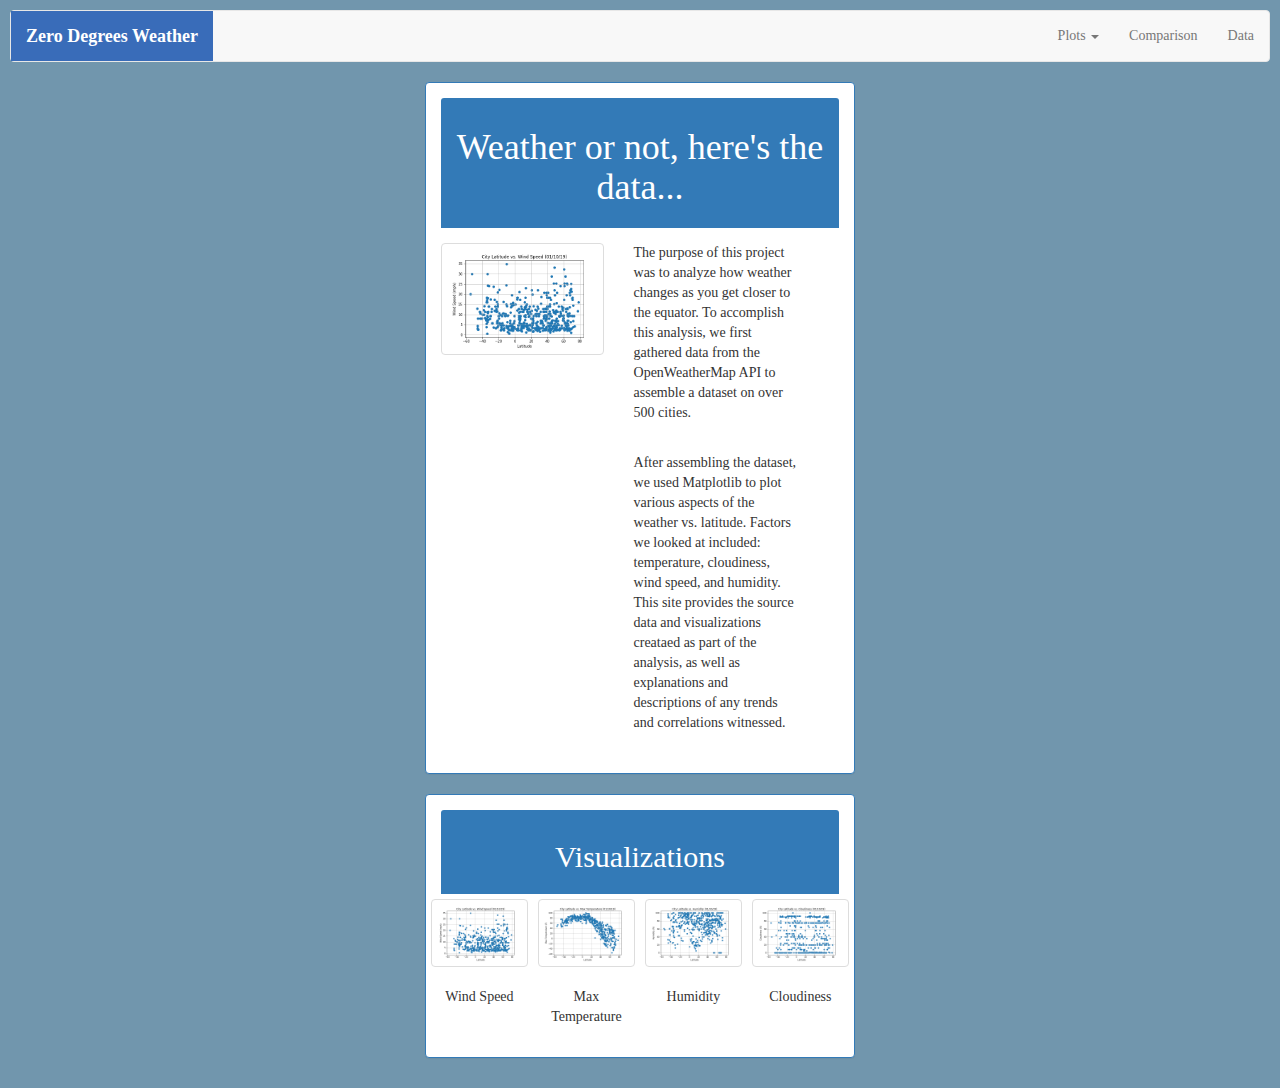
<file: index.html>
<!DOCTYPE html>
<html lang="en">
<head>
<meta charset="UTF-8">
<meta name="viewport" content="width=device-width, initial-scale=1.0">
<meta http-equiv="X-UA-Compatible" content="ie=edge">
<link rel="stylesheet" href="https://cdnjs.cloudflare.com/ajax/libs/twitter-bootstrap/3.3.7/css/bootstrap.min.css">
<link rel="stylesheet" href="https://cdnjs.cloudflare.com/ajax/libs/font-awesome/4.7.0/css/font-awesome.min.css">
<link rel="stylesheet" href="style2.css">
<title>Home</title>
<style>
@media only screen {
  body {
    background-color: #50929e;
  }
}
</style>
</head>

<body id=body font-size: 30px;>

    <nav class="navbar navbar-default">
        <div class="container-fluid">
          <!-- Brand and toggle get grouped for better mobile display -->
          <div class="navbar-header">
            <button type="button" class="navbar-toggle collapsed" data-toggle="collapse" data-target="#bs-example-navbar-collapse-1" aria-expanded="false">
              <span class="sr-only">Toggle navigation</span>
              <span class="icon-bar"></span>
              <span class="icon-bar"></span>
              <span class="icon-bar"></span>
            </button>
            <a class="navbar-brand" id=landingpage href="https://sigmanudude.github.io/jschlankey-weatherhtml/index.html">Zero Degrees Weather</a>
          </div>
            <ul class="nav navbar-nav navbar-right">
              
              <li class="dropdown">
                <a href="#" class="dropdown-toggle" data-toggle="dropdown" role="button" aria-haspopup="true" aria-expanded="false">Plots <span class="caret"></span></a>
                <ul class="dropdown-menu">
                    <li><a href="https://sigmanudude.github.io/jschlankey-weatherhtml/latvstemp.html">Max Temperature</a></li>
                    <li><a href="https://sigmanudude.github.io/jschlankey-weatherhtml/latvshumidity.html">Humidity</a></li>
                    <li><a href="https://sigmanudude.github.io/jschlankey-weatherhtml/latvscloudiness.html">Cloudiness</a></li>
                    <li><a href="https://sigmanudude.github.io/jschlankey-weatherhtml/latvswindspeed.html">Wind Speed</a></li>
                  <li role="separator" class="divider"></li>
                  <li><a href="https://sigmanudude.github.io/jschlankey-weatherhtml/index.html">Home</a></li>
                </ul>
              </li>
              <li><a href="https://sigmanudude.github.io/jschlankey-weatherhtml/comparisons.html">Comparison</a></li>
              <li><a href="https://sigmanudude.github.io/jschlankey-weatherhtml/data.html">Data</a></li>
            </ul>
          </div><!-- /.navbar-collapse -->
        </div><!-- /.container-fluid -->
      </nav>
    <!-- Row 2 -->

  <div class="row">
    <div class="column"></div>
        <div class="panel panel-primary column">
            <div class="panel-heading">
                    <h1 class="h1" align="center">Weather or not, here's the data...</h1>
                </div>
          <div class="row">
          <div class="column4">
              <a href="https://sigmanudude.github.io/jschlankey-weatherhtml/latvswindspeed.html" class="thumbnail">
                <img src="https://sigmanudude.github.io/jschlankey-weatherhtml/images/LatitudevsWindspeed.png" alt="Wind Speed">
              </a>
          </div>
            <div class="column4">
                  <p>The purpose of this project was to analyze how weather changes as you get closer to the equator. To accomplish this analysis,
                   we first gathered data from the OpenWeatherMap API to assemble a dataset on over 500 cities.</p>
                   <br>
                <p>After assembling the dataset, we used Matplotlib to plot various aspects of the weather vs. latitude. Factors we looked at
                   included: temperature, cloudiness, wind speed, and humidity. This site provides the source data and visualizations creataed
                    as part of the analysis, as well as explanations and descriptions of any trends and correlations witnessed.</p>
              </div>
          </div>
        </div>
      </div>
    </div>
    <div class="row">
        <div class="column"></div>
    <div class="panel panel-primary column">
        <div class="panel-heading">
            <h2 align="center">Visualizations</h2>
              </div>
    <div class="row">
        <div class="column3">
          <a href="https://sigmanudude.github.io/jschlankey-weatherhtml/latvswindspeed.html" class="thumbnail">
            <img src="https://sigmanudude.github.io/jschlankey-weatherhtml/images/LatitudevsWindspeed.png" alt="Wind Speed">
          </a>
          <p align="center">Wind Speed</p>
      </div>
    <div class="column3">
              <a href="https://sigmanudude.github.io/jschlankey-weatherhtml/latvstemp.html" class="thumbnail">
                <img src="https://sigmanudude.github.io/jschlankey-weatherhtml/images/LatitudevsTemperature.png" alt="Max Temperature">
              </a>
            <p align="center">Max Temperature</p>
          </div>
    
     <div class="column3">
                  <a href="https://sigmanudude.github.io/jschlankey-weatherhtml/latvshumidity.html" class="thumbnail">
                    <img src="https://sigmanudude.github.io/jschlankey-weatherhtml/images/LatitudevsHumidity.png" alt="Humidity">
                  </a>
                <p align="center">Humidity</p>
              </div>
    <div class="column3">
                      <a href="https://sigmanudude.github.io/jschlankey-weatherhtml/latvscloudiness.html" class="thumbnail">
                        <img src="https://sigmanudude.github.io/jschlankey-weatherhtml/images/LatitudevsCloudiness.png" alt="Cloudiness">
                        </a>
                    <p align="center">Cloudiness</p>
                  </div>
    </div>
<script src="https://cdnjs.cloudflare.com/ajax/libs/jquery/3.3.1/jquery.min.js"></script>
<script src="https://cdnjs.cloudflare.com/ajax/libs/twitter-bootstrap/3.3.7/js/bootstrap.min.js"></script>
</body>
</html>
</file>
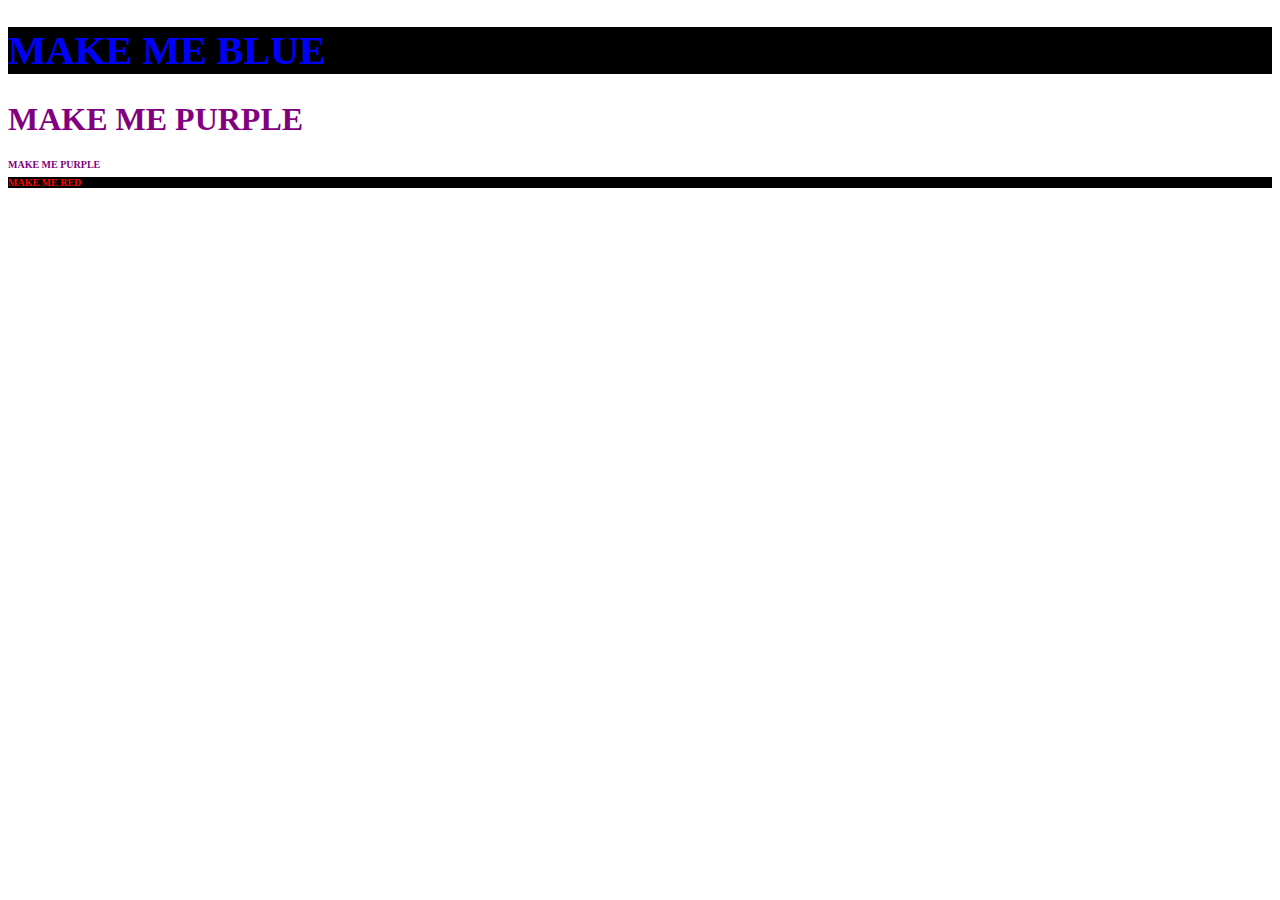
<file: cssstuff/index.html>
<!DOCTYPE html>
<html lang="en-us">
<head>
  <meta charset="UTF-8">
	<title>Targeted CSS</title>
	<link rel="stylesheet" type="text/css" href="style.css">
</head>
<body>

<h1 id="big-font" class="back-black">MAKE ME BLUE</h1>

<h1 id="bold-font" class="purple">MAKE ME PURPLE</h1>
<h1 class="purple small-font">MAKE ME PURPLE</h1>

<h1 id="red" class="back-black small-font">MAKE ME RED</h1>

</body>
</html>
</file>
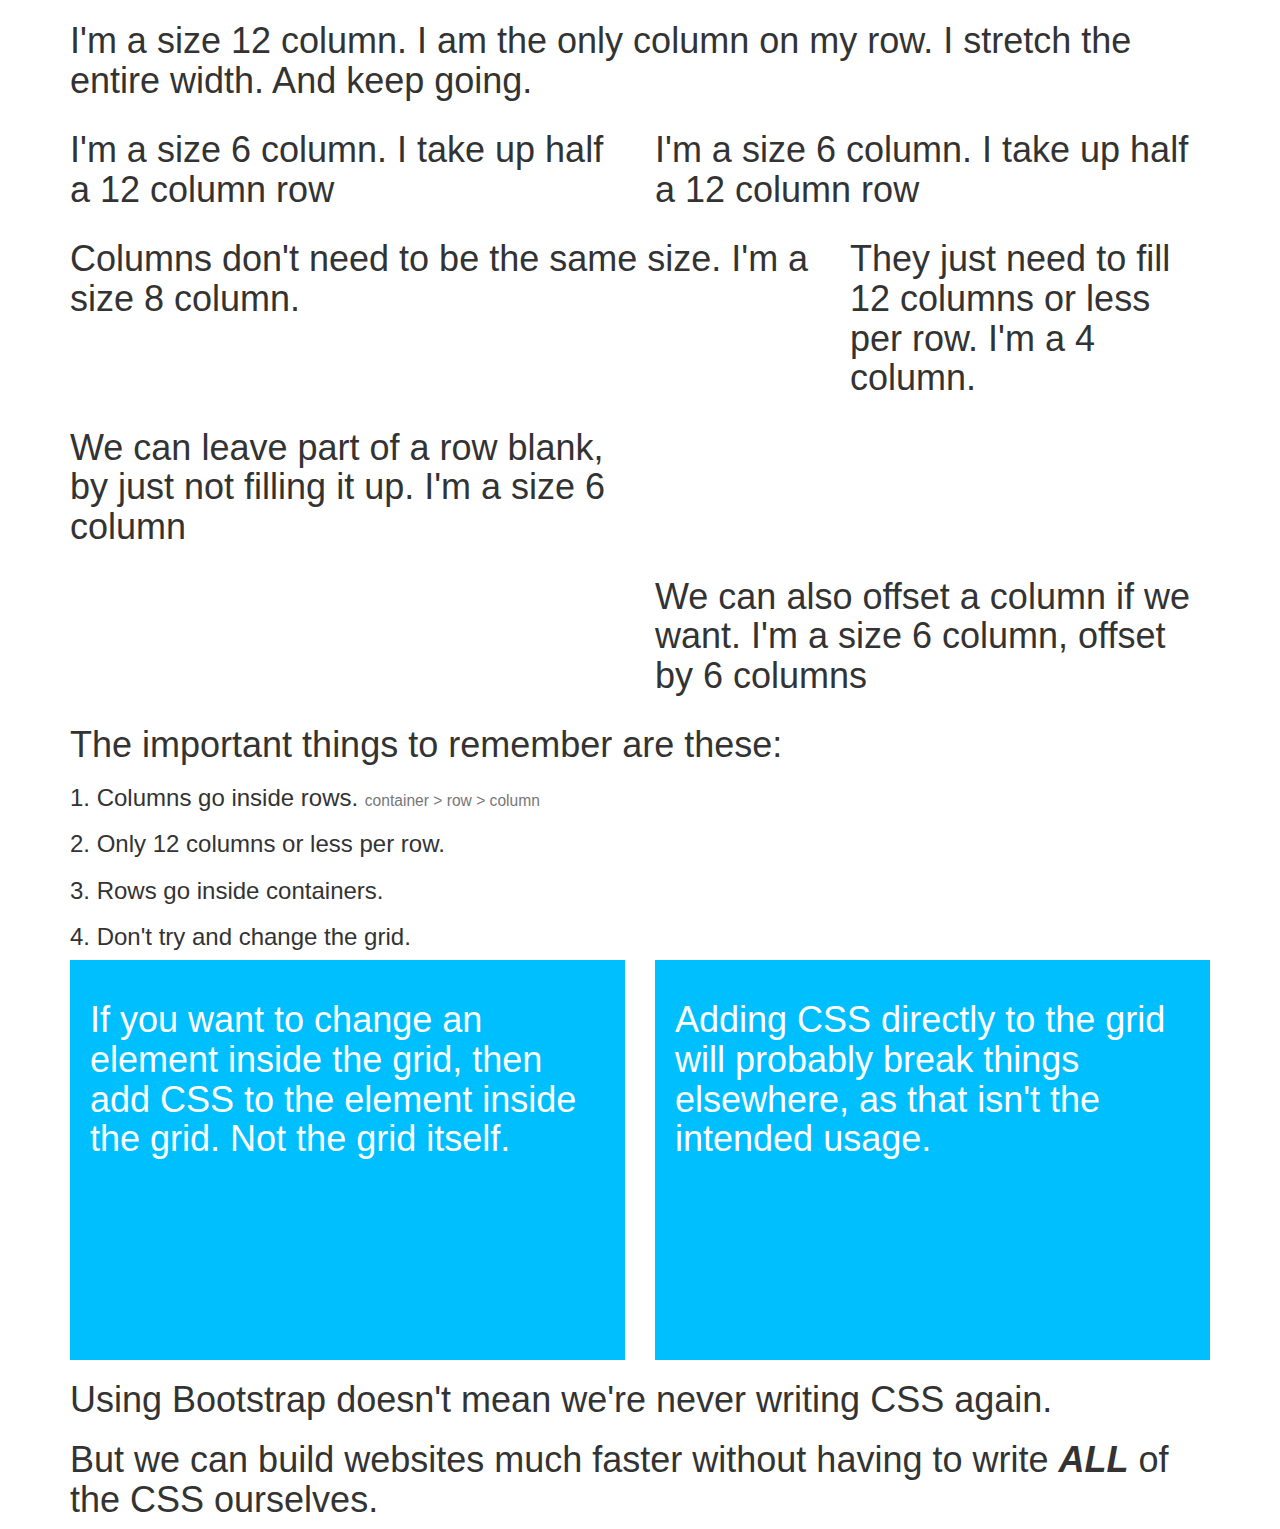
<file: examples/index.html>
<!DOCTYPE html>
<html lang="en-us">

<head>

  <meta charset="UTF-8">
  <title>Bootstrap Demo</title>

  <!-- Bring in our bootstrap stylesheet -->
  <link rel="stylesheet" href="https://maxcdn.bootstrapcdn.com/bootstrap/3.3.7/css/bootstrap.min.css" integrity="sha384-BVYiiSIFeK1dGmJRAkycuHAHRg32OmUcww7on3RYdg4Va+PmSTsz/K68vbdEjh4u" crossorigin="anonymous">
  <link rel="stylesheet" href="style.css">
</head>

<body>

  <!-- Our rows function in containers (grid created). -->
  <div class="container">

    <!-- Our columns function in rows. -->
    <div class="row">

      <!-- Columns have 12 areas of width to work with. -->

      <!-- One third of screen (4/12) -->
      <div class="col-md-4">
        <!-- This is column 1 of 3 -->
      </div>

      <!-- One third of screen (4/12) -->
      <div class="col-md-4">
        <!-- This is column 2 of 3 -->
      </div>

      <!-- One third of screen (4/12) -->
      <div class="col-md-4">

        <!-- This is column 3 of 3 -->
      </div>

      <!-- Columns float left, so all adjacent rows will appear next to each other (as long as not all space gets taken up) -->
    </div>

  </div>


  <!-- Creates the Overall Grid -->
  <div class="container">

    <!-- First Row -->
    <div class="row">

      <!-- First (and only column) -->
      <div class="col-md-12">
        <h1>I'm a size 12 column. I am the only column on my row. I stretch the entire width. And keep going.</h1>
      </div>
    </div>

    <!-- Second Row -->
    <div class="row">

      <!-- First of two columns -->
      <div class="col-md-6">
        <h1>I'm a size 6 column. I take up half a 12 column row</h1>
      </div>

      <!-- Second of two columns -->
      <div class="col-md-6">
        <h1>I'm a size 6 column. I take up half a 12 column row</h1>
      </div>
    </div>

    <!--Third Row-->
    <div class="row">
      <!--First of Two Columns-->
      <div class="col-md-8">
        <h1>Columns don't need to be the same size. I'm a size 8 column.</h1>
      </div>
      <!--Second of Two Columns-->
      <div class="col-md-4">
        <h1>They just need to fill 12 columns or less per row. I'm a 4 column.</h1>
      </div>
    </div>

    <!--Fourth Row-->
    <div class="row">
      <!--First and Only Column in this Row-->
      <div class="col-md-6">
        <h1>We can leave part of a row blank, by just not filling it up. I'm a size 6 column</h1>
      </div>
    </div>

    <!--Fifth Row-->
    <div class="row">
      <!--First and Only Column in this Row-->
      <!--Notice how we offset this column by 6-->
      <div class="col-md-offset-6 col-md-6">
        <h1>We can also offset a column if we want. I'm a size 6 column, offset by 6 columns</h1>
      </div>
    </div>

    <!--Sixth Row-->
    <div class="row">
      <!--First and Only Column in this Row-->
      <div class="col-md-12">
        <h1>The important things to remember are these:</h1>
        <h3>1. Columns go inside rows. <small>container &gt; row &gt; column</small></h3>
        <h3>2. Only 12 columns or less per row.</h3>
        <h3>3. Rows go inside containers.</h3>
        <h3>4. Don't try and change the grid.</h3>
      </div>
    </div>

    <!--Seventh Row-->
    <div class="row">
      <!--First Column in this Row-->
      <div class="col-md-6">
        <div class="box">
          <h1>If you want to change an element inside the grid, then add CSS to the element inside the grid. Not the grid itself.</h1>
        </div>
      </div>

      <!--Second Column in this Row-->
      <div class="col-md-6">
        <div class="box">
          <h1>Adding CSS directly to the grid will probably break things elsewhere, as that isn't the intended usage.</h1>
        </div>
      </div>
    </div>

    <!--Eighth Row-->
    <div class="row">
      <!--First and Only Column in this Row-->
      <div class="col-md-12">
        <h1>Using Bootstrap doesn't mean we're never writing CSS again.</h1>
        <h1>But we can build websites much faster without having to write <strong><i>ALL</i></strong> of the CSS ourselves.</h1>
      </div>
    </div>

  </div>

</body>

</html>
</file>
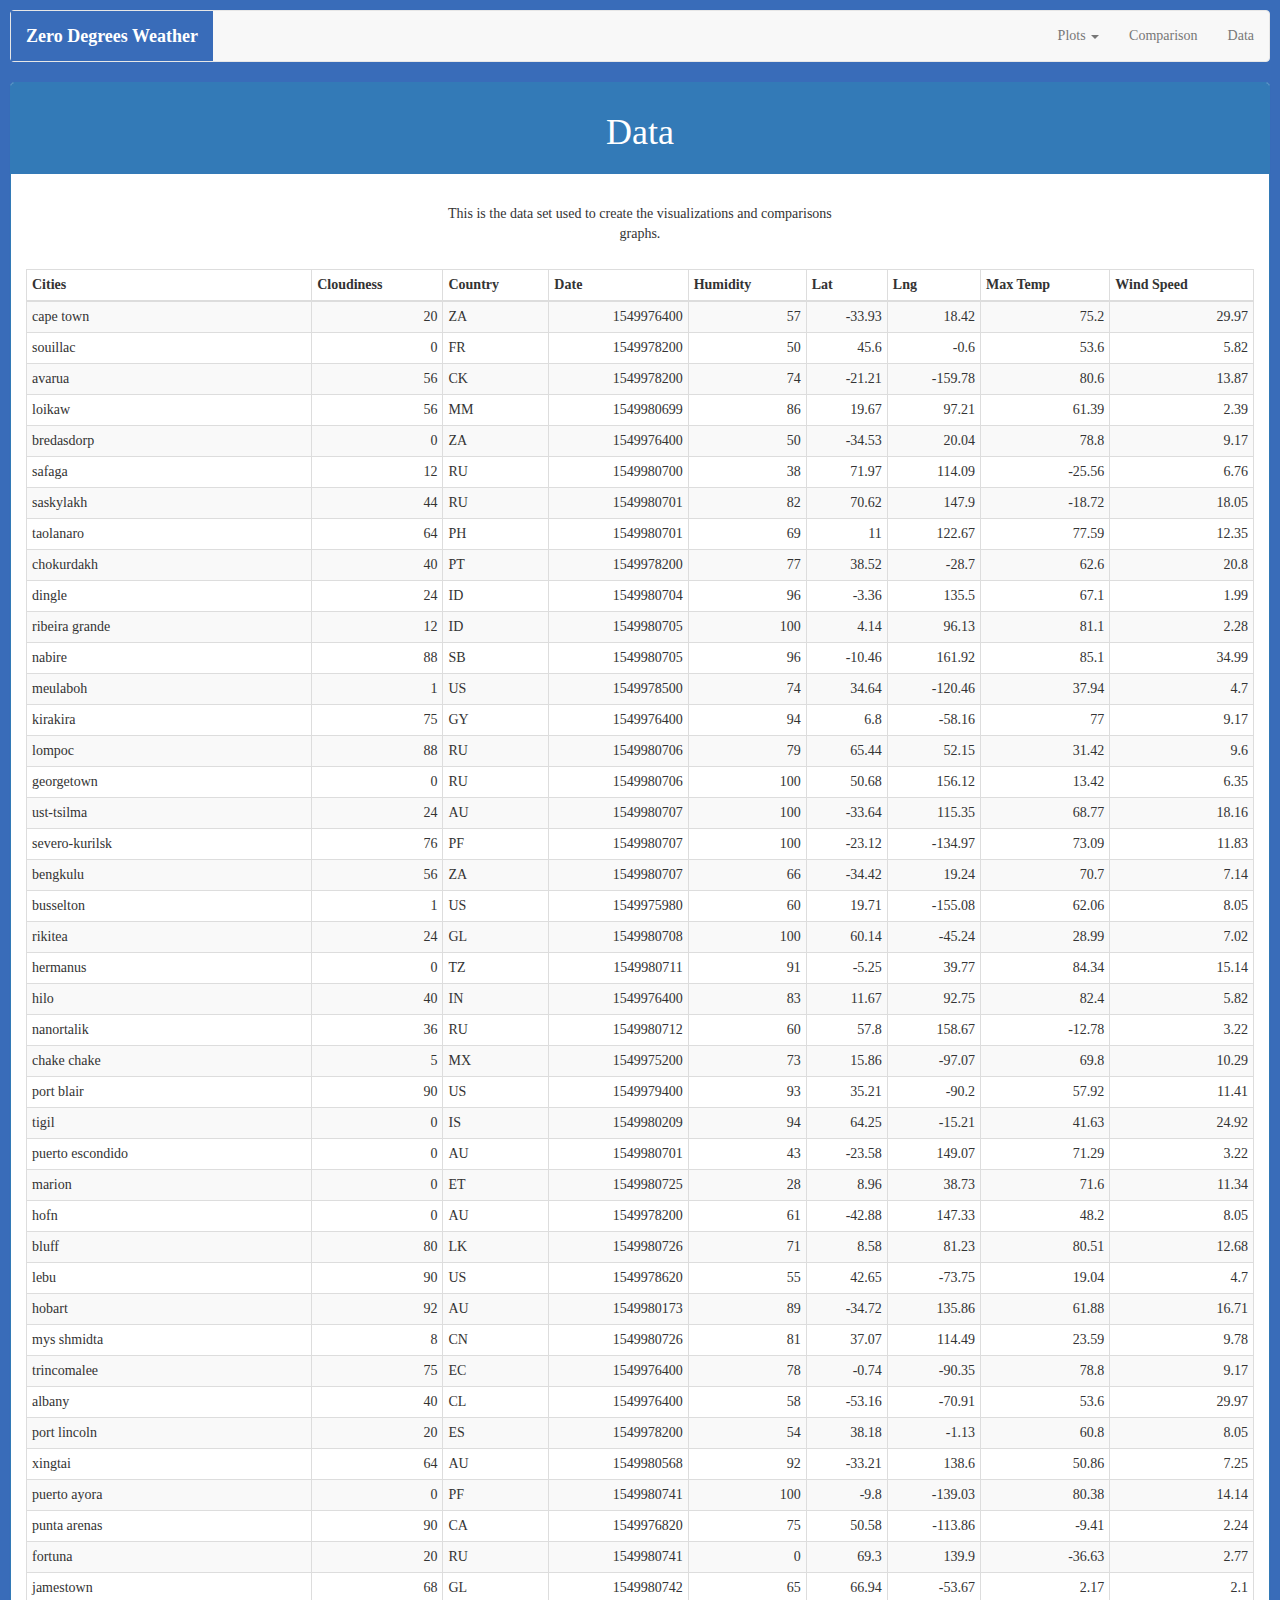
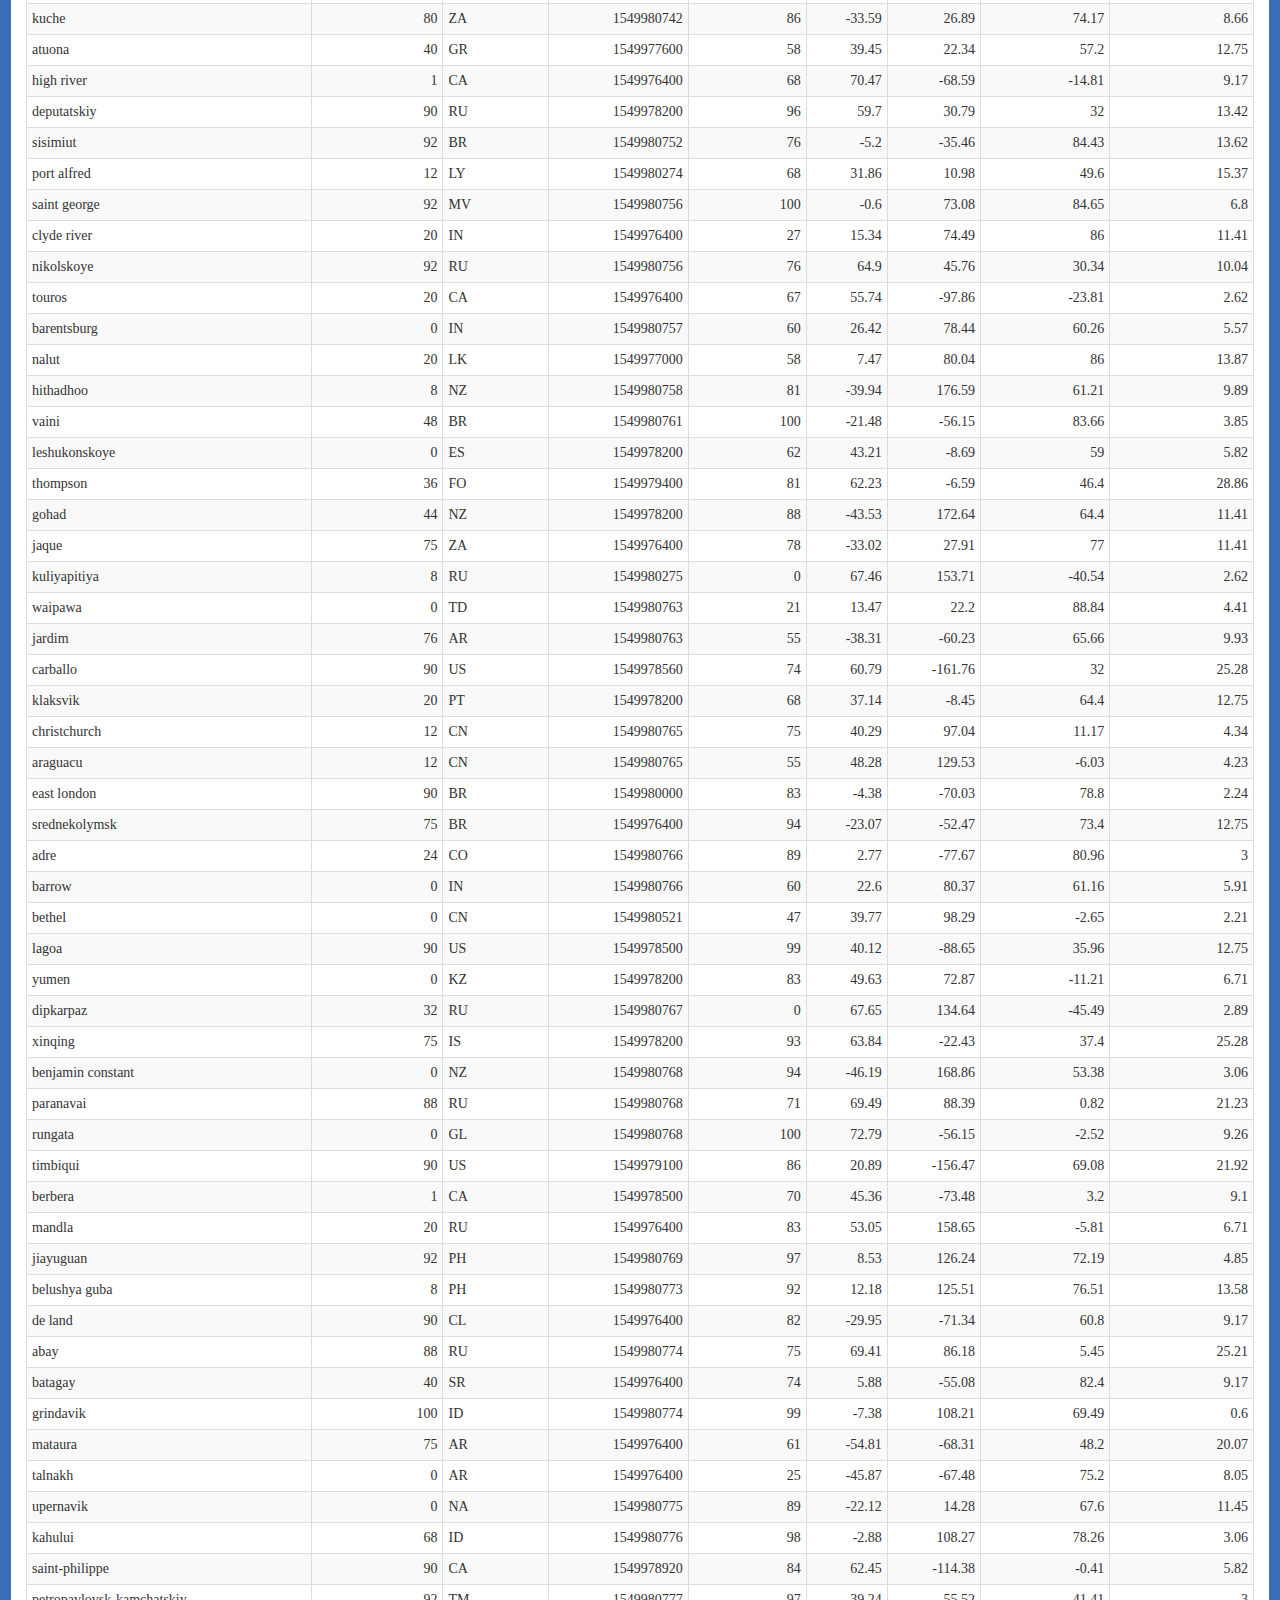
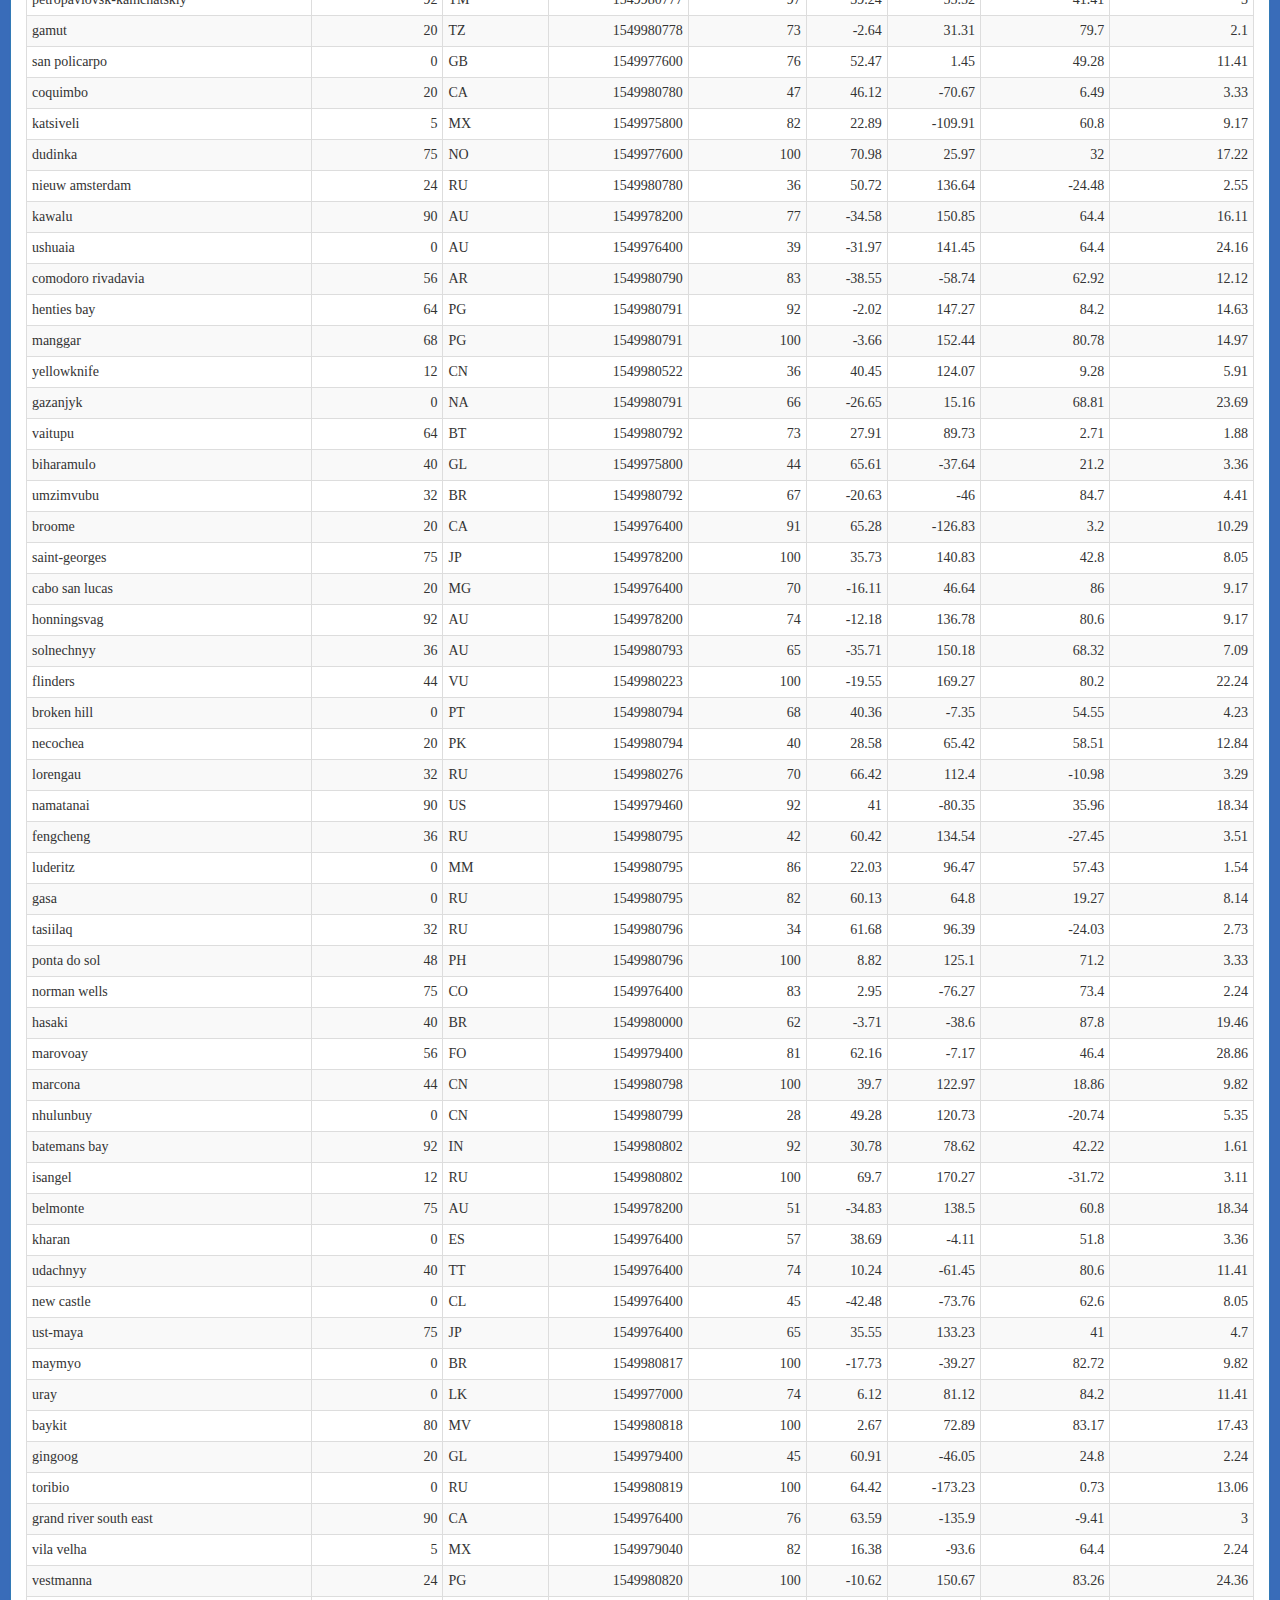
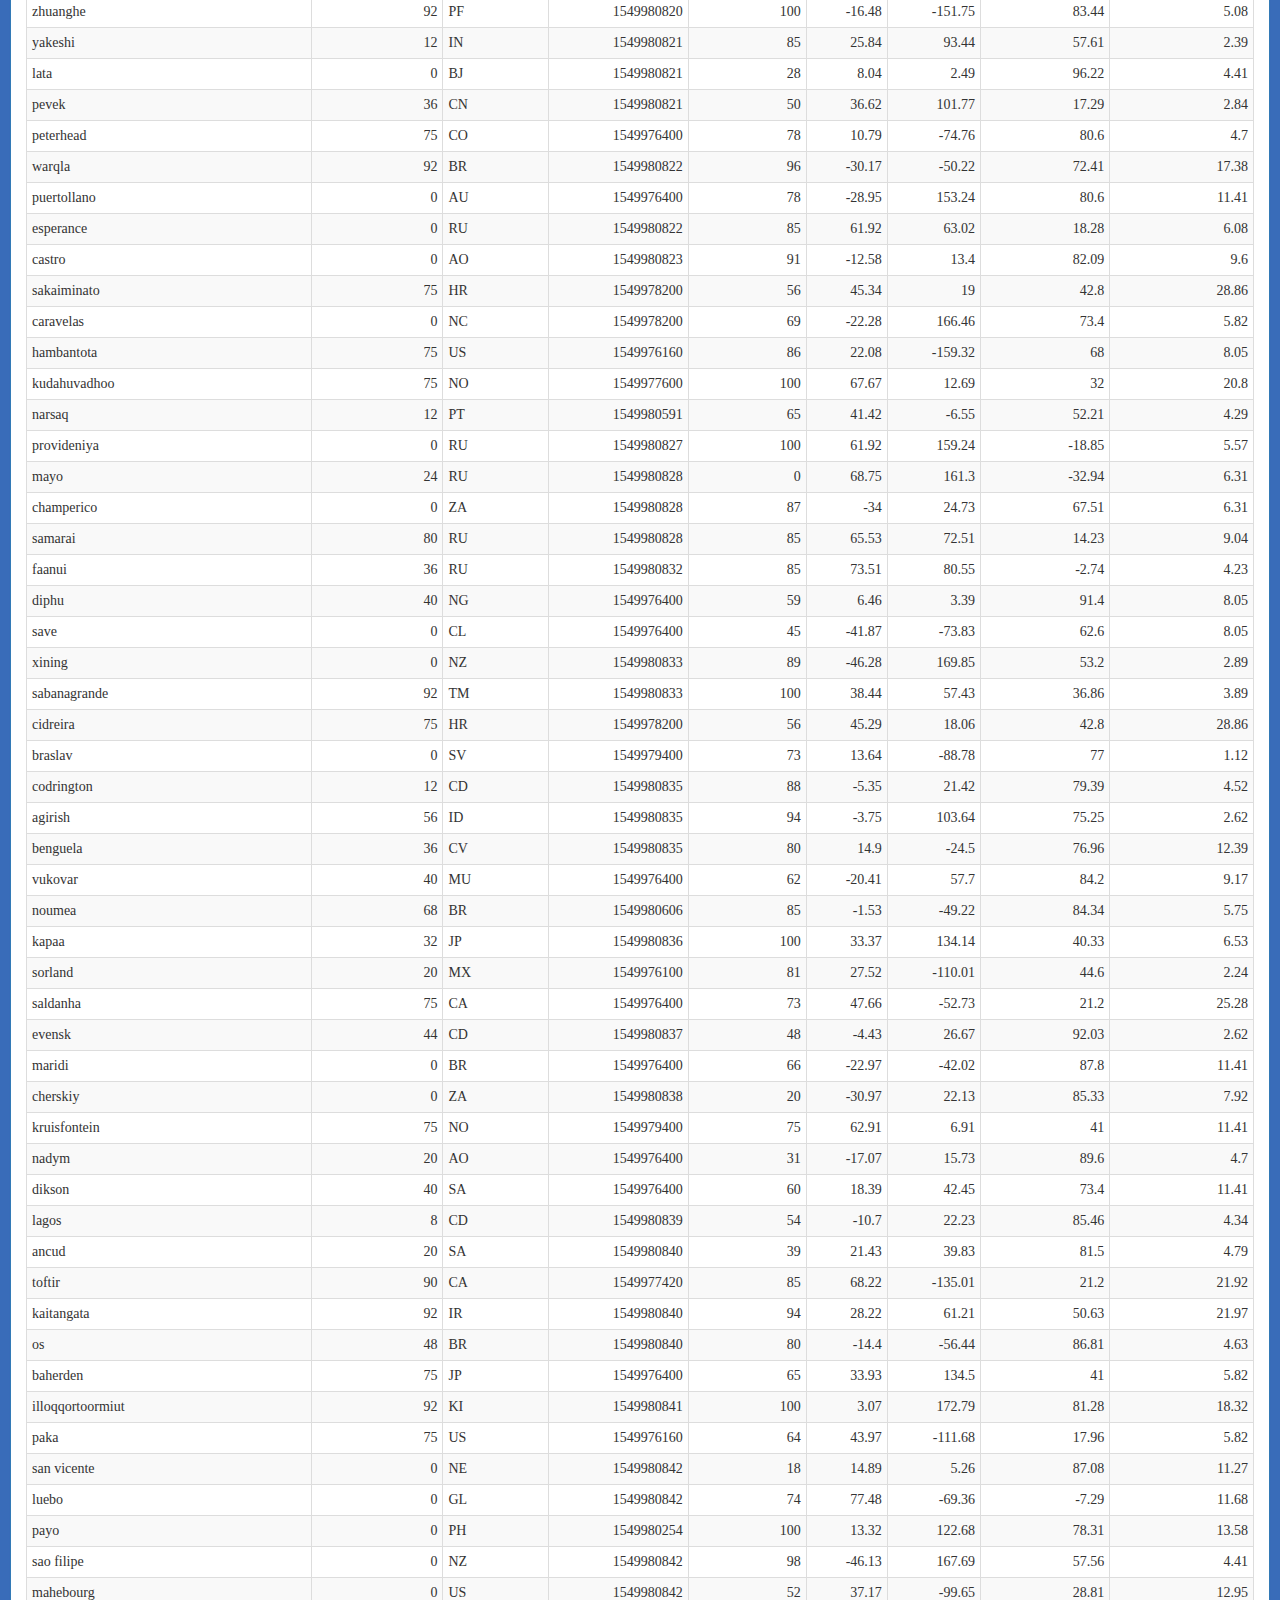
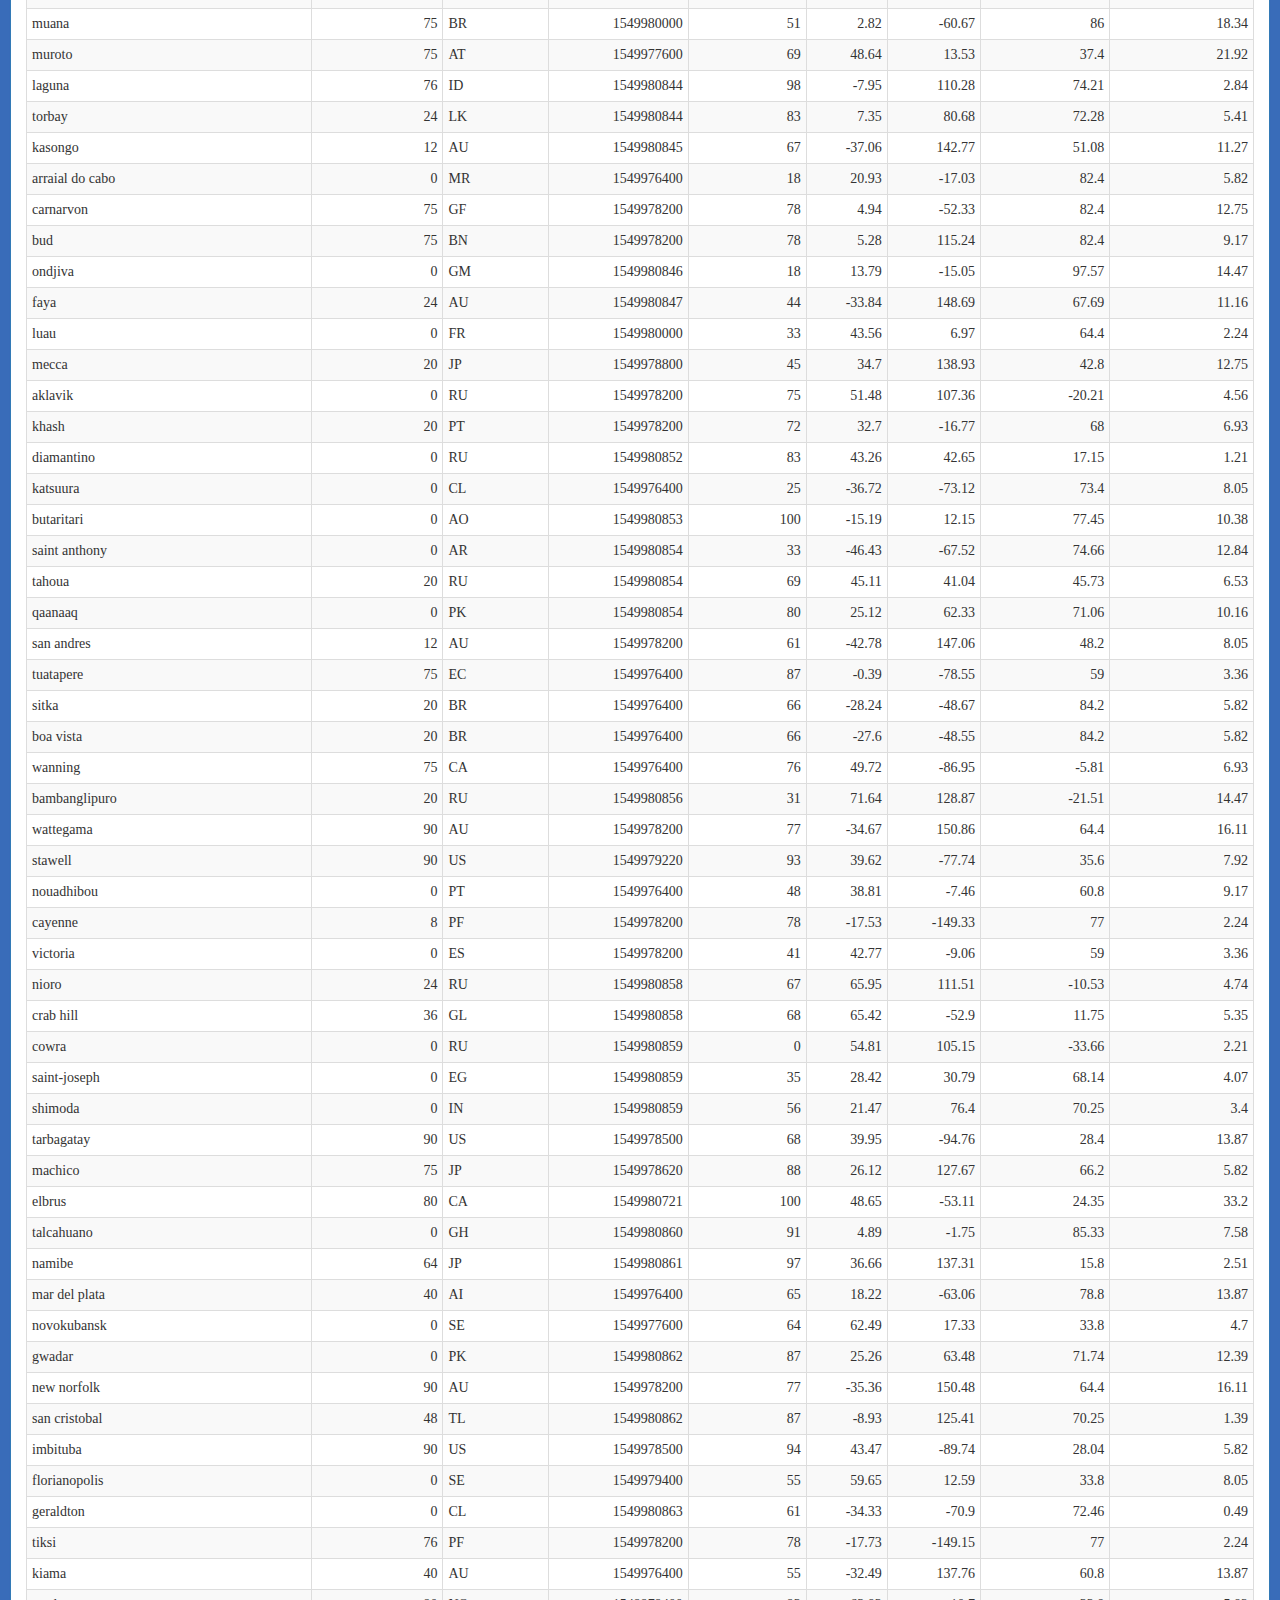
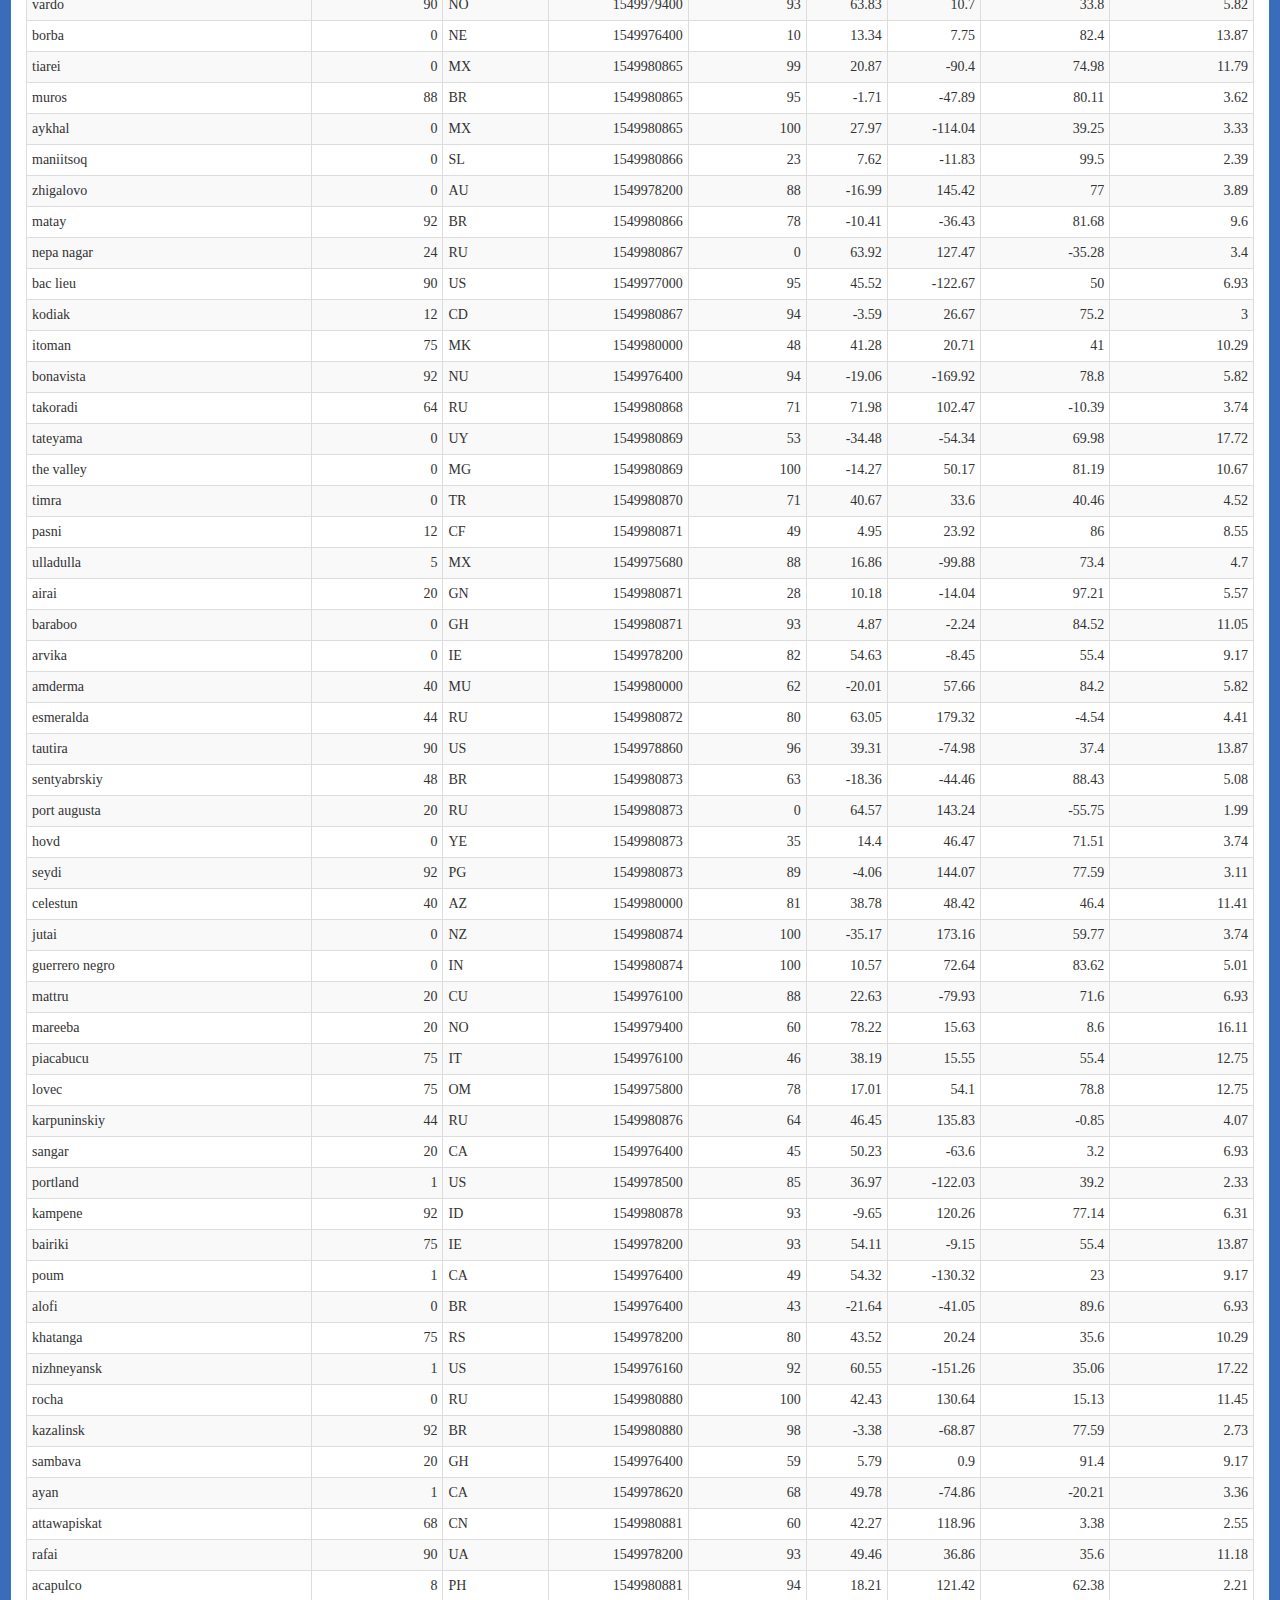
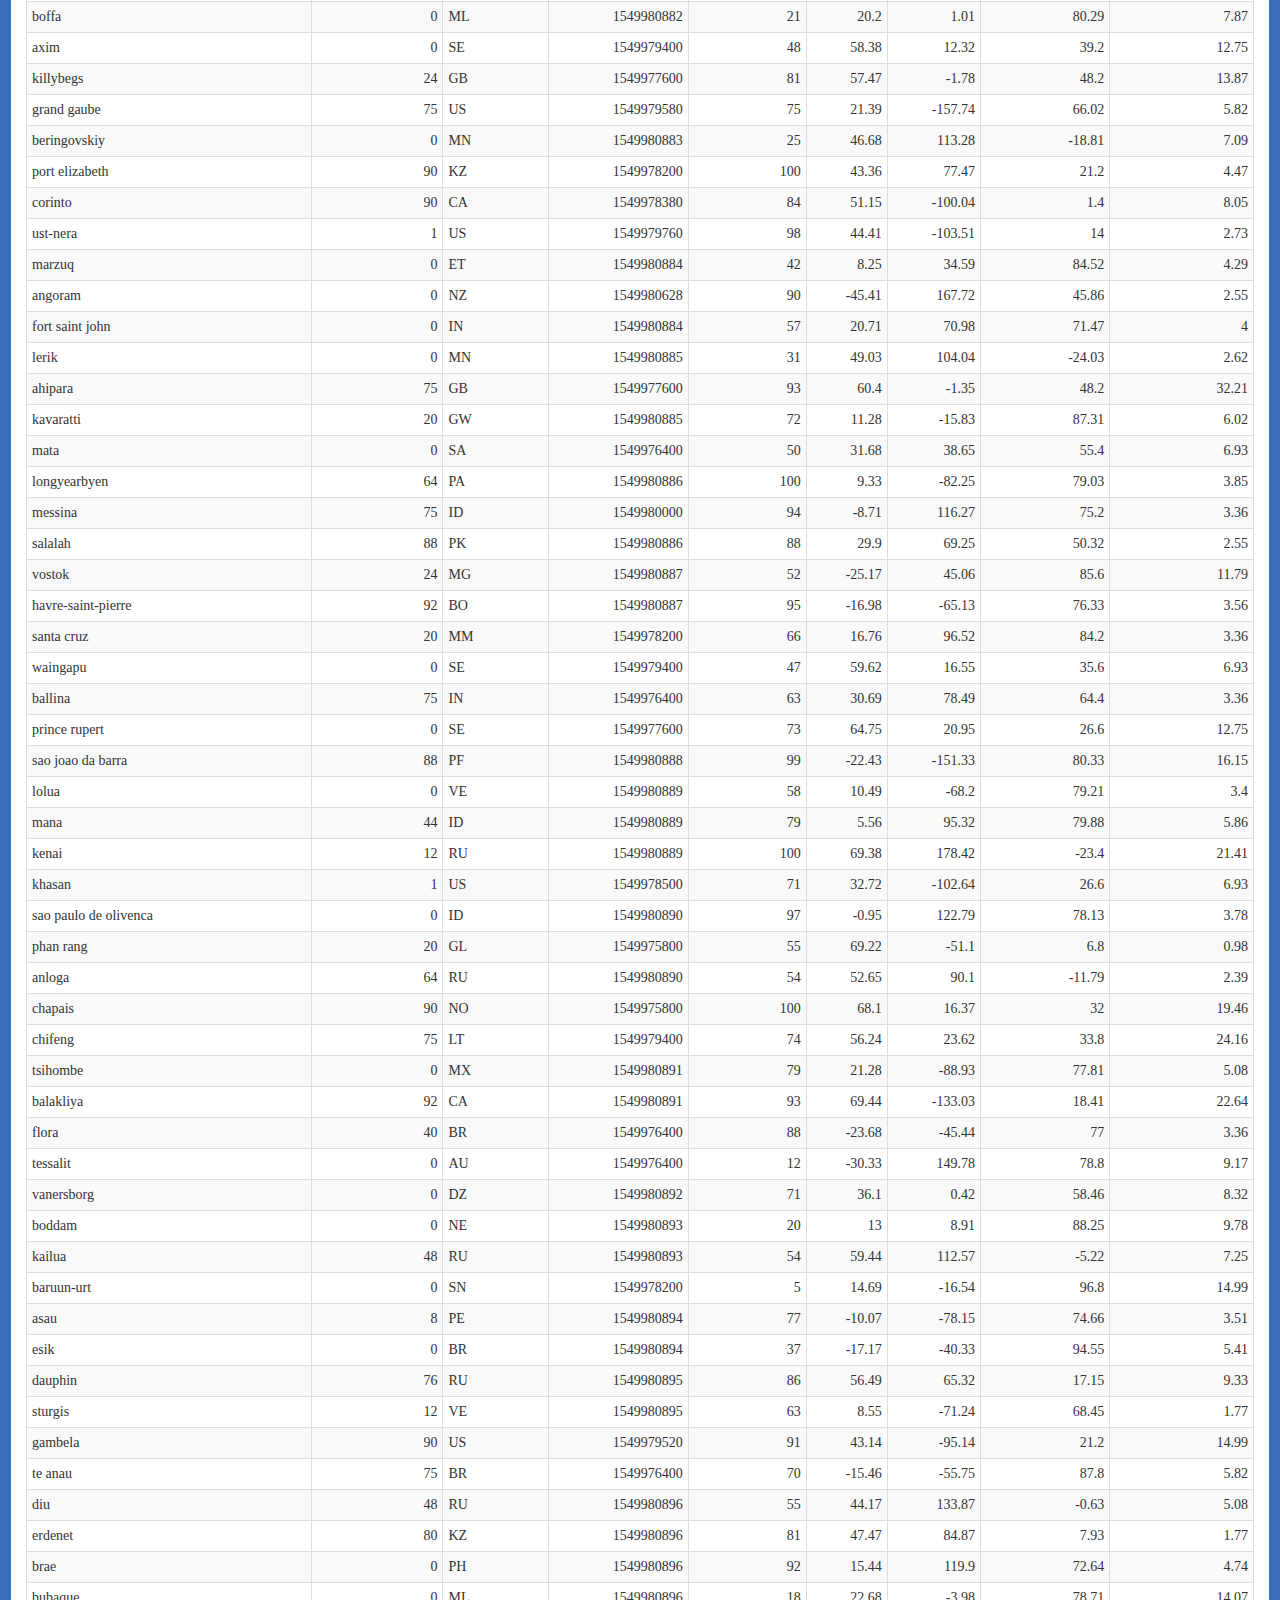
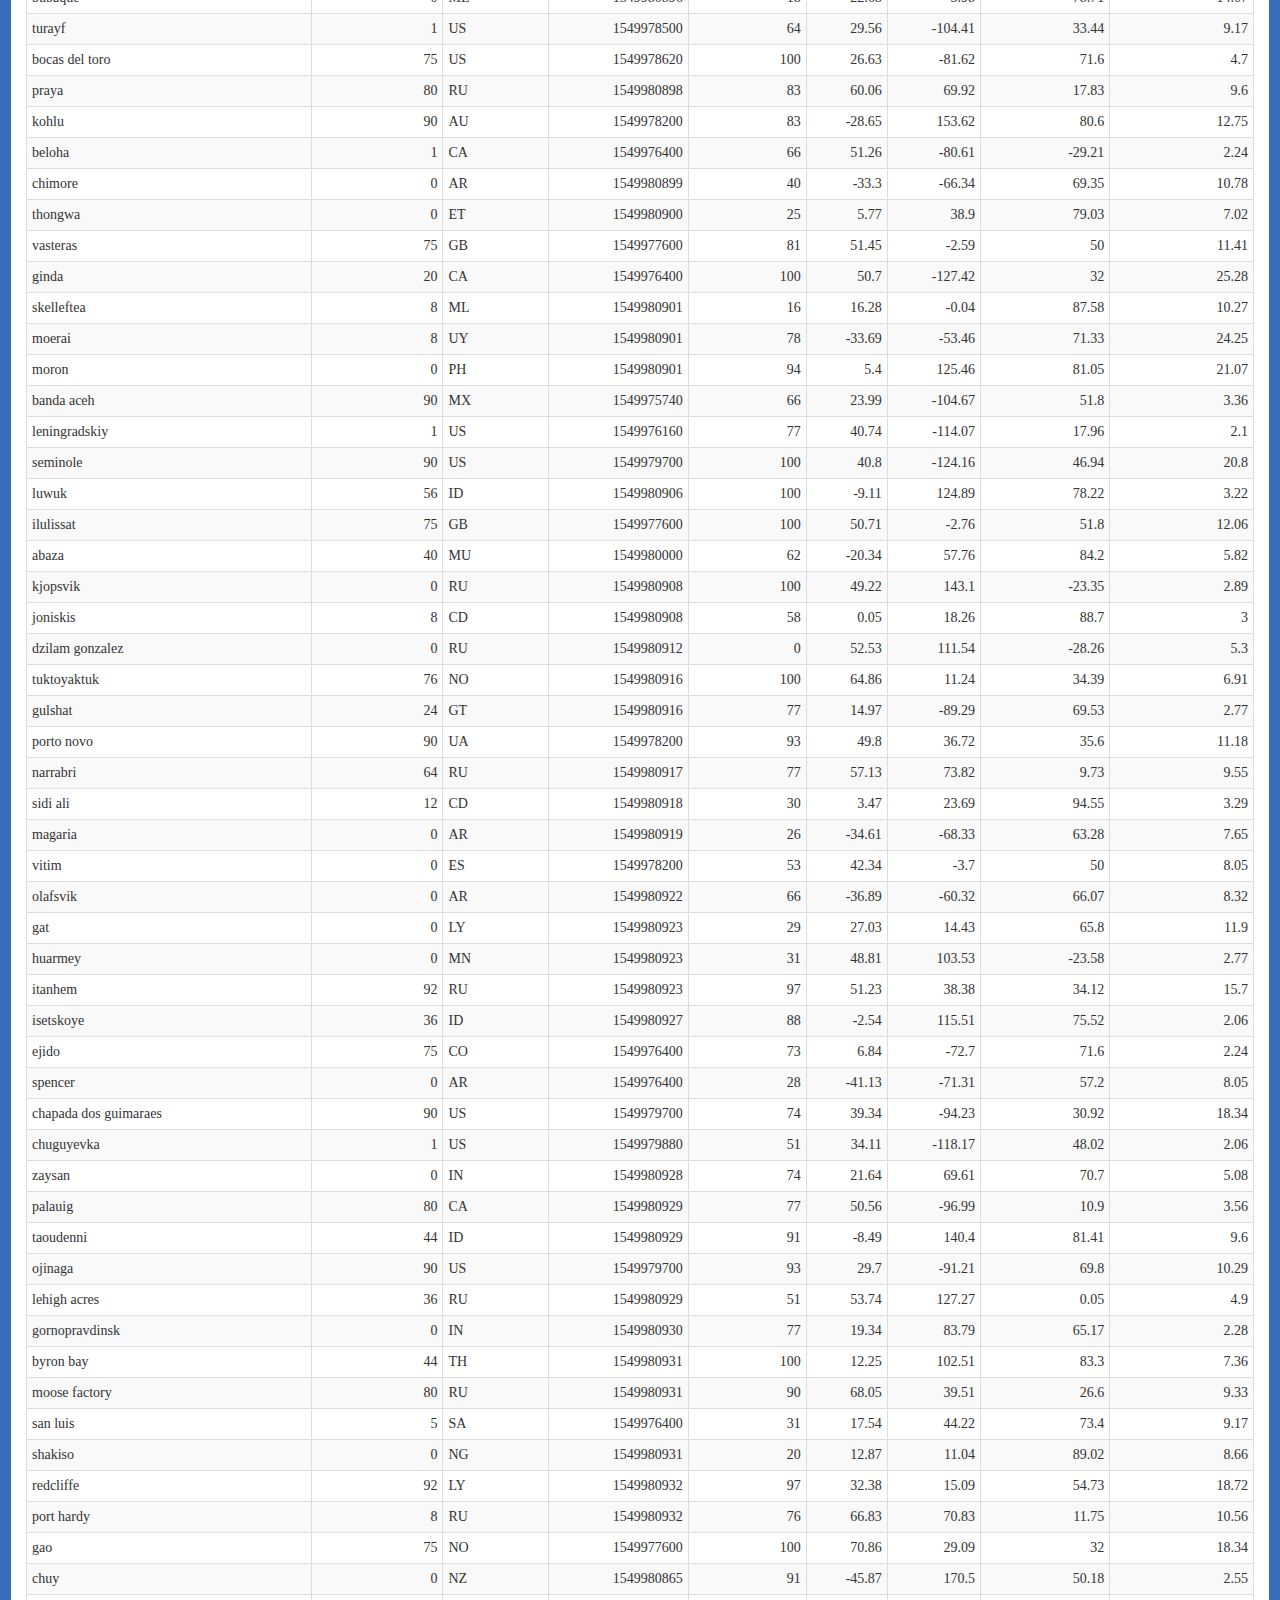
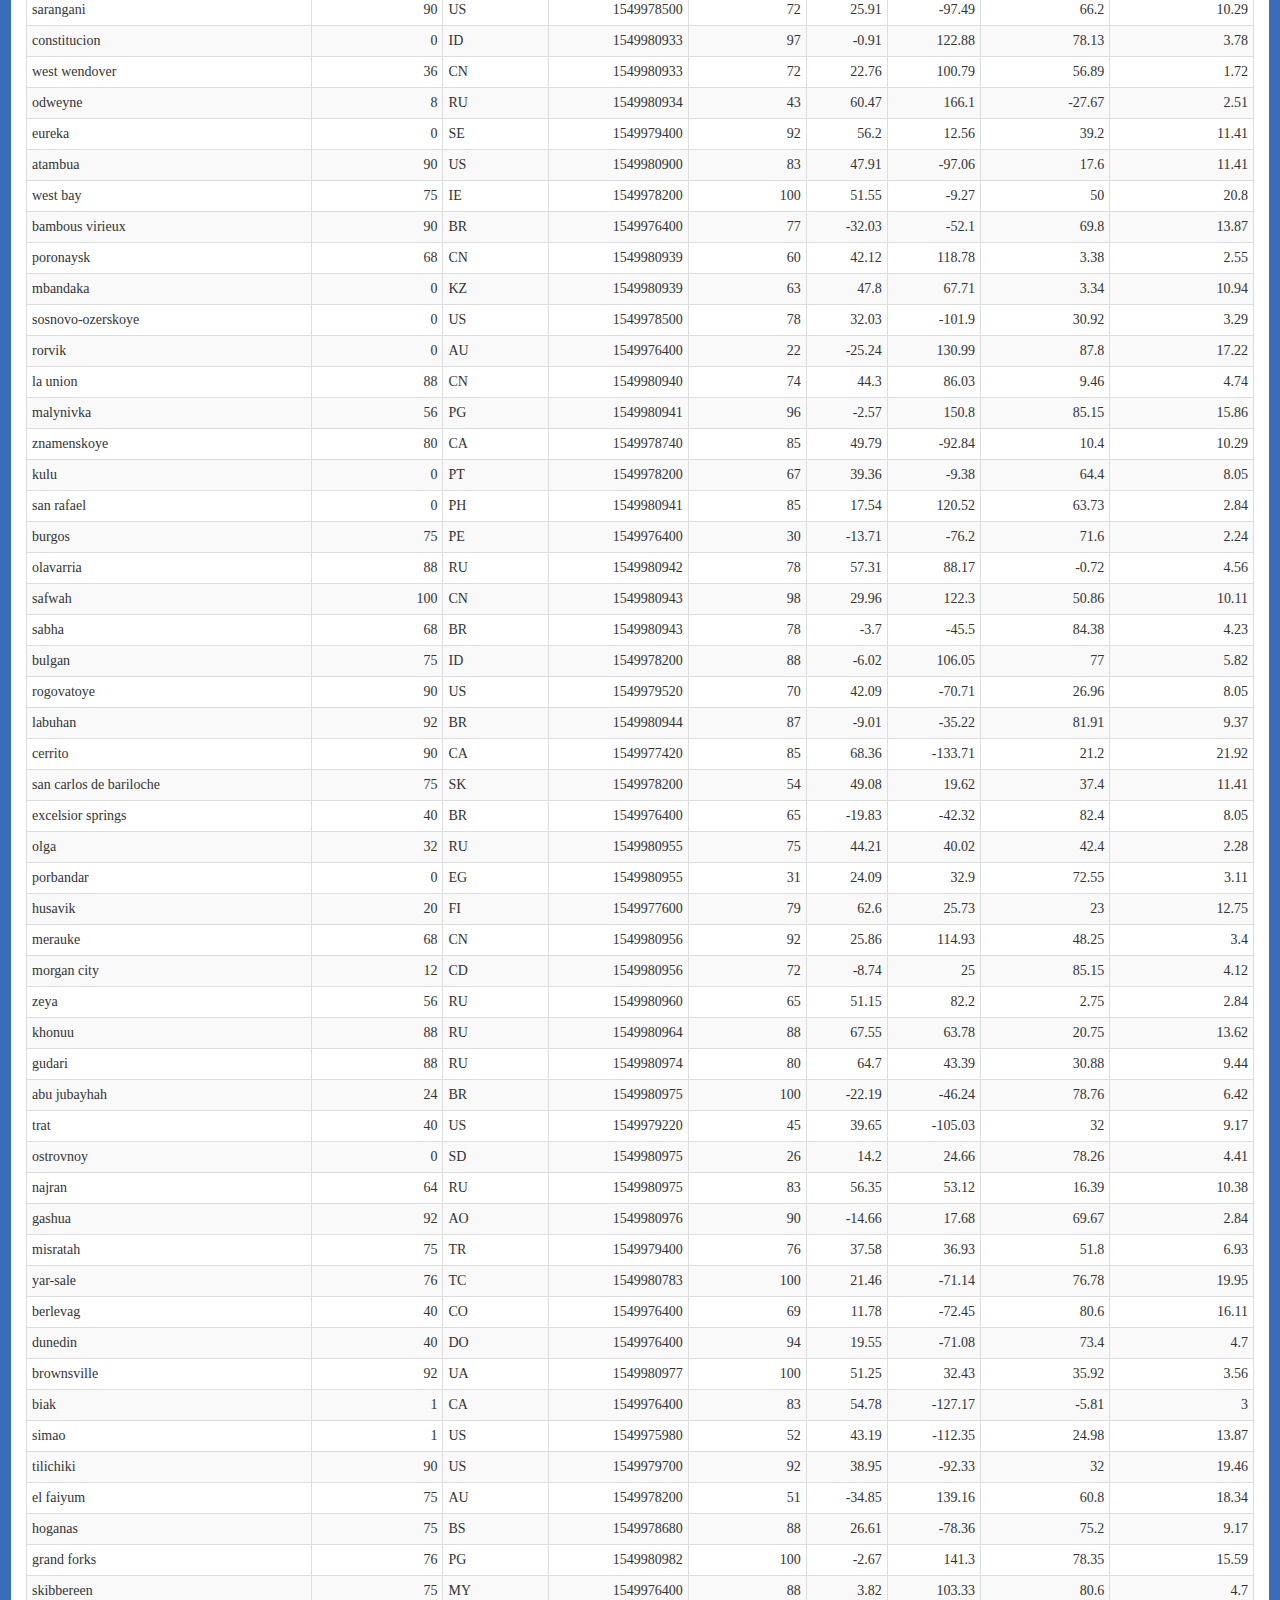
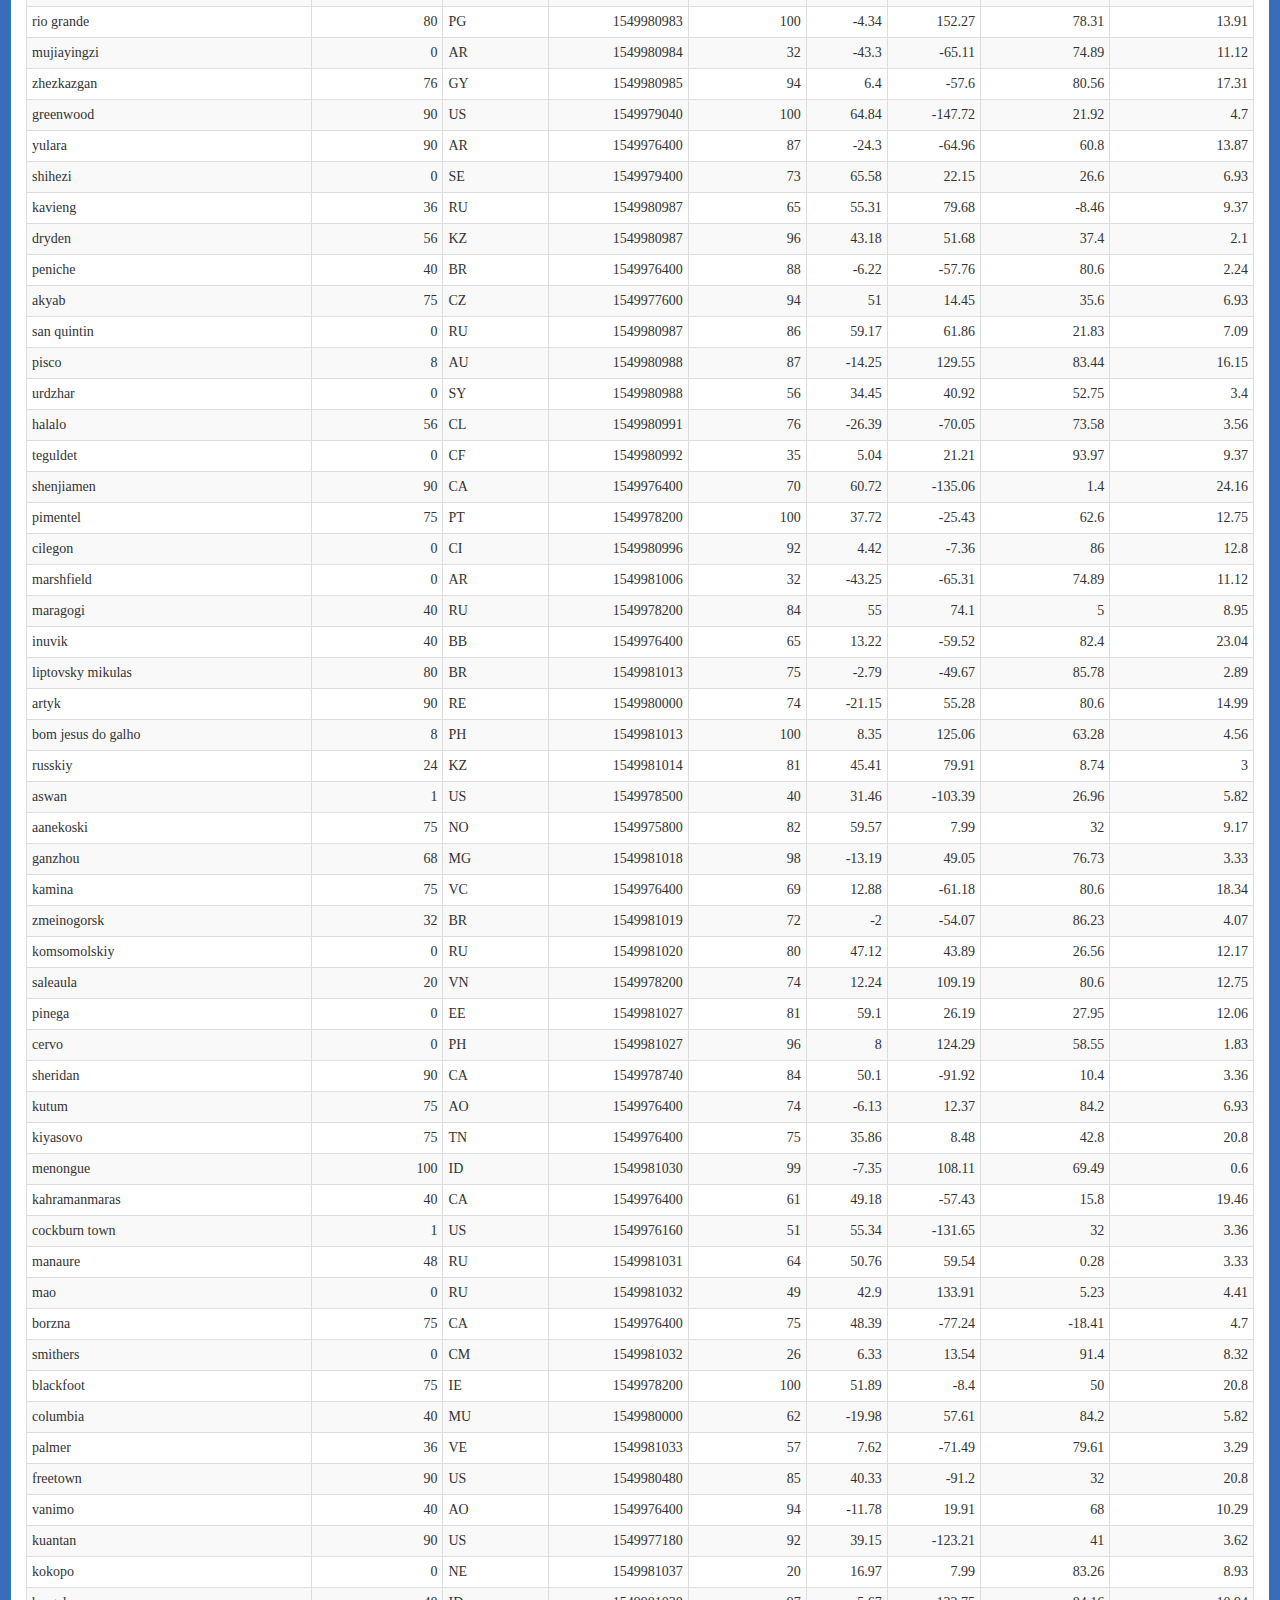
<file: data.html>
<!DOCTYPE html>
<html lang="en">
<head>
<meta charset="UTF-8">
<meta name="viewport" content="width=device-width, initial-scale=1.0">
<meta http-equiv="X-UA-Compatible" content="ie=edge">
<link rel="stylesheet" href="https://cdnjs.cloudflare.com/ajax/libs/twitter-bootstrap/3.3.7/css/bootstrap.min.css">
<link rel="stylesheet" href="https://cdnjs.cloudflare.com/ajax/libs/font-awesome/4.7.0/css/font-awesome.min.css">
<link rel="stylesheet" href="style2.css">
<title>Data</title>
</head>
<body>

        <nav class="navbar navbar-default">
                <div class="container-fluid">
                  <!-- Brand and toggle get grouped for better mobile display -->
                  <div class="navbar-header">
                    <button type="button" class="navbar-toggle collapsed" data-toggle="collapse" data-target="#bs-example-navbar-collapse-1" aria-expanded="false">
                      <span class="sr-only">Toggle navigation</span>
                      <span class="icon-bar"></span>
                      <span class="icon-bar"></span>
                      <span class="icon-bar"></span>
                    </button>
                    <a class="navbar-brand" id=landingpage href="https://sigmanudude.github.io/jschlankey-weatherhtml/index.html">Zero Degrees Weather</a>
                  </div>
                    <ul class="nav navbar-nav navbar-right">
                      
                            <li class="dropdown">
                                    <a href="#" class="dropdown-toggle" data-toggle="dropdown" role="button" aria-haspopup="true" aria-expanded="false">Plots <span class="caret"></span></a>
                                    <ul class="dropdown-menu">
                                        <li><a href="https://sigmanudude.github.io/jschlankey-weatherhtml/latvstemp.html">Max Temperature</a></li>
                                        <li><a href="https://sigmanudude.github.io/jschlankey-weatherhtml/latvshumidity.html">Humidity</a></li>
                                        <li><a href="https://sigmanudude.github.io/jschlankey-weatherhtml/latvscloudiness.html">Cloudiness</a></li>
                                        <li><a href="https://sigmanudude.github.io/jschlankey-weatherhtml/latvswindspeed.html">Wind Speed</a></li>
                                      <li role="separator" class="divider"></li>
                                      <li><a href="https://sigmanudude.github.io/jschlankey-weatherhtml/index.html">Home</a></li>
                                    </ul>
                                  </li>
                                  <li><a href="https://sigmanudude.github.io/jschlankey-weatherhtml/comparisons.html">Comparison</a></li>
                                  <li><a href="https://sigmanudude.github.io/jschlankey-weatherhtml/data.html">Data</a></li>
                                </ul>
                              </div><!-- /.navbar-collapse -->
                            </div><!-- /.container-fluid -->
                          </nav>
              <div class="panel panel-primary">
                    <!-- Default panel contents -->
                          <div class="panel-heading">
                            <h1 class="h1" align="center">Data</h1>
                                </div>
                <div class="panel-body">
                  <div class="row">
                    <div class="column"></div>
                        <div class="column">
                                <p align="center">This is the data set used to create the visualizations and comparisons graphs.</p>
                                </div>
                              </div>
              <table class="table table-striped table-bordered table-hover table-condensed">
                    <thead><tr><th title="Field #1">Cities</th>
                    <th title="Field #2">Cloudiness</th>
                    <th title="Field #3">Country</th>
                    <th title="Field #4">Date</th>
                    <th title="Field #5">Humidity</th>
                    <th title="Field #6">Lat</th>
                    <th title="Field #7">Lng</th>
                    <th title="Field #8">Max Temp</th>
                    <th title="Field #9">Wind Speed</th>
                    </tr></thead>
                    <tbody><tr>
                    <td>cape town</td>
                    <td align="right">20</td>
                    <td>ZA</td>
                    <td align="right">1549976400</td>
                    <td align="right">57</td>
                    <td align="right">-33.93</td>
                    <td align="right">18.42</td>
                    <td align="right">75.2</td>
                    <td align="right">29.97</td>
                    </tr>
                    <tr>
                    <td>souillac</td>
                    <td align="right">0</td>
                    <td>FR</td>
                    <td align="right">1549978200</td>
                    <td align="right">50</td>
                    <td align="right">45.6</td>
                    <td align="right">-0.6</td>
                    <td align="right">53.6</td>
                    <td align="right">5.82</td>
                    </tr>
                    <tr>
                    <td>avarua</td>
                    <td align="right">56</td>
                    <td>CK</td>
                    <td align="right">1549978200</td>
                    <td align="right">74</td>
                    <td align="right">-21.21</td>
                    <td align="right">-159.78</td>
                    <td align="right">80.6</td>
                    <td align="right">13.87</td>
                    </tr>
                    <tr>
                    <td>loikaw</td>
                    <td align="right">56</td>
                    <td>MM</td>
                    <td align="right">1549980699</td>
                    <td align="right">86</td>
                    <td align="right">19.67</td>
                    <td align="right">97.21</td>
                    <td align="right">61.39</td>
                    <td align="right">2.39</td>
                    </tr>
                    <tr>
                    <td>bredasdorp</td>
                    <td align="right">0</td>
                    <td>ZA</td>
                    <td align="right">1549976400</td>
                    <td align="right">50</td>
                    <td align="right">-34.53</td>
                    <td align="right">20.04</td>
                    <td align="right">78.8</td>
                    <td align="right">9.17</td>
                    </tr>
                    <tr>
                    <td>safaga</td>
                    <td align="right">12</td>
                    <td>RU</td>
                    <td align="right">1549980700</td>
                    <td align="right">38</td>
                    <td align="right">71.97</td>
                    <td align="right">114.09</td>
                    <td align="right">-25.56</td>
                    <td align="right">6.76</td>
                    </tr>
                    <tr>
                    <td>saskylakh</td>
                    <td align="right">44</td>
                    <td>RU</td>
                    <td align="right">1549980701</td>
                    <td align="right">82</td>
                    <td align="right">70.62</td>
                    <td align="right">147.9</td>
                    <td align="right">-18.72</td>
                    <td align="right">18.05</td>
                    </tr>
                    <tr>
                    <td>taolanaro</td>
                    <td align="right">64</td>
                    <td>PH</td>
                    <td align="right">1549980701</td>
                    <td align="right">69</td>
                    <td align="right">11</td>
                    <td align="right">122.67</td>
                    <td align="right">77.59</td>
                    <td align="right">12.35</td>
                    </tr>
                    <tr>
                    <td>chokurdakh</td>
                    <td align="right">40</td>
                    <td>PT</td>
                    <td align="right">1549978200</td>
                    <td align="right">77</td>
                    <td align="right">38.52</td>
                    <td align="right">-28.7</td>
                    <td align="right">62.6</td>
                    <td align="right">20.8</td>
                    </tr>
                    <tr>
                    <td>dingle</td>
                    <td align="right">24</td>
                    <td>ID</td>
                    <td align="right">1549980704</td>
                    <td align="right">96</td>
                    <td align="right">-3.36</td>
                    <td align="right">135.5</td>
                    <td align="right">67.1</td>
                    <td align="right">1.99</td>
                    </tr>
                    <tr>
                    <td>ribeira grande</td>
                    <td align="right">12</td>
                    <td>ID</td>
                    <td align="right">1549980705</td>
                    <td align="right">100</td>
                    <td align="right">4.14</td>
                    <td align="right">96.13</td>
                    <td align="right">81.1</td>
                    <td align="right">2.28</td>
                    </tr>
                    <tr>
                    <td>nabire</td>
                    <td align="right">88</td>
                    <td>SB</td>
                    <td align="right">1549980705</td>
                    <td align="right">96</td>
                    <td align="right">-10.46</td>
                    <td align="right">161.92</td>
                    <td align="right">85.1</td>
                    <td align="right">34.99</td>
                    </tr>
                    <tr>
                    <td>meulaboh</td>
                    <td align="right">1</td>
                    <td>US</td>
                    <td align="right">1549978500</td>
                    <td align="right">74</td>
                    <td align="right">34.64</td>
                    <td align="right">-120.46</td>
                    <td align="right">37.94</td>
                    <td align="right">4.7</td>
                    </tr>
                    <tr>
                    <td>kirakira</td>
                    <td align="right">75</td>
                    <td>GY</td>
                    <td align="right">1549976400</td>
                    <td align="right">94</td>
                    <td align="right">6.8</td>
                    <td align="right">-58.16</td>
                    <td align="right">77</td>
                    <td align="right">9.17</td>
                    </tr>
                    <tr>
                    <td>lompoc</td>
                    <td align="right">88</td>
                    <td>RU</td>
                    <td align="right">1549980706</td>
                    <td align="right">79</td>
                    <td align="right">65.44</td>
                    <td align="right">52.15</td>
                    <td align="right">31.42</td>
                    <td align="right">9.6</td>
                    </tr>
                    <tr>
                    <td>georgetown</td>
                    <td align="right">0</td>
                    <td>RU</td>
                    <td align="right">1549980706</td>
                    <td align="right">100</td>
                    <td align="right">50.68</td>
                    <td align="right">156.12</td>
                    <td align="right">13.42</td>
                    <td align="right">6.35</td>
                    </tr>
                    <tr>
                    <td>ust-tsilma</td>
                    <td align="right">24</td>
                    <td>AU</td>
                    <td align="right">1549980707</td>
                    <td align="right">100</td>
                    <td align="right">-33.64</td>
                    <td align="right">115.35</td>
                    <td align="right">68.77</td>
                    <td align="right">18.16</td>
                    </tr>
                    <tr>
                    <td>severo-kurilsk</td>
                    <td align="right">76</td>
                    <td>PF</td>
                    <td align="right">1549980707</td>
                    <td align="right">100</td>
                    <td align="right">-23.12</td>
                    <td align="right">-134.97</td>
                    <td align="right">73.09</td>
                    <td align="right">11.83</td>
                    </tr>
                    <tr>
                    <td>bengkulu</td>
                    <td align="right">56</td>
                    <td>ZA</td>
                    <td align="right">1549980707</td>
                    <td align="right">66</td>
                    <td align="right">-34.42</td>
                    <td align="right">19.24</td>
                    <td align="right">70.7</td>
                    <td align="right">7.14</td>
                    </tr>
                    <tr>
                    <td>busselton</td>
                    <td align="right">1</td>
                    <td>US</td>
                    <td align="right">1549975980</td>
                    <td align="right">60</td>
                    <td align="right">19.71</td>
                    <td align="right">-155.08</td>
                    <td align="right">62.06</td>
                    <td align="right">8.05</td>
                    </tr>
                    <tr>
                    <td>rikitea</td>
                    <td align="right">24</td>
                    <td>GL</td>
                    <td align="right">1549980708</td>
                    <td align="right">100</td>
                    <td align="right">60.14</td>
                    <td align="right">-45.24</td>
                    <td align="right">28.99</td>
                    <td align="right">7.02</td>
                    </tr>
                    <tr>
                    <td>hermanus</td>
                    <td align="right">0</td>
                    <td>TZ</td>
                    <td align="right">1549980711</td>
                    <td align="right">91</td>
                    <td align="right">-5.25</td>
                    <td align="right">39.77</td>
                    <td align="right">84.34</td>
                    <td align="right">15.14</td>
                    </tr>
                    <tr>
                    <td>hilo</td>
                    <td align="right">40</td>
                    <td>IN</td>
                    <td align="right">1549976400</td>
                    <td align="right">83</td>
                    <td align="right">11.67</td>
                    <td align="right">92.75</td>
                    <td align="right">82.4</td>
                    <td align="right">5.82</td>
                    </tr>
                    <tr>
                    <td>nanortalik</td>
                    <td align="right">36</td>
                    <td>RU</td>
                    <td align="right">1549980712</td>
                    <td align="right">60</td>
                    <td align="right">57.8</td>
                    <td align="right">158.67</td>
                    <td align="right">-12.78</td>
                    <td align="right">3.22</td>
                    </tr>
                    <tr>
                    <td>chake chake</td>
                    <td align="right">5</td>
                    <td>MX</td>
                    <td align="right">1549975200</td>
                    <td align="right">73</td>
                    <td align="right">15.86</td>
                    <td align="right">-97.07</td>
                    <td align="right">69.8</td>
                    <td align="right">10.29</td>
                    </tr>
                    <tr>
                    <td>port blair</td>
                    <td align="right">90</td>
                    <td>US</td>
                    <td align="right">1549979400</td>
                    <td align="right">93</td>
                    <td align="right">35.21</td>
                    <td align="right">-90.2</td>
                    <td align="right">57.92</td>
                    <td align="right">11.41</td>
                    </tr>
                    <tr>
                    <td>tigil</td>
                    <td align="right">0</td>
                    <td>IS</td>
                    <td align="right">1549980209</td>
                    <td align="right">94</td>
                    <td align="right">64.25</td>
                    <td align="right">-15.21</td>
                    <td align="right">41.63</td>
                    <td align="right">24.92</td>
                    </tr>
                    <tr>
                    <td>puerto escondido</td>
                    <td align="right">0</td>
                    <td>AU</td>
                    <td align="right">1549980701</td>
                    <td align="right">43</td>
                    <td align="right">-23.58</td>
                    <td align="right">149.07</td>
                    <td align="right">71.29</td>
                    <td align="right">3.22</td>
                    </tr>
                    <tr>
                    <td>marion</td>
                    <td align="right">0</td>
                    <td>ET</td>
                    <td align="right">1549980725</td>
                    <td align="right">28</td>
                    <td align="right">8.96</td>
                    <td align="right">38.73</td>
                    <td align="right">71.6</td>
                    <td align="right">11.34</td>
                    </tr>
                    <tr>
                    <td>hofn</td>
                    <td align="right">0</td>
                    <td>AU</td>
                    <td align="right">1549978200</td>
                    <td align="right">61</td>
                    <td align="right">-42.88</td>
                    <td align="right">147.33</td>
                    <td align="right">48.2</td>
                    <td align="right">8.05</td>
                    </tr>
                    <tr>
                    <td>bluff</td>
                    <td align="right">80</td>
                    <td>LK</td>
                    <td align="right">1549980726</td>
                    <td align="right">71</td>
                    <td align="right">8.58</td>
                    <td align="right">81.23</td>
                    <td align="right">80.51</td>
                    <td align="right">12.68</td>
                    </tr>
                    <tr>
                    <td>lebu</td>
                    <td align="right">90</td>
                    <td>US</td>
                    <td align="right">1549978620</td>
                    <td align="right">55</td>
                    <td align="right">42.65</td>
                    <td align="right">-73.75</td>
                    <td align="right">19.04</td>
                    <td align="right">4.7</td>
                    </tr>
                    <tr>
                    <td>hobart</td>
                    <td align="right">92</td>
                    <td>AU</td>
                    <td align="right">1549980173</td>
                    <td align="right">89</td>
                    <td align="right">-34.72</td>
                    <td align="right">135.86</td>
                    <td align="right">61.88</td>
                    <td align="right">16.71</td>
                    </tr>
                    <tr>
                    <td>mys shmidta</td>
                    <td align="right">8</td>
                    <td>CN</td>
                    <td align="right">1549980726</td>
                    <td align="right">81</td>
                    <td align="right">37.07</td>
                    <td align="right">114.49</td>
                    <td align="right">23.59</td>
                    <td align="right">9.78</td>
                    </tr>
                    <tr>
                    <td>trincomalee</td>
                    <td align="right">75</td>
                    <td>EC</td>
                    <td align="right">1549976400</td>
                    <td align="right">78</td>
                    <td align="right">-0.74</td>
                    <td align="right">-90.35</td>
                    <td align="right">78.8</td>
                    <td align="right">9.17</td>
                    </tr>
                    <tr>
                    <td>albany</td>
                    <td align="right">40</td>
                    <td>CL</td>
                    <td align="right">1549976400</td>
                    <td align="right">58</td>
                    <td align="right">-53.16</td>
                    <td align="right">-70.91</td>
                    <td align="right">53.6</td>
                    <td align="right">29.97</td>
                    </tr>
                    <tr>
                    <td>port lincoln</td>
                    <td align="right">20</td>
                    <td>ES</td>
                    <td align="right">1549978200</td>
                    <td align="right">54</td>
                    <td align="right">38.18</td>
                    <td align="right">-1.13</td>
                    <td align="right">60.8</td>
                    <td align="right">8.05</td>
                    </tr>
                    <tr>
                    <td>xingtai</td>
                    <td align="right">64</td>
                    <td>AU</td>
                    <td align="right">1549980568</td>
                    <td align="right">92</td>
                    <td align="right">-33.21</td>
                    <td align="right">138.6</td>
                    <td align="right">50.86</td>
                    <td align="right">7.25</td>
                    </tr>
                    <tr>
                    <td>puerto ayora</td>
                    <td align="right">0</td>
                    <td>PF</td>
                    <td align="right">1549980741</td>
                    <td align="right">100</td>
                    <td align="right">-9.8</td>
                    <td align="right">-139.03</td>
                    <td align="right">80.38</td>
                    <td align="right">14.14</td>
                    </tr>
                    <tr>
                    <td>punta arenas</td>
                    <td align="right">90</td>
                    <td>CA</td>
                    <td align="right">1549976820</td>
                    <td align="right">75</td>
                    <td align="right">50.58</td>
                    <td align="right">-113.86</td>
                    <td align="right">-9.41</td>
                    <td align="right">2.24</td>
                    </tr>
                    <tr>
                    <td>fortuna</td>
                    <td align="right">20</td>
                    <td>RU</td>
                    <td align="right">1549980741</td>
                    <td align="right">0</td>
                    <td align="right">69.3</td>
                    <td align="right">139.9</td>
                    <td align="right">-36.63</td>
                    <td align="right">2.77</td>
                    </tr>
                    <tr>
                    <td>jamestown</td>
                    <td align="right">68</td>
                    <td>GL</td>
                    <td align="right">1549980742</td>
                    <td align="right">65</td>
                    <td align="right">66.94</td>
                    <td align="right">-53.67</td>
                    <td align="right">2.17</td>
                    <td align="right">2.1</td>
                    </tr>
                    <tr>
                    <td>kuche</td>
                    <td align="right">80</td>
                    <td>ZA</td>
                    <td align="right">1549980742</td>
                    <td align="right">86</td>
                    <td align="right">-33.59</td>
                    <td align="right">26.89</td>
                    <td align="right">74.17</td>
                    <td align="right">8.66</td>
                    </tr>
                    <tr>
                    <td>atuona</td>
                    <td align="right">40</td>
                    <td>GR</td>
                    <td align="right">1549977600</td>
                    <td align="right">58</td>
                    <td align="right">39.45</td>
                    <td align="right">22.34</td>
                    <td align="right">57.2</td>
                    <td align="right">12.75</td>
                    </tr>
                    <tr>
                    <td>high river</td>
                    <td align="right">1</td>
                    <td>CA</td>
                    <td align="right">1549976400</td>
                    <td align="right">68</td>
                    <td align="right">70.47</td>
                    <td align="right">-68.59</td>
                    <td align="right">-14.81</td>
                    <td align="right">9.17</td>
                    </tr>
                    <tr>
                    <td>deputatskiy</td>
                    <td align="right">90</td>
                    <td>RU</td>
                    <td align="right">1549978200</td>
                    <td align="right">96</td>
                    <td align="right">59.7</td>
                    <td align="right">30.79</td>
                    <td align="right">32</td>
                    <td align="right">13.42</td>
                    </tr>
                    <tr>
                    <td>sisimiut</td>
                    <td align="right">92</td>
                    <td>BR</td>
                    <td align="right">1549980752</td>
                    <td align="right">76</td>
                    <td align="right">-5.2</td>
                    <td align="right">-35.46</td>
                    <td align="right">84.43</td>
                    <td align="right">13.62</td>
                    </tr>
                    <tr>
                    <td>port alfred</td>
                    <td align="right">12</td>
                    <td>LY</td>
                    <td align="right">1549980274</td>
                    <td align="right">68</td>
                    <td align="right">31.86</td>
                    <td align="right">10.98</td>
                    <td align="right">49.6</td>
                    <td align="right">15.37</td>
                    </tr>
                    <tr>
                    <td>saint george</td>
                    <td align="right">92</td>
                    <td>MV</td>
                    <td align="right">1549980756</td>
                    <td align="right">100</td>
                    <td align="right">-0.6</td>
                    <td align="right">73.08</td>
                    <td align="right">84.65</td>
                    <td align="right">6.8</td>
                    </tr>
                    <tr>
                    <td>clyde river</td>
                    <td align="right">20</td>
                    <td>IN</td>
                    <td align="right">1549976400</td>
                    <td align="right">27</td>
                    <td align="right">15.34</td>
                    <td align="right">74.49</td>
                    <td align="right">86</td>
                    <td align="right">11.41</td>
                    </tr>
                    <tr>
                    <td>nikolskoye</td>
                    <td align="right">92</td>
                    <td>RU</td>
                    <td align="right">1549980756</td>
                    <td align="right">76</td>
                    <td align="right">64.9</td>
                    <td align="right">45.76</td>
                    <td align="right">30.34</td>
                    <td align="right">10.04</td>
                    </tr>
                    <tr>
                    <td>touros</td>
                    <td align="right">20</td>
                    <td>CA</td>
                    <td align="right">1549976400</td>
                    <td align="right">67</td>
                    <td align="right">55.74</td>
                    <td align="right">-97.86</td>
                    <td align="right">-23.81</td>
                    <td align="right">2.62</td>
                    </tr>
                    <tr>
                    <td>barentsburg</td>
                    <td align="right">0</td>
                    <td>IN</td>
                    <td align="right">1549980757</td>
                    <td align="right">60</td>
                    <td align="right">26.42</td>
                    <td align="right">78.44</td>
                    <td align="right">60.26</td>
                    <td align="right">5.57</td>
                    </tr>
                    <tr>
                    <td>nalut</td>
                    <td align="right">20</td>
                    <td>LK</td>
                    <td align="right">1549977000</td>
                    <td align="right">58</td>
                    <td align="right">7.47</td>
                    <td align="right">80.04</td>
                    <td align="right">86</td>
                    <td align="right">13.87</td>
                    </tr>
                    <tr>
                    <td>hithadhoo</td>
                    <td align="right">8</td>
                    <td>NZ</td>
                    <td align="right">1549980758</td>
                    <td align="right">81</td>
                    <td align="right">-39.94</td>
                    <td align="right">176.59</td>
                    <td align="right">61.21</td>
                    <td align="right">9.89</td>
                    </tr>
                    <tr>
                    <td>vaini</td>
                    <td align="right">48</td>
                    <td>BR</td>
                    <td align="right">1549980761</td>
                    <td align="right">100</td>
                    <td align="right">-21.48</td>
                    <td align="right">-56.15</td>
                    <td align="right">83.66</td>
                    <td align="right">3.85</td>
                    </tr>
                    <tr>
                    <td>leshukonskoye</td>
                    <td align="right">0</td>
                    <td>ES</td>
                    <td align="right">1549978200</td>
                    <td align="right">62</td>
                    <td align="right">43.21</td>
                    <td align="right">-8.69</td>
                    <td align="right">59</td>
                    <td align="right">5.82</td>
                    </tr>
                    <tr>
                    <td>thompson</td>
                    <td align="right">36</td>
                    <td>FO</td>
                    <td align="right">1549979400</td>
                    <td align="right">81</td>
                    <td align="right">62.23</td>
                    <td align="right">-6.59</td>
                    <td align="right">46.4</td>
                    <td align="right">28.86</td>
                    </tr>
                    <tr>
                    <td>gohad</td>
                    <td align="right">44</td>
                    <td>NZ</td>
                    <td align="right">1549978200</td>
                    <td align="right">88</td>
                    <td align="right">-43.53</td>
                    <td align="right">172.64</td>
                    <td align="right">64.4</td>
                    <td align="right">11.41</td>
                    </tr>
                    <tr>
                    <td>jaque</td>
                    <td align="right">75</td>
                    <td>ZA</td>
                    <td align="right">1549976400</td>
                    <td align="right">78</td>
                    <td align="right">-33.02</td>
                    <td align="right">27.91</td>
                    <td align="right">77</td>
                    <td align="right">11.41</td>
                    </tr>
                    <tr>
                    <td>kuliyapitiya</td>
                    <td align="right">8</td>
                    <td>RU</td>
                    <td align="right">1549980275</td>
                    <td align="right">0</td>
                    <td align="right">67.46</td>
                    <td align="right">153.71</td>
                    <td align="right">-40.54</td>
                    <td align="right">2.62</td>
                    </tr>
                    <tr>
                    <td>waipawa</td>
                    <td align="right">0</td>
                    <td>TD</td>
                    <td align="right">1549980763</td>
                    <td align="right">21</td>
                    <td align="right">13.47</td>
                    <td align="right">22.2</td>
                    <td align="right">88.84</td>
                    <td align="right">4.41</td>
                    </tr>
                    <tr>
                    <td>jardim</td>
                    <td align="right">76</td>
                    <td>AR</td>
                    <td align="right">1549980763</td>
                    <td align="right">55</td>
                    <td align="right">-38.31</td>
                    <td align="right">-60.23</td>
                    <td align="right">65.66</td>
                    <td align="right">9.93</td>
                    </tr>
                    <tr>
                    <td>carballo</td>
                    <td align="right">90</td>
                    <td>US</td>
                    <td align="right">1549978560</td>
                    <td align="right">74</td>
                    <td align="right">60.79</td>
                    <td align="right">-161.76</td>
                    <td align="right">32</td>
                    <td align="right">25.28</td>
                    </tr>
                    <tr>
                    <td>klaksvik</td>
                    <td align="right">20</td>
                    <td>PT</td>
                    <td align="right">1549978200</td>
                    <td align="right">68</td>
                    <td align="right">37.14</td>
                    <td align="right">-8.45</td>
                    <td align="right">64.4</td>
                    <td align="right">12.75</td>
                    </tr>
                    <tr>
                    <td>christchurch</td>
                    <td align="right">12</td>
                    <td>CN</td>
                    <td align="right">1549980765</td>
                    <td align="right">75</td>
                    <td align="right">40.29</td>
                    <td align="right">97.04</td>
                    <td align="right">11.17</td>
                    <td align="right">4.34</td>
                    </tr>
                    <tr>
                    <td>araguacu</td>
                    <td align="right">12</td>
                    <td>CN</td>
                    <td align="right">1549980765</td>
                    <td align="right">55</td>
                    <td align="right">48.28</td>
                    <td align="right">129.53</td>
                    <td align="right">-6.03</td>
                    <td align="right">4.23</td>
                    </tr>
                    <tr>
                    <td>east london</td>
                    <td align="right">90</td>
                    <td>BR</td>
                    <td align="right">1549980000</td>
                    <td align="right">83</td>
                    <td align="right">-4.38</td>
                    <td align="right">-70.03</td>
                    <td align="right">78.8</td>
                    <td align="right">2.24</td>
                    </tr>
                    <tr>
                    <td>srednekolymsk</td>
                    <td align="right">75</td>
                    <td>BR</td>
                    <td align="right">1549976400</td>
                    <td align="right">94</td>
                    <td align="right">-23.07</td>
                    <td align="right">-52.47</td>
                    <td align="right">73.4</td>
                    <td align="right">12.75</td>
                    </tr>
                    <tr>
                    <td>adre</td>
                    <td align="right">24</td>
                    <td>CO</td>
                    <td align="right">1549980766</td>
                    <td align="right">89</td>
                    <td align="right">2.77</td>
                    <td align="right">-77.67</td>
                    <td align="right">80.96</td>
                    <td align="right">3</td>
                    </tr>
                    <tr>
                    <td>barrow</td>
                    <td align="right">0</td>
                    <td>IN</td>
                    <td align="right">1549980766</td>
                    <td align="right">60</td>
                    <td align="right">22.6</td>
                    <td align="right">80.37</td>
                    <td align="right">61.16</td>
                    <td align="right">5.91</td>
                    </tr>
                    <tr>
                    <td>bethel</td>
                    <td align="right">0</td>
                    <td>CN</td>
                    <td align="right">1549980521</td>
                    <td align="right">47</td>
                    <td align="right">39.77</td>
                    <td align="right">98.29</td>
                    <td align="right">-2.65</td>
                    <td align="right">2.21</td>
                    </tr>
                    <tr>
                    <td>lagoa</td>
                    <td align="right">90</td>
                    <td>US</td>
                    <td align="right">1549978500</td>
                    <td align="right">99</td>
                    <td align="right">40.12</td>
                    <td align="right">-88.65</td>
                    <td align="right">35.96</td>
                    <td align="right">12.75</td>
                    </tr>
                    <tr>
                    <td>yumen</td>
                    <td align="right">0</td>
                    <td>KZ</td>
                    <td align="right">1549978200</td>
                    <td align="right">83</td>
                    <td align="right">49.63</td>
                    <td align="right">72.87</td>
                    <td align="right">-11.21</td>
                    <td align="right">6.71</td>
                    </tr>
                    <tr>
                    <td>dipkarpaz</td>
                    <td align="right">32</td>
                    <td>RU</td>
                    <td align="right">1549980767</td>
                    <td align="right">0</td>
                    <td align="right">67.65</td>
                    <td align="right">134.64</td>
                    <td align="right">-45.49</td>
                    <td align="right">2.89</td>
                    </tr>
                    <tr>
                    <td>xinqing</td>
                    <td align="right">75</td>
                    <td>IS</td>
                    <td align="right">1549978200</td>
                    <td align="right">93</td>
                    <td align="right">63.84</td>
                    <td align="right">-22.43</td>
                    <td align="right">37.4</td>
                    <td align="right">25.28</td>
                    </tr>
                    <tr>
                    <td>benjamin constant</td>
                    <td align="right">0</td>
                    <td>NZ</td>
                    <td align="right">1549980768</td>
                    <td align="right">94</td>
                    <td align="right">-46.19</td>
                    <td align="right">168.86</td>
                    <td align="right">53.38</td>
                    <td align="right">3.06</td>
                    </tr>
                    <tr>
                    <td>paranavai</td>
                    <td align="right">88</td>
                    <td>RU</td>
                    <td align="right">1549980768</td>
                    <td align="right">71</td>
                    <td align="right">69.49</td>
                    <td align="right">88.39</td>
                    <td align="right">0.82</td>
                    <td align="right">21.23</td>
                    </tr>
                    <tr>
                    <td>rungata</td>
                    <td align="right">0</td>
                    <td>GL</td>
                    <td align="right">1549980768</td>
                    <td align="right">100</td>
                    <td align="right">72.79</td>
                    <td align="right">-56.15</td>
                    <td align="right">-2.52</td>
                    <td align="right">9.26</td>
                    </tr>
                    <tr>
                    <td>timbiqui</td>
                    <td align="right">90</td>
                    <td>US</td>
                    <td align="right">1549979100</td>
                    <td align="right">86</td>
                    <td align="right">20.89</td>
                    <td align="right">-156.47</td>
                    <td align="right">69.08</td>
                    <td align="right">21.92</td>
                    </tr>
                    <tr>
                    <td>berbera</td>
                    <td align="right">1</td>
                    <td>CA</td>
                    <td align="right">1549978500</td>
                    <td align="right">70</td>
                    <td align="right">45.36</td>
                    <td align="right">-73.48</td>
                    <td align="right">3.2</td>
                    <td align="right">9.1</td>
                    </tr>
                    <tr>
                    <td>mandla</td>
                    <td align="right">20</td>
                    <td>RU</td>
                    <td align="right">1549976400</td>
                    <td align="right">83</td>
                    <td align="right">53.05</td>
                    <td align="right">158.65</td>
                    <td align="right">-5.81</td>
                    <td align="right">6.71</td>
                    </tr>
                    <tr>
                    <td>jiayuguan</td>
                    <td align="right">92</td>
                    <td>PH</td>
                    <td align="right">1549980769</td>
                    <td align="right">97</td>
                    <td align="right">8.53</td>
                    <td align="right">126.24</td>
                    <td align="right">72.19</td>
                    <td align="right">4.85</td>
                    </tr>
                    <tr>
                    <td>belushya guba</td>
                    <td align="right">8</td>
                    <td>PH</td>
                    <td align="right">1549980773</td>
                    <td align="right">92</td>
                    <td align="right">12.18</td>
                    <td align="right">125.51</td>
                    <td align="right">76.51</td>
                    <td align="right">13.58</td>
                    </tr>
                    <tr>
                    <td>de land</td>
                    <td align="right">90</td>
                    <td>CL</td>
                    <td align="right">1549976400</td>
                    <td align="right">82</td>
                    <td align="right">-29.95</td>
                    <td align="right">-71.34</td>
                    <td align="right">60.8</td>
                    <td align="right">9.17</td>
                    </tr>
                    <tr>
                    <td>abay</td>
                    <td align="right">88</td>
                    <td>RU</td>
                    <td align="right">1549980774</td>
                    <td align="right">75</td>
                    <td align="right">69.41</td>
                    <td align="right">86.18</td>
                    <td align="right">5.45</td>
                    <td align="right">25.21</td>
                    </tr>
                    <tr>
                    <td>batagay</td>
                    <td align="right">40</td>
                    <td>SR</td>
                    <td align="right">1549976400</td>
                    <td align="right">74</td>
                    <td align="right">5.88</td>
                    <td align="right">-55.08</td>
                    <td align="right">82.4</td>
                    <td align="right">9.17</td>
                    </tr>
                    <tr>
                    <td>grindavik</td>
                    <td align="right">100</td>
                    <td>ID</td>
                    <td align="right">1549980774</td>
                    <td align="right">99</td>
                    <td align="right">-7.38</td>
                    <td align="right">108.21</td>
                    <td align="right">69.49</td>
                    <td align="right">0.6</td>
                    </tr>
                    <tr>
                    <td>mataura</td>
                    <td align="right">75</td>
                    <td>AR</td>
                    <td align="right">1549976400</td>
                    <td align="right">61</td>
                    <td align="right">-54.81</td>
                    <td align="right">-68.31</td>
                    <td align="right">48.2</td>
                    <td align="right">20.07</td>
                    </tr>
                    <tr>
                    <td>talnakh</td>
                    <td align="right">0</td>
                    <td>AR</td>
                    <td align="right">1549976400</td>
                    <td align="right">25</td>
                    <td align="right">-45.87</td>
                    <td align="right">-67.48</td>
                    <td align="right">75.2</td>
                    <td align="right">8.05</td>
                    </tr>
                    <tr>
                    <td>upernavik</td>
                    <td align="right">0</td>
                    <td>NA</td>
                    <td align="right">1549980775</td>
                    <td align="right">89</td>
                    <td align="right">-22.12</td>
                    <td align="right">14.28</td>
                    <td align="right">67.6</td>
                    <td align="right">11.45</td>
                    </tr>
                    <tr>
                    <td>kahului</td>
                    <td align="right">68</td>
                    <td>ID</td>
                    <td align="right">1549980776</td>
                    <td align="right">98</td>
                    <td align="right">-2.88</td>
                    <td align="right">108.27</td>
                    <td align="right">78.26</td>
                    <td align="right">3.06</td>
                    </tr>
                    <tr>
                    <td>saint-philippe</td>
                    <td align="right">90</td>
                    <td>CA</td>
                    <td align="right">1549978920</td>
                    <td align="right">84</td>
                    <td align="right">62.45</td>
                    <td align="right">-114.38</td>
                    <td align="right">-0.41</td>
                    <td align="right">5.82</td>
                    </tr>
                    <tr>
                    <td>petropavlovsk-kamchatskiy</td>
                    <td align="right">92</td>
                    <td>TM</td>
                    <td align="right">1549980777</td>
                    <td align="right">97</td>
                    <td align="right">39.24</td>
                    <td align="right">55.52</td>
                    <td align="right">41.41</td>
                    <td align="right">3</td>
                    </tr>
                    <tr>
                    <td>gamut</td>
                    <td align="right">20</td>
                    <td>TZ</td>
                    <td align="right">1549980778</td>
                    <td align="right">73</td>
                    <td align="right">-2.64</td>
                    <td align="right">31.31</td>
                    <td align="right">79.7</td>
                    <td align="right">2.1</td>
                    </tr>
                    <tr>
                    <td>san policarpo</td>
                    <td align="right">0</td>
                    <td>GB</td>
                    <td align="right">1549977600</td>
                    <td align="right">76</td>
                    <td align="right">52.47</td>
                    <td align="right">1.45</td>
                    <td align="right">49.28</td>
                    <td align="right">11.41</td>
                    </tr>
                    <tr>
                    <td>coquimbo</td>
                    <td align="right">20</td>
                    <td>CA</td>
                    <td align="right">1549980780</td>
                    <td align="right">47</td>
                    <td align="right">46.12</td>
                    <td align="right">-70.67</td>
                    <td align="right">6.49</td>
                    <td align="right">3.33</td>
                    </tr>
                    <tr>
                    <td>katsiveli</td>
                    <td align="right">5</td>
                    <td>MX</td>
                    <td align="right">1549975800</td>
                    <td align="right">82</td>
                    <td align="right">22.89</td>
                    <td align="right">-109.91</td>
                    <td align="right">60.8</td>
                    <td align="right">9.17</td>
                    </tr>
                    <tr>
                    <td>dudinka</td>
                    <td align="right">75</td>
                    <td>NO</td>
                    <td align="right">1549977600</td>
                    <td align="right">100</td>
                    <td align="right">70.98</td>
                    <td align="right">25.97</td>
                    <td align="right">32</td>
                    <td align="right">17.22</td>
                    </tr>
                    <tr>
                    <td>nieuw amsterdam</td>
                    <td align="right">24</td>
                    <td>RU</td>
                    <td align="right">1549980780</td>
                    <td align="right">36</td>
                    <td align="right">50.72</td>
                    <td align="right">136.64</td>
                    <td align="right">-24.48</td>
                    <td align="right">2.55</td>
                    </tr>
                    <tr>
                    <td>kawalu</td>
                    <td align="right">90</td>
                    <td>AU</td>
                    <td align="right">1549978200</td>
                    <td align="right">77</td>
                    <td align="right">-34.58</td>
                    <td align="right">150.85</td>
                    <td align="right">64.4</td>
                    <td align="right">16.11</td>
                    </tr>
                    <tr>
                    <td>ushuaia</td>
                    <td align="right">0</td>
                    <td>AU</td>
                    <td align="right">1549976400</td>
                    <td align="right">39</td>
                    <td align="right">-31.97</td>
                    <td align="right">141.45</td>
                    <td align="right">64.4</td>
                    <td align="right">24.16</td>
                    </tr>
                    <tr>
                    <td>comodoro rivadavia</td>
                    <td align="right">56</td>
                    <td>AR</td>
                    <td align="right">1549980790</td>
                    <td align="right">83</td>
                    <td align="right">-38.55</td>
                    <td align="right">-58.74</td>
                    <td align="right">62.92</td>
                    <td align="right">12.12</td>
                    </tr>
                    <tr>
                    <td>henties bay</td>
                    <td align="right">64</td>
                    <td>PG</td>
                    <td align="right">1549980791</td>
                    <td align="right">92</td>
                    <td align="right">-2.02</td>
                    <td align="right">147.27</td>
                    <td align="right">84.2</td>
                    <td align="right">14.63</td>
                    </tr>
                    <tr>
                    <td>manggar</td>
                    <td align="right">68</td>
                    <td>PG</td>
                    <td align="right">1549980791</td>
                    <td align="right">100</td>
                    <td align="right">-3.66</td>
                    <td align="right">152.44</td>
                    <td align="right">80.78</td>
                    <td align="right">14.97</td>
                    </tr>
                    <tr>
                    <td>yellowknife</td>
                    <td align="right">12</td>
                    <td>CN</td>
                    <td align="right">1549980522</td>
                    <td align="right">36</td>
                    <td align="right">40.45</td>
                    <td align="right">124.07</td>
                    <td align="right">9.28</td>
                    <td align="right">5.91</td>
                    </tr>
                    <tr>
                    <td>gazanjyk</td>
                    <td align="right">0</td>
                    <td>NA</td>
                    <td align="right">1549980791</td>
                    <td align="right">66</td>
                    <td align="right">-26.65</td>
                    <td align="right">15.16</td>
                    <td align="right">68.81</td>
                    <td align="right">23.69</td>
                    </tr>
                    <tr>
                    <td>vaitupu</td>
                    <td align="right">64</td>
                    <td>BT</td>
                    <td align="right">1549980792</td>
                    <td align="right">73</td>
                    <td align="right">27.91</td>
                    <td align="right">89.73</td>
                    <td align="right">2.71</td>
                    <td align="right">1.88</td>
                    </tr>
                    <tr>
                    <td>biharamulo</td>
                    <td align="right">40</td>
                    <td>GL</td>
                    <td align="right">1549975800</td>
                    <td align="right">44</td>
                    <td align="right">65.61</td>
                    <td align="right">-37.64</td>
                    <td align="right">21.2</td>
                    <td align="right">3.36</td>
                    </tr>
                    <tr>
                    <td>umzimvubu</td>
                    <td align="right">32</td>
                    <td>BR</td>
                    <td align="right">1549980792</td>
                    <td align="right">67</td>
                    <td align="right">-20.63</td>
                    <td align="right">-46</td>
                    <td align="right">84.7</td>
                    <td align="right">4.41</td>
                    </tr>
                    <tr>
                    <td>broome</td>
                    <td align="right">20</td>
                    <td>CA</td>
                    <td align="right">1549976400</td>
                    <td align="right">91</td>
                    <td align="right">65.28</td>
                    <td align="right">-126.83</td>
                    <td align="right">3.2</td>
                    <td align="right">10.29</td>
                    </tr>
                    <tr>
                    <td>saint-georges</td>
                    <td align="right">75</td>
                    <td>JP</td>
                    <td align="right">1549978200</td>
                    <td align="right">100</td>
                    <td align="right">35.73</td>
                    <td align="right">140.83</td>
                    <td align="right">42.8</td>
                    <td align="right">8.05</td>
                    </tr>
                    <tr>
                    <td>cabo san lucas</td>
                    <td align="right">20</td>
                    <td>MG</td>
                    <td align="right">1549976400</td>
                    <td align="right">70</td>
                    <td align="right">-16.11</td>
                    <td align="right">46.64</td>
                    <td align="right">86</td>
                    <td align="right">9.17</td>
                    </tr>
                    <tr>
                    <td>honningsvag</td>
                    <td align="right">92</td>
                    <td>AU</td>
                    <td align="right">1549978200</td>
                    <td align="right">74</td>
                    <td align="right">-12.18</td>
                    <td align="right">136.78</td>
                    <td align="right">80.6</td>
                    <td align="right">9.17</td>
                    </tr>
                    <tr>
                    <td>solnechnyy</td>
                    <td align="right">36</td>
                    <td>AU</td>
                    <td align="right">1549980793</td>
                    <td align="right">65</td>
                    <td align="right">-35.71</td>
                    <td align="right">150.18</td>
                    <td align="right">68.32</td>
                    <td align="right">7.09</td>
                    </tr>
                    <tr>
                    <td>flinders</td>
                    <td align="right">44</td>
                    <td>VU</td>
                    <td align="right">1549980223</td>
                    <td align="right">100</td>
                    <td align="right">-19.55</td>
                    <td align="right">169.27</td>
                    <td align="right">80.2</td>
                    <td align="right">22.24</td>
                    </tr>
                    <tr>
                    <td>broken hill</td>
                    <td align="right">0</td>
                    <td>PT</td>
                    <td align="right">1549980794</td>
                    <td align="right">68</td>
                    <td align="right">40.36</td>
                    <td align="right">-7.35</td>
                    <td align="right">54.55</td>
                    <td align="right">4.23</td>
                    </tr>
                    <tr>
                    <td>necochea</td>
                    <td align="right">20</td>
                    <td>PK</td>
                    <td align="right">1549980794</td>
                    <td align="right">40</td>
                    <td align="right">28.58</td>
                    <td align="right">65.42</td>
                    <td align="right">58.51</td>
                    <td align="right">12.84</td>
                    </tr>
                    <tr>
                    <td>lorengau</td>
                    <td align="right">32</td>
                    <td>RU</td>
                    <td align="right">1549980276</td>
                    <td align="right">70</td>
                    <td align="right">66.42</td>
                    <td align="right">112.4</td>
                    <td align="right">-10.98</td>
                    <td align="right">3.29</td>
                    </tr>
                    <tr>
                    <td>namatanai</td>
                    <td align="right">90</td>
                    <td>US</td>
                    <td align="right">1549979460</td>
                    <td align="right">92</td>
                    <td align="right">41</td>
                    <td align="right">-80.35</td>
                    <td align="right">35.96</td>
                    <td align="right">18.34</td>
                    </tr>
                    <tr>
                    <td>fengcheng</td>
                    <td align="right">36</td>
                    <td>RU</td>
                    <td align="right">1549980795</td>
                    <td align="right">42</td>
                    <td align="right">60.42</td>
                    <td align="right">134.54</td>
                    <td align="right">-27.45</td>
                    <td align="right">3.51</td>
                    </tr>
                    <tr>
                    <td>luderitz</td>
                    <td align="right">0</td>
                    <td>MM</td>
                    <td align="right">1549980795</td>
                    <td align="right">86</td>
                    <td align="right">22.03</td>
                    <td align="right">96.47</td>
                    <td align="right">57.43</td>
                    <td align="right">1.54</td>
                    </tr>
                    <tr>
                    <td>gasa</td>
                    <td align="right">0</td>
                    <td>RU</td>
                    <td align="right">1549980795</td>
                    <td align="right">82</td>
                    <td align="right">60.13</td>
                    <td align="right">64.8</td>
                    <td align="right">19.27</td>
                    <td align="right">8.14</td>
                    </tr>
                    <tr>
                    <td>tasiilaq</td>
                    <td align="right">32</td>
                    <td>RU</td>
                    <td align="right">1549980796</td>
                    <td align="right">34</td>
                    <td align="right">61.68</td>
                    <td align="right">96.39</td>
                    <td align="right">-24.03</td>
                    <td align="right">2.73</td>
                    </tr>
                    <tr>
                    <td>ponta do sol</td>
                    <td align="right">48</td>
                    <td>PH</td>
                    <td align="right">1549980796</td>
                    <td align="right">100</td>
                    <td align="right">8.82</td>
                    <td align="right">125.1</td>
                    <td align="right">71.2</td>
                    <td align="right">3.33</td>
                    </tr>
                    <tr>
                    <td>norman wells</td>
                    <td align="right">75</td>
                    <td>CO</td>
                    <td align="right">1549976400</td>
                    <td align="right">83</td>
                    <td align="right">2.95</td>
                    <td align="right">-76.27</td>
                    <td align="right">73.4</td>
                    <td align="right">2.24</td>
                    </tr>
                    <tr>
                    <td>hasaki</td>
                    <td align="right">40</td>
                    <td>BR</td>
                    <td align="right">1549980000</td>
                    <td align="right">62</td>
                    <td align="right">-3.71</td>
                    <td align="right">-38.6</td>
                    <td align="right">87.8</td>
                    <td align="right">19.46</td>
                    </tr>
                    <tr>
                    <td>marovoay</td>
                    <td align="right">56</td>
                    <td>FO</td>
                    <td align="right">1549979400</td>
                    <td align="right">81</td>
                    <td align="right">62.16</td>
                    <td align="right">-7.17</td>
                    <td align="right">46.4</td>
                    <td align="right">28.86</td>
                    </tr>
                    <tr>
                    <td>marcona</td>
                    <td align="right">44</td>
                    <td>CN</td>
                    <td align="right">1549980798</td>
                    <td align="right">100</td>
                    <td align="right">39.7</td>
                    <td align="right">122.97</td>
                    <td align="right">18.86</td>
                    <td align="right">9.82</td>
                    </tr>
                    <tr>
                    <td>nhulunbuy</td>
                    <td align="right">0</td>
                    <td>CN</td>
                    <td align="right">1549980799</td>
                    <td align="right">28</td>
                    <td align="right">49.28</td>
                    <td align="right">120.73</td>
                    <td align="right">-20.74</td>
                    <td align="right">5.35</td>
                    </tr>
                    <tr>
                    <td>batemans bay</td>
                    <td align="right">92</td>
                    <td>IN</td>
                    <td align="right">1549980802</td>
                    <td align="right">92</td>
                    <td align="right">30.78</td>
                    <td align="right">78.62</td>
                    <td align="right">42.22</td>
                    <td align="right">1.61</td>
                    </tr>
                    <tr>
                    <td>isangel</td>
                    <td align="right">12</td>
                    <td>RU</td>
                    <td align="right">1549980802</td>
                    <td align="right">100</td>
                    <td align="right">69.7</td>
                    <td align="right">170.27</td>
                    <td align="right">-31.72</td>
                    <td align="right">3.11</td>
                    </tr>
                    <tr>
                    <td>belmonte</td>
                    <td align="right">75</td>
                    <td>AU</td>
                    <td align="right">1549978200</td>
                    <td align="right">51</td>
                    <td align="right">-34.83</td>
                    <td align="right">138.5</td>
                    <td align="right">60.8</td>
                    <td align="right">18.34</td>
                    </tr>
                    <tr>
                    <td>kharan</td>
                    <td align="right">0</td>
                    <td>ES</td>
                    <td align="right">1549976400</td>
                    <td align="right">57</td>
                    <td align="right">38.69</td>
                    <td align="right">-4.11</td>
                    <td align="right">51.8</td>
                    <td align="right">3.36</td>
                    </tr>
                    <tr>
                    <td>udachnyy</td>
                    <td align="right">40</td>
                    <td>TT</td>
                    <td align="right">1549976400</td>
                    <td align="right">74</td>
                    <td align="right">10.24</td>
                    <td align="right">-61.45</td>
                    <td align="right">80.6</td>
                    <td align="right">11.41</td>
                    </tr>
                    <tr>
                    <td>new castle</td>
                    <td align="right">0</td>
                    <td>CL</td>
                    <td align="right">1549976400</td>
                    <td align="right">45</td>
                    <td align="right">-42.48</td>
                    <td align="right">-73.76</td>
                    <td align="right">62.6</td>
                    <td align="right">8.05</td>
                    </tr>
                    <tr>
                    <td>ust-maya</td>
                    <td align="right">75</td>
                    <td>JP</td>
                    <td align="right">1549976400</td>
                    <td align="right">65</td>
                    <td align="right">35.55</td>
                    <td align="right">133.23</td>
                    <td align="right">41</td>
                    <td align="right">4.7</td>
                    </tr>
                    <tr>
                    <td>maymyo</td>
                    <td align="right">0</td>
                    <td>BR</td>
                    <td align="right">1549980817</td>
                    <td align="right">100</td>
                    <td align="right">-17.73</td>
                    <td align="right">-39.27</td>
                    <td align="right">82.72</td>
                    <td align="right">9.82</td>
                    </tr>
                    <tr>
                    <td>uray</td>
                    <td align="right">0</td>
                    <td>LK</td>
                    <td align="right">1549977000</td>
                    <td align="right">74</td>
                    <td align="right">6.12</td>
                    <td align="right">81.12</td>
                    <td align="right">84.2</td>
                    <td align="right">11.41</td>
                    </tr>
                    <tr>
                    <td>baykit</td>
                    <td align="right">80</td>
                    <td>MV</td>
                    <td align="right">1549980818</td>
                    <td align="right">100</td>
                    <td align="right">2.67</td>
                    <td align="right">72.89</td>
                    <td align="right">83.17</td>
                    <td align="right">17.43</td>
                    </tr>
                    <tr>
                    <td>gingoog</td>
                    <td align="right">20</td>
                    <td>GL</td>
                    <td align="right">1549979400</td>
                    <td align="right">45</td>
                    <td align="right">60.91</td>
                    <td align="right">-46.05</td>
                    <td align="right">24.8</td>
                    <td align="right">2.24</td>
                    </tr>
                    <tr>
                    <td>toribio</td>
                    <td align="right">0</td>
                    <td>RU</td>
                    <td align="right">1549980819</td>
                    <td align="right">100</td>
                    <td align="right">64.42</td>
                    <td align="right">-173.23</td>
                    <td align="right">0.73</td>
                    <td align="right">13.06</td>
                    </tr>
                    <tr>
                    <td>grand river south east</td>
                    <td align="right">90</td>
                    <td>CA</td>
                    <td align="right">1549976400</td>
                    <td align="right">76</td>
                    <td align="right">63.59</td>
                    <td align="right">-135.9</td>
                    <td align="right">-9.41</td>
                    <td align="right">3</td>
                    </tr>
                    <tr>
                    <td>vila velha</td>
                    <td align="right">5</td>
                    <td>MX</td>
                    <td align="right">1549979040</td>
                    <td align="right">82</td>
                    <td align="right">16.38</td>
                    <td align="right">-93.6</td>
                    <td align="right">64.4</td>
                    <td align="right">2.24</td>
                    </tr>
                    <tr>
                    <td>vestmanna</td>
                    <td align="right">24</td>
                    <td>PG</td>
                    <td align="right">1549980820</td>
                    <td align="right">100</td>
                    <td align="right">-10.62</td>
                    <td align="right">150.67</td>
                    <td align="right">83.26</td>
                    <td align="right">24.36</td>
                    </tr>
                    <tr>
                    <td>zhuanghe</td>
                    <td align="right">92</td>
                    <td>PF</td>
                    <td align="right">1549980820</td>
                    <td align="right">100</td>
                    <td align="right">-16.48</td>
                    <td align="right">-151.75</td>
                    <td align="right">83.44</td>
                    <td align="right">5.08</td>
                    </tr>
                    <tr>
                    <td>yakeshi</td>
                    <td align="right">12</td>
                    <td>IN</td>
                    <td align="right">1549980821</td>
                    <td align="right">85</td>
                    <td align="right">25.84</td>
                    <td align="right">93.44</td>
                    <td align="right">57.61</td>
                    <td align="right">2.39</td>
                    </tr>
                    <tr>
                    <td>lata</td>
                    <td align="right">0</td>
                    <td>BJ</td>
                    <td align="right">1549980821</td>
                    <td align="right">28</td>
                    <td align="right">8.04</td>
                    <td align="right">2.49</td>
                    <td align="right">96.22</td>
                    <td align="right">4.41</td>
                    </tr>
                    <tr>
                    <td>pevek</td>
                    <td align="right">36</td>
                    <td>CN</td>
                    <td align="right">1549980821</td>
                    <td align="right">50</td>
                    <td align="right">36.62</td>
                    <td align="right">101.77</td>
                    <td align="right">17.29</td>
                    <td align="right">2.84</td>
                    </tr>
                    <tr>
                    <td>peterhead</td>
                    <td align="right">75</td>
                    <td>CO</td>
                    <td align="right">1549976400</td>
                    <td align="right">78</td>
                    <td align="right">10.79</td>
                    <td align="right">-74.76</td>
                    <td align="right">80.6</td>
                    <td align="right">4.7</td>
                    </tr>
                    <tr>
                    <td>warqla</td>
                    <td align="right">92</td>
                    <td>BR</td>
                    <td align="right">1549980822</td>
                    <td align="right">96</td>
                    <td align="right">-30.17</td>
                    <td align="right">-50.22</td>
                    <td align="right">72.41</td>
                    <td align="right">17.38</td>
                    </tr>
                    <tr>
                    <td>puertollano</td>
                    <td align="right">0</td>
                    <td>AU</td>
                    <td align="right">1549976400</td>
                    <td align="right">78</td>
                    <td align="right">-28.95</td>
                    <td align="right">153.24</td>
                    <td align="right">80.6</td>
                    <td align="right">11.41</td>
                    </tr>
                    <tr>
                    <td>esperance</td>
                    <td align="right">0</td>
                    <td>RU</td>
                    <td align="right">1549980822</td>
                    <td align="right">85</td>
                    <td align="right">61.92</td>
                    <td align="right">63.02</td>
                    <td align="right">18.28</td>
                    <td align="right">6.08</td>
                    </tr>
                    <tr>
                    <td>castro</td>
                    <td align="right">0</td>
                    <td>AO</td>
                    <td align="right">1549980823</td>
                    <td align="right">91</td>
                    <td align="right">-12.58</td>
                    <td align="right">13.4</td>
                    <td align="right">82.09</td>
                    <td align="right">9.6</td>
                    </tr>
                    <tr>
                    <td>sakaiminato</td>
                    <td align="right">75</td>
                    <td>HR</td>
                    <td align="right">1549978200</td>
                    <td align="right">56</td>
                    <td align="right">45.34</td>
                    <td align="right">19</td>
                    <td align="right">42.8</td>
                    <td align="right">28.86</td>
                    </tr>
                    <tr>
                    <td>caravelas</td>
                    <td align="right">0</td>
                    <td>NC</td>
                    <td align="right">1549978200</td>
                    <td align="right">69</td>
                    <td align="right">-22.28</td>
                    <td align="right">166.46</td>
                    <td align="right">73.4</td>
                    <td align="right">5.82</td>
                    </tr>
                    <tr>
                    <td>hambantota</td>
                    <td align="right">75</td>
                    <td>US</td>
                    <td align="right">1549976160</td>
                    <td align="right">86</td>
                    <td align="right">22.08</td>
                    <td align="right">-159.32</td>
                    <td align="right">68</td>
                    <td align="right">8.05</td>
                    </tr>
                    <tr>
                    <td>kudahuvadhoo</td>
                    <td align="right">75</td>
                    <td>NO</td>
                    <td align="right">1549977600</td>
                    <td align="right">100</td>
                    <td align="right">67.67</td>
                    <td align="right">12.69</td>
                    <td align="right">32</td>
                    <td align="right">20.8</td>
                    </tr>
                    <tr>
                    <td>narsaq</td>
                    <td align="right">12</td>
                    <td>PT</td>
                    <td align="right">1549980591</td>
                    <td align="right">65</td>
                    <td align="right">41.42</td>
                    <td align="right">-6.55</td>
                    <td align="right">52.21</td>
                    <td align="right">4.29</td>
                    </tr>
                    <tr>
                    <td>provideniya</td>
                    <td align="right">0</td>
                    <td>RU</td>
                    <td align="right">1549980827</td>
                    <td align="right">100</td>
                    <td align="right">61.92</td>
                    <td align="right">159.24</td>
                    <td align="right">-18.85</td>
                    <td align="right">5.57</td>
                    </tr>
                    <tr>
                    <td>mayo</td>
                    <td align="right">24</td>
                    <td>RU</td>
                    <td align="right">1549980828</td>
                    <td align="right">0</td>
                    <td align="right">68.75</td>
                    <td align="right">161.3</td>
                    <td align="right">-32.94</td>
                    <td align="right">6.31</td>
                    </tr>
                    <tr>
                    <td>champerico</td>
                    <td align="right">0</td>
                    <td>ZA</td>
                    <td align="right">1549980828</td>
                    <td align="right">87</td>
                    <td align="right">-34</td>
                    <td align="right">24.73</td>
                    <td align="right">67.51</td>
                    <td align="right">6.31</td>
                    </tr>
                    <tr>
                    <td>samarai</td>
                    <td align="right">80</td>
                    <td>RU</td>
                    <td align="right">1549980828</td>
                    <td align="right">85</td>
                    <td align="right">65.53</td>
                    <td align="right">72.51</td>
                    <td align="right">14.23</td>
                    <td align="right">9.04</td>
                    </tr>
                    <tr>
                    <td>faanui</td>
                    <td align="right">36</td>
                    <td>RU</td>
                    <td align="right">1549980832</td>
                    <td align="right">85</td>
                    <td align="right">73.51</td>
                    <td align="right">80.55</td>
                    <td align="right">-2.74</td>
                    <td align="right">4.23</td>
                    </tr>
                    <tr>
                    <td>diphu</td>
                    <td align="right">40</td>
                    <td>NG</td>
                    <td align="right">1549976400</td>
                    <td align="right">59</td>
                    <td align="right">6.46</td>
                    <td align="right">3.39</td>
                    <td align="right">91.4</td>
                    <td align="right">8.05</td>
                    </tr>
                    <tr>
                    <td>save</td>
                    <td align="right">0</td>
                    <td>CL</td>
                    <td align="right">1549976400</td>
                    <td align="right">45</td>
                    <td align="right">-41.87</td>
                    <td align="right">-73.83</td>
                    <td align="right">62.6</td>
                    <td align="right">8.05</td>
                    </tr>
                    <tr>
                    <td>xining</td>
                    <td align="right">0</td>
                    <td>NZ</td>
                    <td align="right">1549980833</td>
                    <td align="right">89</td>
                    <td align="right">-46.28</td>
                    <td align="right">169.85</td>
                    <td align="right">53.2</td>
                    <td align="right">2.89</td>
                    </tr>
                    <tr>
                    <td>sabanagrande</td>
                    <td align="right">92</td>
                    <td>TM</td>
                    <td align="right">1549980833</td>
                    <td align="right">100</td>
                    <td align="right">38.44</td>
                    <td align="right">57.43</td>
                    <td align="right">36.86</td>
                    <td align="right">3.89</td>
                    </tr>
                    <tr>
                    <td>cidreira</td>
                    <td align="right">75</td>
                    <td>HR</td>
                    <td align="right">1549978200</td>
                    <td align="right">56</td>
                    <td align="right">45.29</td>
                    <td align="right">18.06</td>
                    <td align="right">42.8</td>
                    <td align="right">28.86</td>
                    </tr>
                    <tr>
                    <td>braslav</td>
                    <td align="right">0</td>
                    <td>SV</td>
                    <td align="right">1549979400</td>
                    <td align="right">73</td>
                    <td align="right">13.64</td>
                    <td align="right">-88.78</td>
                    <td align="right">77</td>
                    <td align="right">1.12</td>
                    </tr>
                    <tr>
                    <td>codrington</td>
                    <td align="right">12</td>
                    <td>CD</td>
                    <td align="right">1549980835</td>
                    <td align="right">88</td>
                    <td align="right">-5.35</td>
                    <td align="right">21.42</td>
                    <td align="right">79.39</td>
                    <td align="right">4.52</td>
                    </tr>
                    <tr>
                    <td>agirish</td>
                    <td align="right">56</td>
                    <td>ID</td>
                    <td align="right">1549980835</td>
                    <td align="right">94</td>
                    <td align="right">-3.75</td>
                    <td align="right">103.64</td>
                    <td align="right">75.25</td>
                    <td align="right">2.62</td>
                    </tr>
                    <tr>
                    <td>benguela</td>
                    <td align="right">36</td>
                    <td>CV</td>
                    <td align="right">1549980835</td>
                    <td align="right">80</td>
                    <td align="right">14.9</td>
                    <td align="right">-24.5</td>
                    <td align="right">76.96</td>
                    <td align="right">12.39</td>
                    </tr>
                    <tr>
                    <td>vukovar</td>
                    <td align="right">40</td>
                    <td>MU</td>
                    <td align="right">1549976400</td>
                    <td align="right">62</td>
                    <td align="right">-20.41</td>
                    <td align="right">57.7</td>
                    <td align="right">84.2</td>
                    <td align="right">9.17</td>
                    </tr>
                    <tr>
                    <td>noumea</td>
                    <td align="right">68</td>
                    <td>BR</td>
                    <td align="right">1549980606</td>
                    <td align="right">85</td>
                    <td align="right">-1.53</td>
                    <td align="right">-49.22</td>
                    <td align="right">84.34</td>
                    <td align="right">5.75</td>
                    </tr>
                    <tr>
                    <td>kapaa</td>
                    <td align="right">32</td>
                    <td>JP</td>
                    <td align="right">1549980836</td>
                    <td align="right">100</td>
                    <td align="right">33.37</td>
                    <td align="right">134.14</td>
                    <td align="right">40.33</td>
                    <td align="right">6.53</td>
                    </tr>
                    <tr>
                    <td>sorland</td>
                    <td align="right">20</td>
                    <td>MX</td>
                    <td align="right">1549976100</td>
                    <td align="right">81</td>
                    <td align="right">27.52</td>
                    <td align="right">-110.01</td>
                    <td align="right">44.6</td>
                    <td align="right">2.24</td>
                    </tr>
                    <tr>
                    <td>saldanha</td>
                    <td align="right">75</td>
                    <td>CA</td>
                    <td align="right">1549976400</td>
                    <td align="right">73</td>
                    <td align="right">47.66</td>
                    <td align="right">-52.73</td>
                    <td align="right">21.2</td>
                    <td align="right">25.28</td>
                    </tr>
                    <tr>
                    <td>evensk</td>
                    <td align="right">44</td>
                    <td>CD</td>
                    <td align="right">1549980837</td>
                    <td align="right">48</td>
                    <td align="right">-4.43</td>
                    <td align="right">26.67</td>
                    <td align="right">92.03</td>
                    <td align="right">2.62</td>
                    </tr>
                    <tr>
                    <td>maridi</td>
                    <td align="right">0</td>
                    <td>BR</td>
                    <td align="right">1549976400</td>
                    <td align="right">66</td>
                    <td align="right">-22.97</td>
                    <td align="right">-42.02</td>
                    <td align="right">87.8</td>
                    <td align="right">11.41</td>
                    </tr>
                    <tr>
                    <td>cherskiy</td>
                    <td align="right">0</td>
                    <td>ZA</td>
                    <td align="right">1549980838</td>
                    <td align="right">20</td>
                    <td align="right">-30.97</td>
                    <td align="right">22.13</td>
                    <td align="right">85.33</td>
                    <td align="right">7.92</td>
                    </tr>
                    <tr>
                    <td>kruisfontein</td>
                    <td align="right">75</td>
                    <td>NO</td>
                    <td align="right">1549979400</td>
                    <td align="right">75</td>
                    <td align="right">62.91</td>
                    <td align="right">6.91</td>
                    <td align="right">41</td>
                    <td align="right">11.41</td>
                    </tr>
                    <tr>
                    <td>nadym</td>
                    <td align="right">20</td>
                    <td>AO</td>
                    <td align="right">1549976400</td>
                    <td align="right">31</td>
                    <td align="right">-17.07</td>
                    <td align="right">15.73</td>
                    <td align="right">89.6</td>
                    <td align="right">4.7</td>
                    </tr>
                    <tr>
                    <td>dikson</td>
                    <td align="right">40</td>
                    <td>SA</td>
                    <td align="right">1549976400</td>
                    <td align="right">60</td>
                    <td align="right">18.39</td>
                    <td align="right">42.45</td>
                    <td align="right">73.4</td>
                    <td align="right">11.41</td>
                    </tr>
                    <tr>
                    <td>lagos</td>
                    <td align="right">8</td>
                    <td>CD</td>
                    <td align="right">1549980839</td>
                    <td align="right">54</td>
                    <td align="right">-10.7</td>
                    <td align="right">22.23</td>
                    <td align="right">85.46</td>
                    <td align="right">4.34</td>
                    </tr>
                    <tr>
                    <td>ancud</td>
                    <td align="right">20</td>
                    <td>SA</td>
                    <td align="right">1549980840</td>
                    <td align="right">39</td>
                    <td align="right">21.43</td>
                    <td align="right">39.83</td>
                    <td align="right">81.5</td>
                    <td align="right">4.79</td>
                    </tr>
                    <tr>
                    <td>toftir</td>
                    <td align="right">90</td>
                    <td>CA</td>
                    <td align="right">1549977420</td>
                    <td align="right">85</td>
                    <td align="right">68.22</td>
                    <td align="right">-135.01</td>
                    <td align="right">21.2</td>
                    <td align="right">21.92</td>
                    </tr>
                    <tr>
                    <td>kaitangata</td>
                    <td align="right">92</td>
                    <td>IR</td>
                    <td align="right">1549980840</td>
                    <td align="right">94</td>
                    <td align="right">28.22</td>
                    <td align="right">61.21</td>
                    <td align="right">50.63</td>
                    <td align="right">21.97</td>
                    </tr>
                    <tr>
                    <td>os</td>
                    <td align="right">48</td>
                    <td>BR</td>
                    <td align="right">1549980840</td>
                    <td align="right">80</td>
                    <td align="right">-14.4</td>
                    <td align="right">-56.44</td>
                    <td align="right">86.81</td>
                    <td align="right">4.63</td>
                    </tr>
                    <tr>
                    <td>baherden</td>
                    <td align="right">75</td>
                    <td>JP</td>
                    <td align="right">1549976400</td>
                    <td align="right">65</td>
                    <td align="right">33.93</td>
                    <td align="right">134.5</td>
                    <td align="right">41</td>
                    <td align="right">5.82</td>
                    </tr>
                    <tr>
                    <td>illoqqortoormiut</td>
                    <td align="right">92</td>
                    <td>KI</td>
                    <td align="right">1549980841</td>
                    <td align="right">100</td>
                    <td align="right">3.07</td>
                    <td align="right">172.79</td>
                    <td align="right">81.28</td>
                    <td align="right">18.32</td>
                    </tr>
                    <tr>
                    <td>paka</td>
                    <td align="right">75</td>
                    <td>US</td>
                    <td align="right">1549976160</td>
                    <td align="right">64</td>
                    <td align="right">43.97</td>
                    <td align="right">-111.68</td>
                    <td align="right">17.96</td>
                    <td align="right">5.82</td>
                    </tr>
                    <tr>
                    <td>san vicente</td>
                    <td align="right">0</td>
                    <td>NE</td>
                    <td align="right">1549980842</td>
                    <td align="right">18</td>
                    <td align="right">14.89</td>
                    <td align="right">5.26</td>
                    <td align="right">87.08</td>
                    <td align="right">11.27</td>
                    </tr>
                    <tr>
                    <td>luebo</td>
                    <td align="right">0</td>
                    <td>GL</td>
                    <td align="right">1549980842</td>
                    <td align="right">74</td>
                    <td align="right">77.48</td>
                    <td align="right">-69.36</td>
                    <td align="right">-7.29</td>
                    <td align="right">11.68</td>
                    </tr>
                    <tr>
                    <td>payo</td>
                    <td align="right">0</td>
                    <td>PH</td>
                    <td align="right">1549980254</td>
                    <td align="right">100</td>
                    <td align="right">13.32</td>
                    <td align="right">122.68</td>
                    <td align="right">78.31</td>
                    <td align="right">13.58</td>
                    </tr>
                    <tr>
                    <td>sao filipe</td>
                    <td align="right">0</td>
                    <td>NZ</td>
                    <td align="right">1549980842</td>
                    <td align="right">98</td>
                    <td align="right">-46.13</td>
                    <td align="right">167.69</td>
                    <td align="right">57.56</td>
                    <td align="right">4.41</td>
                    </tr>
                    <tr>
                    <td>mahebourg</td>
                    <td align="right">0</td>
                    <td>US</td>
                    <td align="right">1549980842</td>
                    <td align="right">52</td>
                    <td align="right">37.17</td>
                    <td align="right">-99.65</td>
                    <td align="right">28.81</td>
                    <td align="right">12.95</td>
                    </tr>
                    <tr>
                    <td>muana</td>
                    <td align="right">75</td>
                    <td>BR</td>
                    <td align="right">1549980000</td>
                    <td align="right">51</td>
                    <td align="right">2.82</td>
                    <td align="right">-60.67</td>
                    <td align="right">86</td>
                    <td align="right">18.34</td>
                    </tr>
                    <tr>
                    <td>muroto</td>
                    <td align="right">75</td>
                    <td>AT</td>
                    <td align="right">1549977600</td>
                    <td align="right">69</td>
                    <td align="right">48.64</td>
                    <td align="right">13.53</td>
                    <td align="right">37.4</td>
                    <td align="right">21.92</td>
                    </tr>
                    <tr>
                    <td>laguna</td>
                    <td align="right">76</td>
                    <td>ID</td>
                    <td align="right">1549980844</td>
                    <td align="right">98</td>
                    <td align="right">-7.95</td>
                    <td align="right">110.28</td>
                    <td align="right">74.21</td>
                    <td align="right">2.84</td>
                    </tr>
                    <tr>
                    <td>torbay</td>
                    <td align="right">24</td>
                    <td>LK</td>
                    <td align="right">1549980844</td>
                    <td align="right">83</td>
                    <td align="right">7.35</td>
                    <td align="right">80.68</td>
                    <td align="right">72.28</td>
                    <td align="right">5.41</td>
                    </tr>
                    <tr>
                    <td>kasongo</td>
                    <td align="right">12</td>
                    <td>AU</td>
                    <td align="right">1549980845</td>
                    <td align="right">67</td>
                    <td align="right">-37.06</td>
                    <td align="right">142.77</td>
                    <td align="right">51.08</td>
                    <td align="right">11.27</td>
                    </tr>
                    <tr>
                    <td>arraial do cabo</td>
                    <td align="right">0</td>
                    <td>MR</td>
                    <td align="right">1549976400</td>
                    <td align="right">18</td>
                    <td align="right">20.93</td>
                    <td align="right">-17.03</td>
                    <td align="right">82.4</td>
                    <td align="right">5.82</td>
                    </tr>
                    <tr>
                    <td>carnarvon</td>
                    <td align="right">75</td>
                    <td>GF</td>
                    <td align="right">1549978200</td>
                    <td align="right">78</td>
                    <td align="right">4.94</td>
                    <td align="right">-52.33</td>
                    <td align="right">82.4</td>
                    <td align="right">12.75</td>
                    </tr>
                    <tr>
                    <td>bud</td>
                    <td align="right">75</td>
                    <td>BN</td>
                    <td align="right">1549978200</td>
                    <td align="right">78</td>
                    <td align="right">5.28</td>
                    <td align="right">115.24</td>
                    <td align="right">82.4</td>
                    <td align="right">9.17</td>
                    </tr>
                    <tr>
                    <td>ondjiva</td>
                    <td align="right">0</td>
                    <td>GM</td>
                    <td align="right">1549980846</td>
                    <td align="right">18</td>
                    <td align="right">13.79</td>
                    <td align="right">-15.05</td>
                    <td align="right">97.57</td>
                    <td align="right">14.47</td>
                    </tr>
                    <tr>
                    <td>faya</td>
                    <td align="right">24</td>
                    <td>AU</td>
                    <td align="right">1549980847</td>
                    <td align="right">44</td>
                    <td align="right">-33.84</td>
                    <td align="right">148.69</td>
                    <td align="right">67.69</td>
                    <td align="right">11.16</td>
                    </tr>
                    <tr>
                    <td>luau</td>
                    <td align="right">0</td>
                    <td>FR</td>
                    <td align="right">1549980000</td>
                    <td align="right">33</td>
                    <td align="right">43.56</td>
                    <td align="right">6.97</td>
                    <td align="right">64.4</td>
                    <td align="right">2.24</td>
                    </tr>
                    <tr>
                    <td>mecca</td>
                    <td align="right">20</td>
                    <td>JP</td>
                    <td align="right">1549978800</td>
                    <td align="right">45</td>
                    <td align="right">34.7</td>
                    <td align="right">138.93</td>
                    <td align="right">42.8</td>
                    <td align="right">12.75</td>
                    </tr>
                    <tr>
                    <td>aklavik</td>
                    <td align="right">0</td>
                    <td>RU</td>
                    <td align="right">1549978200</td>
                    <td align="right">75</td>
                    <td align="right">51.48</td>
                    <td align="right">107.36</td>
                    <td align="right">-20.21</td>
                    <td align="right">4.56</td>
                    </tr>
                    <tr>
                    <td>khash</td>
                    <td align="right">20</td>
                    <td>PT</td>
                    <td align="right">1549978200</td>
                    <td align="right">72</td>
                    <td align="right">32.7</td>
                    <td align="right">-16.77</td>
                    <td align="right">68</td>
                    <td align="right">6.93</td>
                    </tr>
                    <tr>
                    <td>diamantino</td>
                    <td align="right">0</td>
                    <td>RU</td>
                    <td align="right">1549980852</td>
                    <td align="right">83</td>
                    <td align="right">43.26</td>
                    <td align="right">42.65</td>
                    <td align="right">17.15</td>
                    <td align="right">1.21</td>
                    </tr>
                    <tr>
                    <td>katsuura</td>
                    <td align="right">0</td>
                    <td>CL</td>
                    <td align="right">1549976400</td>
                    <td align="right">25</td>
                    <td align="right">-36.72</td>
                    <td align="right">-73.12</td>
                    <td align="right">73.4</td>
                    <td align="right">8.05</td>
                    </tr>
                    <tr>
                    <td>butaritari</td>
                    <td align="right">0</td>
                    <td>AO</td>
                    <td align="right">1549980853</td>
                    <td align="right">100</td>
                    <td align="right">-15.19</td>
                    <td align="right">12.15</td>
                    <td align="right">77.45</td>
                    <td align="right">10.38</td>
                    </tr>
                    <tr>
                    <td>saint anthony</td>
                    <td align="right">0</td>
                    <td>AR</td>
                    <td align="right">1549980854</td>
                    <td align="right">33</td>
                    <td align="right">-46.43</td>
                    <td align="right">-67.52</td>
                    <td align="right">74.66</td>
                    <td align="right">12.84</td>
                    </tr>
                    <tr>
                    <td>tahoua</td>
                    <td align="right">20</td>
                    <td>RU</td>
                    <td align="right">1549980854</td>
                    <td align="right">69</td>
                    <td align="right">45.11</td>
                    <td align="right">41.04</td>
                    <td align="right">45.73</td>
                    <td align="right">6.53</td>
                    </tr>
                    <tr>
                    <td>qaanaaq</td>
                    <td align="right">0</td>
                    <td>PK</td>
                    <td align="right">1549980854</td>
                    <td align="right">80</td>
                    <td align="right">25.12</td>
                    <td align="right">62.33</td>
                    <td align="right">71.06</td>
                    <td align="right">10.16</td>
                    </tr>
                    <tr>
                    <td>san andres</td>
                    <td align="right">12</td>
                    <td>AU</td>
                    <td align="right">1549978200</td>
                    <td align="right">61</td>
                    <td align="right">-42.78</td>
                    <td align="right">147.06</td>
                    <td align="right">48.2</td>
                    <td align="right">8.05</td>
                    </tr>
                    <tr>
                    <td>tuatapere</td>
                    <td align="right">75</td>
                    <td>EC</td>
                    <td align="right">1549976400</td>
                    <td align="right">87</td>
                    <td align="right">-0.39</td>
                    <td align="right">-78.55</td>
                    <td align="right">59</td>
                    <td align="right">3.36</td>
                    </tr>
                    <tr>
                    <td>sitka</td>
                    <td align="right">20</td>
                    <td>BR</td>
                    <td align="right">1549976400</td>
                    <td align="right">66</td>
                    <td align="right">-28.24</td>
                    <td align="right">-48.67</td>
                    <td align="right">84.2</td>
                    <td align="right">5.82</td>
                    </tr>
                    <tr>
                    <td>boa vista</td>
                    <td align="right">20</td>
                    <td>BR</td>
                    <td align="right">1549976400</td>
                    <td align="right">66</td>
                    <td align="right">-27.6</td>
                    <td align="right">-48.55</td>
                    <td align="right">84.2</td>
                    <td align="right">5.82</td>
                    </tr>
                    <tr>
                    <td>wanning</td>
                    <td align="right">75</td>
                    <td>CA</td>
                    <td align="right">1549976400</td>
                    <td align="right">76</td>
                    <td align="right">49.72</td>
                    <td align="right">-86.95</td>
                    <td align="right">-5.81</td>
                    <td align="right">6.93</td>
                    </tr>
                    <tr>
                    <td>bambanglipuro</td>
                    <td align="right">20</td>
                    <td>RU</td>
                    <td align="right">1549980856</td>
                    <td align="right">31</td>
                    <td align="right">71.64</td>
                    <td align="right">128.87</td>
                    <td align="right">-21.51</td>
                    <td align="right">14.47</td>
                    </tr>
                    <tr>
                    <td>wattegama</td>
                    <td align="right">90</td>
                    <td>AU</td>
                    <td align="right">1549978200</td>
                    <td align="right">77</td>
                    <td align="right">-34.67</td>
                    <td align="right">150.86</td>
                    <td align="right">64.4</td>
                    <td align="right">16.11</td>
                    </tr>
                    <tr>
                    <td>stawell</td>
                    <td align="right">90</td>
                    <td>US</td>
                    <td align="right">1549979220</td>
                    <td align="right">93</td>
                    <td align="right">39.62</td>
                    <td align="right">-77.74</td>
                    <td align="right">35.6</td>
                    <td align="right">7.92</td>
                    </tr>
                    <tr>
                    <td>nouadhibou</td>
                    <td align="right">0</td>
                    <td>PT</td>
                    <td align="right">1549976400</td>
                    <td align="right">48</td>
                    <td align="right">38.81</td>
                    <td align="right">-7.46</td>
                    <td align="right">60.8</td>
                    <td align="right">9.17</td>
                    </tr>
                    <tr>
                    <td>cayenne</td>
                    <td align="right">8</td>
                    <td>PF</td>
                    <td align="right">1549978200</td>
                    <td align="right">78</td>
                    <td align="right">-17.53</td>
                    <td align="right">-149.33</td>
                    <td align="right">77</td>
                    <td align="right">2.24</td>
                    </tr>
                    <tr>
                    <td>victoria</td>
                    <td align="right">0</td>
                    <td>ES</td>
                    <td align="right">1549978200</td>
                    <td align="right">41</td>
                    <td align="right">42.77</td>
                    <td align="right">-9.06</td>
                    <td align="right">59</td>
                    <td align="right">3.36</td>
                    </tr>
                    <tr>
                    <td>nioro</td>
                    <td align="right">24</td>
                    <td>RU</td>
                    <td align="right">1549980858</td>
                    <td align="right">67</td>
                    <td align="right">65.95</td>
                    <td align="right">111.51</td>
                    <td align="right">-10.53</td>
                    <td align="right">4.74</td>
                    </tr>
                    <tr>
                    <td>crab hill</td>
                    <td align="right">36</td>
                    <td>GL</td>
                    <td align="right">1549980858</td>
                    <td align="right">68</td>
                    <td align="right">65.42</td>
                    <td align="right">-52.9</td>
                    <td align="right">11.75</td>
                    <td align="right">5.35</td>
                    </tr>
                    <tr>
                    <td>cowra</td>
                    <td align="right">0</td>
                    <td>RU</td>
                    <td align="right">1549980859</td>
                    <td align="right">0</td>
                    <td align="right">54.81</td>
                    <td align="right">105.15</td>
                    <td align="right">-33.66</td>
                    <td align="right">2.21</td>
                    </tr>
                    <tr>
                    <td>saint-joseph</td>
                    <td align="right">0</td>
                    <td>EG</td>
                    <td align="right">1549980859</td>
                    <td align="right">35</td>
                    <td align="right">28.42</td>
                    <td align="right">30.79</td>
                    <td align="right">68.14</td>
                    <td align="right">4.07</td>
                    </tr>
                    <tr>
                    <td>shimoda</td>
                    <td align="right">0</td>
                    <td>IN</td>
                    <td align="right">1549980859</td>
                    <td align="right">56</td>
                    <td align="right">21.47</td>
                    <td align="right">76.4</td>
                    <td align="right">70.25</td>
                    <td align="right">3.4</td>
                    </tr>
                    <tr>
                    <td>tarbagatay</td>
                    <td align="right">90</td>
                    <td>US</td>
                    <td align="right">1549978500</td>
                    <td align="right">68</td>
                    <td align="right">39.95</td>
                    <td align="right">-94.76</td>
                    <td align="right">28.4</td>
                    <td align="right">13.87</td>
                    </tr>
                    <tr>
                    <td>machico</td>
                    <td align="right">75</td>
                    <td>JP</td>
                    <td align="right">1549978620</td>
                    <td align="right">88</td>
                    <td align="right">26.12</td>
                    <td align="right">127.67</td>
                    <td align="right">66.2</td>
                    <td align="right">5.82</td>
                    </tr>
                    <tr>
                    <td>elbrus</td>
                    <td align="right">80</td>
                    <td>CA</td>
                    <td align="right">1549980721</td>
                    <td align="right">100</td>
                    <td align="right">48.65</td>
                    <td align="right">-53.11</td>
                    <td align="right">24.35</td>
                    <td align="right">33.2</td>
                    </tr>
                    <tr>
                    <td>talcahuano</td>
                    <td align="right">0</td>
                    <td>GH</td>
                    <td align="right">1549980860</td>
                    <td align="right">91</td>
                    <td align="right">4.89</td>
                    <td align="right">-1.75</td>
                    <td align="right">85.33</td>
                    <td align="right">7.58</td>
                    </tr>
                    <tr>
                    <td>namibe</td>
                    <td align="right">64</td>
                    <td>JP</td>
                    <td align="right">1549980861</td>
                    <td align="right">97</td>
                    <td align="right">36.66</td>
                    <td align="right">137.31</td>
                    <td align="right">15.8</td>
                    <td align="right">2.51</td>
                    </tr>
                    <tr>
                    <td>mar del plata</td>
                    <td align="right">40</td>
                    <td>AI</td>
                    <td align="right">1549976400</td>
                    <td align="right">65</td>
                    <td align="right">18.22</td>
                    <td align="right">-63.06</td>
                    <td align="right">78.8</td>
                    <td align="right">13.87</td>
                    </tr>
                    <tr>
                    <td>novokubansk</td>
                    <td align="right">0</td>
                    <td>SE</td>
                    <td align="right">1549977600</td>
                    <td align="right">64</td>
                    <td align="right">62.49</td>
                    <td align="right">17.33</td>
                    <td align="right">33.8</td>
                    <td align="right">4.7</td>
                    </tr>
                    <tr>
                    <td>gwadar</td>
                    <td align="right">0</td>
                    <td>PK</td>
                    <td align="right">1549980862</td>
                    <td align="right">87</td>
                    <td align="right">25.26</td>
                    <td align="right">63.48</td>
                    <td align="right">71.74</td>
                    <td align="right">12.39</td>
                    </tr>
                    <tr>
                    <td>new norfolk</td>
                    <td align="right">90</td>
                    <td>AU</td>
                    <td align="right">1549978200</td>
                    <td align="right">77</td>
                    <td align="right">-35.36</td>
                    <td align="right">150.48</td>
                    <td align="right">64.4</td>
                    <td align="right">16.11</td>
                    </tr>
                    <tr>
                    <td>san cristobal</td>
                    <td align="right">48</td>
                    <td>TL</td>
                    <td align="right">1549980862</td>
                    <td align="right">87</td>
                    <td align="right">-8.93</td>
                    <td align="right">125.41</td>
                    <td align="right">70.25</td>
                    <td align="right">1.39</td>
                    </tr>
                    <tr>
                    <td>imbituba</td>
                    <td align="right">90</td>
                    <td>US</td>
                    <td align="right">1549978500</td>
                    <td align="right">94</td>
                    <td align="right">43.47</td>
                    <td align="right">-89.74</td>
                    <td align="right">28.04</td>
                    <td align="right">5.82</td>
                    </tr>
                    <tr>
                    <td>florianopolis</td>
                    <td align="right">0</td>
                    <td>SE</td>
                    <td align="right">1549979400</td>
                    <td align="right">55</td>
                    <td align="right">59.65</td>
                    <td align="right">12.59</td>
                    <td align="right">33.8</td>
                    <td align="right">8.05</td>
                    </tr>
                    <tr>
                    <td>geraldton</td>
                    <td align="right">0</td>
                    <td>CL</td>
                    <td align="right">1549980863</td>
                    <td align="right">61</td>
                    <td align="right">-34.33</td>
                    <td align="right">-70.9</td>
                    <td align="right">72.46</td>
                    <td align="right">0.49</td>
                    </tr>
                    <tr>
                    <td>tiksi</td>
                    <td align="right">76</td>
                    <td>PF</td>
                    <td align="right">1549978200</td>
                    <td align="right">78</td>
                    <td align="right">-17.73</td>
                    <td align="right">-149.15</td>
                    <td align="right">77</td>
                    <td align="right">2.24</td>
                    </tr>
                    <tr>
                    <td>kiama</td>
                    <td align="right">40</td>
                    <td>AU</td>
                    <td align="right">1549976400</td>
                    <td align="right">55</td>
                    <td align="right">-32.49</td>
                    <td align="right">137.76</td>
                    <td align="right">60.8</td>
                    <td align="right">13.87</td>
                    </tr>
                    <tr>
                    <td>vardo</td>
                    <td align="right">90</td>
                    <td>NO</td>
                    <td align="right">1549979400</td>
                    <td align="right">93</td>
                    <td align="right">63.83</td>
                    <td align="right">10.7</td>
                    <td align="right">33.8</td>
                    <td align="right">5.82</td>
                    </tr>
                    <tr>
                    <td>borba</td>
                    <td align="right">0</td>
                    <td>NE</td>
                    <td align="right">1549976400</td>
                    <td align="right">10</td>
                    <td align="right">13.34</td>
                    <td align="right">7.75</td>
                    <td align="right">82.4</td>
                    <td align="right">13.87</td>
                    </tr>
                    <tr>
                    <td>tiarei</td>
                    <td align="right">0</td>
                    <td>MX</td>
                    <td align="right">1549980865</td>
                    <td align="right">99</td>
                    <td align="right">20.87</td>
                    <td align="right">-90.4</td>
                    <td align="right">74.98</td>
                    <td align="right">11.79</td>
                    </tr>
                    <tr>
                    <td>muros</td>
                    <td align="right">88</td>
                    <td>BR</td>
                    <td align="right">1549980865</td>
                    <td align="right">95</td>
                    <td align="right">-1.71</td>
                    <td align="right">-47.89</td>
                    <td align="right">80.11</td>
                    <td align="right">3.62</td>
                    </tr>
                    <tr>
                    <td>aykhal</td>
                    <td align="right">0</td>
                    <td>MX</td>
                    <td align="right">1549980865</td>
                    <td align="right">100</td>
                    <td align="right">27.97</td>
                    <td align="right">-114.04</td>
                    <td align="right">39.25</td>
                    <td align="right">3.33</td>
                    </tr>
                    <tr>
                    <td>maniitsoq</td>
                    <td align="right">0</td>
                    <td>SL</td>
                    <td align="right">1549980866</td>
                    <td align="right">23</td>
                    <td align="right">7.62</td>
                    <td align="right">-11.83</td>
                    <td align="right">99.5</td>
                    <td align="right">2.39</td>
                    </tr>
                    <tr>
                    <td>zhigalovo</td>
                    <td align="right">0</td>
                    <td>AU</td>
                    <td align="right">1549978200</td>
                    <td align="right">88</td>
                    <td align="right">-16.99</td>
                    <td align="right">145.42</td>
                    <td align="right">77</td>
                    <td align="right">3.89</td>
                    </tr>
                    <tr>
                    <td>matay</td>
                    <td align="right">92</td>
                    <td>BR</td>
                    <td align="right">1549980866</td>
                    <td align="right">78</td>
                    <td align="right">-10.41</td>
                    <td align="right">-36.43</td>
                    <td align="right">81.68</td>
                    <td align="right">9.6</td>
                    </tr>
                    <tr>
                    <td>nepa nagar</td>
                    <td align="right">24</td>
                    <td>RU</td>
                    <td align="right">1549980867</td>
                    <td align="right">0</td>
                    <td align="right">63.92</td>
                    <td align="right">127.47</td>
                    <td align="right">-35.28</td>
                    <td align="right">3.4</td>
                    </tr>
                    <tr>
                    <td>bac lieu</td>
                    <td align="right">90</td>
                    <td>US</td>
                    <td align="right">1549977000</td>
                    <td align="right">95</td>
                    <td align="right">45.52</td>
                    <td align="right">-122.67</td>
                    <td align="right">50</td>
                    <td align="right">6.93</td>
                    </tr>
                    <tr>
                    <td>kodiak</td>
                    <td align="right">12</td>
                    <td>CD</td>
                    <td align="right">1549980867</td>
                    <td align="right">94</td>
                    <td align="right">-3.59</td>
                    <td align="right">26.67</td>
                    <td align="right">75.2</td>
                    <td align="right">3</td>
                    </tr>
                    <tr>
                    <td>itoman</td>
                    <td align="right">75</td>
                    <td>MK</td>
                    <td align="right">1549980000</td>
                    <td align="right">48</td>
                    <td align="right">41.28</td>
                    <td align="right">20.71</td>
                    <td align="right">41</td>
                    <td align="right">10.29</td>
                    </tr>
                    <tr>
                    <td>bonavista</td>
                    <td align="right">92</td>
                    <td>NU</td>
                    <td align="right">1549976400</td>
                    <td align="right">94</td>
                    <td align="right">-19.06</td>
                    <td align="right">-169.92</td>
                    <td align="right">78.8</td>
                    <td align="right">5.82</td>
                    </tr>
                    <tr>
                    <td>takoradi</td>
                    <td align="right">64</td>
                    <td>RU</td>
                    <td align="right">1549980868</td>
                    <td align="right">71</td>
                    <td align="right">71.98</td>
                    <td align="right">102.47</td>
                    <td align="right">-10.39</td>
                    <td align="right">3.74</td>
                    </tr>
                    <tr>
                    <td>tateyama</td>
                    <td align="right">0</td>
                    <td>UY</td>
                    <td align="right">1549980869</td>
                    <td align="right">53</td>
                    <td align="right">-34.48</td>
                    <td align="right">-54.34</td>
                    <td align="right">69.98</td>
                    <td align="right">17.72</td>
                    </tr>
                    <tr>
                    <td>the valley</td>
                    <td align="right">0</td>
                    <td>MG</td>
                    <td align="right">1549980869</td>
                    <td align="right">100</td>
                    <td align="right">-14.27</td>
                    <td align="right">50.17</td>
                    <td align="right">81.19</td>
                    <td align="right">10.67</td>
                    </tr>
                    <tr>
                    <td>timra</td>
                    <td align="right">0</td>
                    <td>TR</td>
                    <td align="right">1549980870</td>
                    <td align="right">71</td>
                    <td align="right">40.67</td>
                    <td align="right">33.6</td>
                    <td align="right">40.46</td>
                    <td align="right">4.52</td>
                    </tr>
                    <tr>
                    <td>pasni</td>
                    <td align="right">12</td>
                    <td>CF</td>
                    <td align="right">1549980871</td>
                    <td align="right">49</td>
                    <td align="right">4.95</td>
                    <td align="right">23.92</td>
                    <td align="right">86</td>
                    <td align="right">8.55</td>
                    </tr>
                    <tr>
                    <td>ulladulla</td>
                    <td align="right">5</td>
                    <td>MX</td>
                    <td align="right">1549975680</td>
                    <td align="right">88</td>
                    <td align="right">16.86</td>
                    <td align="right">-99.88</td>
                    <td align="right">73.4</td>
                    <td align="right">4.7</td>
                    </tr>
                    <tr>
                    <td>airai</td>
                    <td align="right">20</td>
                    <td>GN</td>
                    <td align="right">1549980871</td>
                    <td align="right">28</td>
                    <td align="right">10.18</td>
                    <td align="right">-14.04</td>
                    <td align="right">97.21</td>
                    <td align="right">5.57</td>
                    </tr>
                    <tr>
                    <td>baraboo</td>
                    <td align="right">0</td>
                    <td>GH</td>
                    <td align="right">1549980871</td>
                    <td align="right">93</td>
                    <td align="right">4.87</td>
                    <td align="right">-2.24</td>
                    <td align="right">84.52</td>
                    <td align="right">11.05</td>
                    </tr>
                    <tr>
                    <td>arvika</td>
                    <td align="right">0</td>
                    <td>IE</td>
                    <td align="right">1549978200</td>
                    <td align="right">82</td>
                    <td align="right">54.63</td>
                    <td align="right">-8.45</td>
                    <td align="right">55.4</td>
                    <td align="right">9.17</td>
                    </tr>
                    <tr>
                    <td>amderma</td>
                    <td align="right">40</td>
                    <td>MU</td>
                    <td align="right">1549980000</td>
                    <td align="right">62</td>
                    <td align="right">-20.01</td>
                    <td align="right">57.66</td>
                    <td align="right">84.2</td>
                    <td align="right">5.82</td>
                    </tr>
                    <tr>
                    <td>esmeralda</td>
                    <td align="right">44</td>
                    <td>RU</td>
                    <td align="right">1549980872</td>
                    <td align="right">80</td>
                    <td align="right">63.05</td>
                    <td align="right">179.32</td>
                    <td align="right">-4.54</td>
                    <td align="right">4.41</td>
                    </tr>
                    <tr>
                    <td>tautira</td>
                    <td align="right">90</td>
                    <td>US</td>
                    <td align="right">1549978860</td>
                    <td align="right">96</td>
                    <td align="right">39.31</td>
                    <td align="right">-74.98</td>
                    <td align="right">37.4</td>
                    <td align="right">13.87</td>
                    </tr>
                    <tr>
                    <td>sentyabrskiy</td>
                    <td align="right">48</td>
                    <td>BR</td>
                    <td align="right">1549980873</td>
                    <td align="right">63</td>
                    <td align="right">-18.36</td>
                    <td align="right">-44.46</td>
                    <td align="right">88.43</td>
                    <td align="right">5.08</td>
                    </tr>
                    <tr>
                    <td>port augusta</td>
                    <td align="right">20</td>
                    <td>RU</td>
                    <td align="right">1549980873</td>
                    <td align="right">0</td>
                    <td align="right">64.57</td>
                    <td align="right">143.24</td>
                    <td align="right">-55.75</td>
                    <td align="right">1.99</td>
                    </tr>
                    <tr>
                    <td>hovd</td>
                    <td align="right">0</td>
                    <td>YE</td>
                    <td align="right">1549980873</td>
                    <td align="right">35</td>
                    <td align="right">14.4</td>
                    <td align="right">46.47</td>
                    <td align="right">71.51</td>
                    <td align="right">3.74</td>
                    </tr>
                    <tr>
                    <td>seydi</td>
                    <td align="right">92</td>
                    <td>PG</td>
                    <td align="right">1549980873</td>
                    <td align="right">89</td>
                    <td align="right">-4.06</td>
                    <td align="right">144.07</td>
                    <td align="right">77.59</td>
                    <td align="right">3.11</td>
                    </tr>
                    <tr>
                    <td>celestun</td>
                    <td align="right">40</td>
                    <td>AZ</td>
                    <td align="right">1549980000</td>
                    <td align="right">81</td>
                    <td align="right">38.78</td>
                    <td align="right">48.42</td>
                    <td align="right">46.4</td>
                    <td align="right">11.41</td>
                    </tr>
                    <tr>
                    <td>jutai</td>
                    <td align="right">0</td>
                    <td>NZ</td>
                    <td align="right">1549980874</td>
                    <td align="right">100</td>
                    <td align="right">-35.17</td>
                    <td align="right">173.16</td>
                    <td align="right">59.77</td>
                    <td align="right">3.74</td>
                    </tr>
                    <tr>
                    <td>guerrero negro</td>
                    <td align="right">0</td>
                    <td>IN</td>
                    <td align="right">1549980874</td>
                    <td align="right">100</td>
                    <td align="right">10.57</td>
                    <td align="right">72.64</td>
                    <td align="right">83.62</td>
                    <td align="right">5.01</td>
                    </tr>
                    <tr>
                    <td>mattru</td>
                    <td align="right">20</td>
                    <td>CU</td>
                    <td align="right">1549976100</td>
                    <td align="right">88</td>
                    <td align="right">22.63</td>
                    <td align="right">-79.93</td>
                    <td align="right">71.6</td>
                    <td align="right">6.93</td>
                    </tr>
                    <tr>
                    <td>mareeba</td>
                    <td align="right">20</td>
                    <td>NO</td>
                    <td align="right">1549979400</td>
                    <td align="right">60</td>
                    <td align="right">78.22</td>
                    <td align="right">15.63</td>
                    <td align="right">8.6</td>
                    <td align="right">16.11</td>
                    </tr>
                    <tr>
                    <td>piacabucu</td>
                    <td align="right">75</td>
                    <td>IT</td>
                    <td align="right">1549976100</td>
                    <td align="right">46</td>
                    <td align="right">38.19</td>
                    <td align="right">15.55</td>
                    <td align="right">55.4</td>
                    <td align="right">12.75</td>
                    </tr>
                    <tr>
                    <td>lovec</td>
                    <td align="right">75</td>
                    <td>OM</td>
                    <td align="right">1549975800</td>
                    <td align="right">78</td>
                    <td align="right">17.01</td>
                    <td align="right">54.1</td>
                    <td align="right">78.8</td>
                    <td align="right">12.75</td>
                    </tr>
                    <tr>
                    <td>karpuninskiy</td>
                    <td align="right">44</td>
                    <td>RU</td>
                    <td align="right">1549980876</td>
                    <td align="right">64</td>
                    <td align="right">46.45</td>
                    <td align="right">135.83</td>
                    <td align="right">-0.85</td>
                    <td align="right">4.07</td>
                    </tr>
                    <tr>
                    <td>sangar</td>
                    <td align="right">20</td>
                    <td>CA</td>
                    <td align="right">1549976400</td>
                    <td align="right">45</td>
                    <td align="right">50.23</td>
                    <td align="right">-63.6</td>
                    <td align="right">3.2</td>
                    <td align="right">6.93</td>
                    </tr>
                    <tr>
                    <td>portland</td>
                    <td align="right">1</td>
                    <td>US</td>
                    <td align="right">1549978500</td>
                    <td align="right">85</td>
                    <td align="right">36.97</td>
                    <td align="right">-122.03</td>
                    <td align="right">39.2</td>
                    <td align="right">2.33</td>
                    </tr>
                    <tr>
                    <td>kampene</td>
                    <td align="right">92</td>
                    <td>ID</td>
                    <td align="right">1549980878</td>
                    <td align="right">93</td>
                    <td align="right">-9.65</td>
                    <td align="right">120.26</td>
                    <td align="right">77.14</td>
                    <td align="right">6.31</td>
                    </tr>
                    <tr>
                    <td>bairiki</td>
                    <td align="right">75</td>
                    <td>IE</td>
                    <td align="right">1549978200</td>
                    <td align="right">93</td>
                    <td align="right">54.11</td>
                    <td align="right">-9.15</td>
                    <td align="right">55.4</td>
                    <td align="right">13.87</td>
                    </tr>
                    <tr>
                    <td>poum</td>
                    <td align="right">1</td>
                    <td>CA</td>
                    <td align="right">1549976400</td>
                    <td align="right">49</td>
                    <td align="right">54.32</td>
                    <td align="right">-130.32</td>
                    <td align="right">23</td>
                    <td align="right">9.17</td>
                    </tr>
                    <tr>
                    <td>alofi</td>
                    <td align="right">0</td>
                    <td>BR</td>
                    <td align="right">1549976400</td>
                    <td align="right">43</td>
                    <td align="right">-21.64</td>
                    <td align="right">-41.05</td>
                    <td align="right">89.6</td>
                    <td align="right">6.93</td>
                    </tr>
                    <tr>
                    <td>khatanga</td>
                    <td align="right">75</td>
                    <td>RS</td>
                    <td align="right">1549978200</td>
                    <td align="right">80</td>
                    <td align="right">43.52</td>
                    <td align="right">20.24</td>
                    <td align="right">35.6</td>
                    <td align="right">10.29</td>
                    </tr>
                    <tr>
                    <td>nizhneyansk</td>
                    <td align="right">1</td>
                    <td>US</td>
                    <td align="right">1549976160</td>
                    <td align="right">92</td>
                    <td align="right">60.55</td>
                    <td align="right">-151.26</td>
                    <td align="right">35.06</td>
                    <td align="right">17.22</td>
                    </tr>
                    <tr>
                    <td>rocha</td>
                    <td align="right">0</td>
                    <td>RU</td>
                    <td align="right">1549980880</td>
                    <td align="right">100</td>
                    <td align="right">42.43</td>
                    <td align="right">130.64</td>
                    <td align="right">15.13</td>
                    <td align="right">11.45</td>
                    </tr>
                    <tr>
                    <td>kazalinsk</td>
                    <td align="right">92</td>
                    <td>BR</td>
                    <td align="right">1549980880</td>
                    <td align="right">98</td>
                    <td align="right">-3.38</td>
                    <td align="right">-68.87</td>
                    <td align="right">77.59</td>
                    <td align="right">2.73</td>
                    </tr>
                    <tr>
                    <td>sambava</td>
                    <td align="right">20</td>
                    <td>GH</td>
                    <td align="right">1549976400</td>
                    <td align="right">59</td>
                    <td align="right">5.79</td>
                    <td align="right">0.9</td>
                    <td align="right">91.4</td>
                    <td align="right">9.17</td>
                    </tr>
                    <tr>
                    <td>ayan</td>
                    <td align="right">1</td>
                    <td>CA</td>
                    <td align="right">1549978620</td>
                    <td align="right">68</td>
                    <td align="right">49.78</td>
                    <td align="right">-74.86</td>
                    <td align="right">-20.21</td>
                    <td align="right">3.36</td>
                    </tr>
                    <tr>
                    <td>attawapiskat</td>
                    <td align="right">68</td>
                    <td>CN</td>
                    <td align="right">1549980881</td>
                    <td align="right">60</td>
                    <td align="right">42.27</td>
                    <td align="right">118.96</td>
                    <td align="right">3.38</td>
                    <td align="right">2.55</td>
                    </tr>
                    <tr>
                    <td>rafai</td>
                    <td align="right">90</td>
                    <td>UA</td>
                    <td align="right">1549978200</td>
                    <td align="right">93</td>
                    <td align="right">49.46</td>
                    <td align="right">36.86</td>
                    <td align="right">35.6</td>
                    <td align="right">11.18</td>
                    </tr>
                    <tr>
                    <td>acapulco</td>
                    <td align="right">8</td>
                    <td>PH</td>
                    <td align="right">1549980881</td>
                    <td align="right">94</td>
                    <td align="right">18.21</td>
                    <td align="right">121.42</td>
                    <td align="right">62.38</td>
                    <td align="right">2.21</td>
                    </tr>
                    <tr>
                    <td>boffa</td>
                    <td align="right">0</td>
                    <td>ML</td>
                    <td align="right">1549980882</td>
                    <td align="right">21</td>
                    <td align="right">20.2</td>
                    <td align="right">1.01</td>
                    <td align="right">80.29</td>
                    <td align="right">7.87</td>
                    </tr>
                    <tr>
                    <td>axim</td>
                    <td align="right">0</td>
                    <td>SE</td>
                    <td align="right">1549979400</td>
                    <td align="right">48</td>
                    <td align="right">58.38</td>
                    <td align="right">12.32</td>
                    <td align="right">39.2</td>
                    <td align="right">12.75</td>
                    </tr>
                    <tr>
                    <td>killybegs</td>
                    <td align="right">24</td>
                    <td>GB</td>
                    <td align="right">1549977600</td>
                    <td align="right">81</td>
                    <td align="right">57.47</td>
                    <td align="right">-1.78</td>
                    <td align="right">48.2</td>
                    <td align="right">13.87</td>
                    </tr>
                    <tr>
                    <td>grand gaube</td>
                    <td align="right">75</td>
                    <td>US</td>
                    <td align="right">1549979580</td>
                    <td align="right">75</td>
                    <td align="right">21.39</td>
                    <td align="right">-157.74</td>
                    <td align="right">66.02</td>
                    <td align="right">5.82</td>
                    </tr>
                    <tr>
                    <td>beringovskiy</td>
                    <td align="right">0</td>
                    <td>MN</td>
                    <td align="right">1549980883</td>
                    <td align="right">25</td>
                    <td align="right">46.68</td>
                    <td align="right">113.28</td>
                    <td align="right">-18.81</td>
                    <td align="right">7.09</td>
                    </tr>
                    <tr>
                    <td>port elizabeth</td>
                    <td align="right">90</td>
                    <td>KZ</td>
                    <td align="right">1549978200</td>
                    <td align="right">100</td>
                    <td align="right">43.36</td>
                    <td align="right">77.47</td>
                    <td align="right">21.2</td>
                    <td align="right">4.47</td>
                    </tr>
                    <tr>
                    <td>corinto</td>
                    <td align="right">90</td>
                    <td>CA</td>
                    <td align="right">1549978380</td>
                    <td align="right">84</td>
                    <td align="right">51.15</td>
                    <td align="right">-100.04</td>
                    <td align="right">1.4</td>
                    <td align="right">8.05</td>
                    </tr>
                    <tr>
                    <td>ust-nera</td>
                    <td align="right">1</td>
                    <td>US</td>
                    <td align="right">1549979760</td>
                    <td align="right">98</td>
                    <td align="right">44.41</td>
                    <td align="right">-103.51</td>
                    <td align="right">14</td>
                    <td align="right">2.73</td>
                    </tr>
                    <tr>
                    <td>marzuq</td>
                    <td align="right">0</td>
                    <td>ET</td>
                    <td align="right">1549980884</td>
                    <td align="right">42</td>
                    <td align="right">8.25</td>
                    <td align="right">34.59</td>
                    <td align="right">84.52</td>
                    <td align="right">4.29</td>
                    </tr>
                    <tr>
                    <td>angoram</td>
                    <td align="right">0</td>
                    <td>NZ</td>
                    <td align="right">1549980628</td>
                    <td align="right">90</td>
                    <td align="right">-45.41</td>
                    <td align="right">167.72</td>
                    <td align="right">45.86</td>
                    <td align="right">2.55</td>
                    </tr>
                    <tr>
                    <td>fort saint john</td>
                    <td align="right">0</td>
                    <td>IN</td>
                    <td align="right">1549980884</td>
                    <td align="right">57</td>
                    <td align="right">20.71</td>
                    <td align="right">70.98</td>
                    <td align="right">71.47</td>
                    <td align="right">4</td>
                    </tr>
                    <tr>
                    <td>lerik</td>
                    <td align="right">0</td>
                    <td>MN</td>
                    <td align="right">1549980885</td>
                    <td align="right">31</td>
                    <td align="right">49.03</td>
                    <td align="right">104.04</td>
                    <td align="right">-24.03</td>
                    <td align="right">2.62</td>
                    </tr>
                    <tr>
                    <td>ahipara</td>
                    <td align="right">75</td>
                    <td>GB</td>
                    <td align="right">1549977600</td>
                    <td align="right">93</td>
                    <td align="right">60.4</td>
                    <td align="right">-1.35</td>
                    <td align="right">48.2</td>
                    <td align="right">32.21</td>
                    </tr>
                    <tr>
                    <td>kavaratti</td>
                    <td align="right">20</td>
                    <td>GW</td>
                    <td align="right">1549980885</td>
                    <td align="right">72</td>
                    <td align="right">11.28</td>
                    <td align="right">-15.83</td>
                    <td align="right">87.31</td>
                    <td align="right">6.02</td>
                    </tr>
                    <tr>
                    <td>mata</td>
                    <td align="right">0</td>
                    <td>SA</td>
                    <td align="right">1549976400</td>
                    <td align="right">50</td>
                    <td align="right">31.68</td>
                    <td align="right">38.65</td>
                    <td align="right">55.4</td>
                    <td align="right">6.93</td>
                    </tr>
                    <tr>
                    <td>longyearbyen</td>
                    <td align="right">64</td>
                    <td>PA</td>
                    <td align="right">1549980886</td>
                    <td align="right">100</td>
                    <td align="right">9.33</td>
                    <td align="right">-82.25</td>
                    <td align="right">79.03</td>
                    <td align="right">3.85</td>
                    </tr>
                    <tr>
                    <td>messina</td>
                    <td align="right">75</td>
                    <td>ID</td>
                    <td align="right">1549980000</td>
                    <td align="right">94</td>
                    <td align="right">-8.71</td>
                    <td align="right">116.27</td>
                    <td align="right">75.2</td>
                    <td align="right">3.36</td>
                    </tr>
                    <tr>
                    <td>salalah</td>
                    <td align="right">88</td>
                    <td>PK</td>
                    <td align="right">1549980886</td>
                    <td align="right">88</td>
                    <td align="right">29.9</td>
                    <td align="right">69.25</td>
                    <td align="right">50.32</td>
                    <td align="right">2.55</td>
                    </tr>
                    <tr>
                    <td>vostok</td>
                    <td align="right">24</td>
                    <td>MG</td>
                    <td align="right">1549980887</td>
                    <td align="right">52</td>
                    <td align="right">-25.17</td>
                    <td align="right">45.06</td>
                    <td align="right">85.6</td>
                    <td align="right">11.79</td>
                    </tr>
                    <tr>
                    <td>havre-saint-pierre</td>
                    <td align="right">92</td>
                    <td>BO</td>
                    <td align="right">1549980887</td>
                    <td align="right">95</td>
                    <td align="right">-16.98</td>
                    <td align="right">-65.13</td>
                    <td align="right">76.33</td>
                    <td align="right">3.56</td>
                    </tr>
                    <tr>
                    <td>santa cruz</td>
                    <td align="right">20</td>
                    <td>MM</td>
                    <td align="right">1549978200</td>
                    <td align="right">66</td>
                    <td align="right">16.76</td>
                    <td align="right">96.52</td>
                    <td align="right">84.2</td>
                    <td align="right">3.36</td>
                    </tr>
                    <tr>
                    <td>waingapu</td>
                    <td align="right">0</td>
                    <td>SE</td>
                    <td align="right">1549979400</td>
                    <td align="right">47</td>
                    <td align="right">59.62</td>
                    <td align="right">16.55</td>
                    <td align="right">35.6</td>
                    <td align="right">6.93</td>
                    </tr>
                    <tr>
                    <td>ballina</td>
                    <td align="right">75</td>
                    <td>IN</td>
                    <td align="right">1549976400</td>
                    <td align="right">63</td>
                    <td align="right">30.69</td>
                    <td align="right">78.49</td>
                    <td align="right">64.4</td>
                    <td align="right">3.36</td>
                    </tr>
                    <tr>
                    <td>prince rupert</td>
                    <td align="right">0</td>
                    <td>SE</td>
                    <td align="right">1549977600</td>
                    <td align="right">73</td>
                    <td align="right">64.75</td>
                    <td align="right">20.95</td>
                    <td align="right">26.6</td>
                    <td align="right">12.75</td>
                    </tr>
                    <tr>
                    <td>sao joao da barra</td>
                    <td align="right">88</td>
                    <td>PF</td>
                    <td align="right">1549980888</td>
                    <td align="right">99</td>
                    <td align="right">-22.43</td>
                    <td align="right">-151.33</td>
                    <td align="right">80.33</td>
                    <td align="right">16.15</td>
                    </tr>
                    <tr>
                    <td>lolua</td>
                    <td align="right">0</td>
                    <td>VE</td>
                    <td align="right">1549980889</td>
                    <td align="right">58</td>
                    <td align="right">10.49</td>
                    <td align="right">-68.2</td>
                    <td align="right">79.21</td>
                    <td align="right">3.4</td>
                    </tr>
                    <tr>
                    <td>mana</td>
                    <td align="right">44</td>
                    <td>ID</td>
                    <td align="right">1549980889</td>
                    <td align="right">79</td>
                    <td align="right">5.56</td>
                    <td align="right">95.32</td>
                    <td align="right">79.88</td>
                    <td align="right">5.86</td>
                    </tr>
                    <tr>
                    <td>kenai</td>
                    <td align="right">12</td>
                    <td>RU</td>
                    <td align="right">1549980889</td>
                    <td align="right">100</td>
                    <td align="right">69.38</td>
                    <td align="right">178.42</td>
                    <td align="right">-23.4</td>
                    <td align="right">21.41</td>
                    </tr>
                    <tr>
                    <td>khasan</td>
                    <td align="right">1</td>
                    <td>US</td>
                    <td align="right">1549978500</td>
                    <td align="right">71</td>
                    <td align="right">32.72</td>
                    <td align="right">-102.64</td>
                    <td align="right">26.6</td>
                    <td align="right">6.93</td>
                    </tr>
                    <tr>
                    <td>sao paulo de olivenca</td>
                    <td align="right">0</td>
                    <td>ID</td>
                    <td align="right">1549980890</td>
                    <td align="right">97</td>
                    <td align="right">-0.95</td>
                    <td align="right">122.79</td>
                    <td align="right">78.13</td>
                    <td align="right">3.78</td>
                    </tr>
                    <tr>
                    <td>phan rang</td>
                    <td align="right">20</td>
                    <td>GL</td>
                    <td align="right">1549975800</td>
                    <td align="right">55</td>
                    <td align="right">69.22</td>
                    <td align="right">-51.1</td>
                    <td align="right">6.8</td>
                    <td align="right">0.98</td>
                    </tr>
                    <tr>
                    <td>anloga</td>
                    <td align="right">64</td>
                    <td>RU</td>
                    <td align="right">1549980890</td>
                    <td align="right">54</td>
                    <td align="right">52.65</td>
                    <td align="right">90.1</td>
                    <td align="right">-11.79</td>
                    <td align="right">2.39</td>
                    </tr>
                    <tr>
                    <td>chapais</td>
                    <td align="right">90</td>
                    <td>NO</td>
                    <td align="right">1549975800</td>
                    <td align="right">100</td>
                    <td align="right">68.1</td>
                    <td align="right">16.37</td>
                    <td align="right">32</td>
                    <td align="right">19.46</td>
                    </tr>
                    <tr>
                    <td>chifeng</td>
                    <td align="right">75</td>
                    <td>LT</td>
                    <td align="right">1549979400</td>
                    <td align="right">74</td>
                    <td align="right">56.24</td>
                    <td align="right">23.62</td>
                    <td align="right">33.8</td>
                    <td align="right">24.16</td>
                    </tr>
                    <tr>
                    <td>tsihombe</td>
                    <td align="right">0</td>
                    <td>MX</td>
                    <td align="right">1549980891</td>
                    <td align="right">79</td>
                    <td align="right">21.28</td>
                    <td align="right">-88.93</td>
                    <td align="right">77.81</td>
                    <td align="right">5.08</td>
                    </tr>
                    <tr>
                    <td>balakliya</td>
                    <td align="right">92</td>
                    <td>CA</td>
                    <td align="right">1549980891</td>
                    <td align="right">93</td>
                    <td align="right">69.44</td>
                    <td align="right">-133.03</td>
                    <td align="right">18.41</td>
                    <td align="right">22.64</td>
                    </tr>
                    <tr>
                    <td>flora</td>
                    <td align="right">40</td>
                    <td>BR</td>
                    <td align="right">1549976400</td>
                    <td align="right">88</td>
                    <td align="right">-23.68</td>
                    <td align="right">-45.44</td>
                    <td align="right">77</td>
                    <td align="right">3.36</td>
                    </tr>
                    <tr>
                    <td>tessalit</td>
                    <td align="right">0</td>
                    <td>AU</td>
                    <td align="right">1549976400</td>
                    <td align="right">12</td>
                    <td align="right">-30.33</td>
                    <td align="right">149.78</td>
                    <td align="right">78.8</td>
                    <td align="right">9.17</td>
                    </tr>
                    <tr>
                    <td>vanersborg</td>
                    <td align="right">0</td>
                    <td>DZ</td>
                    <td align="right">1549980892</td>
                    <td align="right">71</td>
                    <td align="right">36.1</td>
                    <td align="right">0.42</td>
                    <td align="right">58.46</td>
                    <td align="right">8.32</td>
                    </tr>
                    <tr>
                    <td>boddam</td>
                    <td align="right">0</td>
                    <td>NE</td>
                    <td align="right">1549980893</td>
                    <td align="right">20</td>
                    <td align="right">13</td>
                    <td align="right">8.91</td>
                    <td align="right">88.25</td>
                    <td align="right">9.78</td>
                    </tr>
                    <tr>
                    <td>kailua</td>
                    <td align="right">48</td>
                    <td>RU</td>
                    <td align="right">1549980893</td>
                    <td align="right">54</td>
                    <td align="right">59.44</td>
                    <td align="right">112.57</td>
                    <td align="right">-5.22</td>
                    <td align="right">7.25</td>
                    </tr>
                    <tr>
                    <td>baruun-urt</td>
                    <td align="right">0</td>
                    <td>SN</td>
                    <td align="right">1549978200</td>
                    <td align="right">5</td>
                    <td align="right">14.69</td>
                    <td align="right">-16.54</td>
                    <td align="right">96.8</td>
                    <td align="right">14.99</td>
                    </tr>
                    <tr>
                    <td>asau</td>
                    <td align="right">8</td>
                    <td>PE</td>
                    <td align="right">1549980894</td>
                    <td align="right">77</td>
                    <td align="right">-10.07</td>
                    <td align="right">-78.15</td>
                    <td align="right">74.66</td>
                    <td align="right">3.51</td>
                    </tr>
                    <tr>
                    <td>esik</td>
                    <td align="right">0</td>
                    <td>BR</td>
                    <td align="right">1549980894</td>
                    <td align="right">37</td>
                    <td align="right">-17.17</td>
                    <td align="right">-40.33</td>
                    <td align="right">94.55</td>
                    <td align="right">5.41</td>
                    </tr>
                    <tr>
                    <td>dauphin</td>
                    <td align="right">76</td>
                    <td>RU</td>
                    <td align="right">1549980895</td>
                    <td align="right">86</td>
                    <td align="right">56.49</td>
                    <td align="right">65.32</td>
                    <td align="right">17.15</td>
                    <td align="right">9.33</td>
                    </tr>
                    <tr>
                    <td>sturgis</td>
                    <td align="right">12</td>
                    <td>VE</td>
                    <td align="right">1549980895</td>
                    <td align="right">63</td>
                    <td align="right">8.55</td>
                    <td align="right">-71.24</td>
                    <td align="right">68.45</td>
                    <td align="right">1.77</td>
                    </tr>
                    <tr>
                    <td>gambela</td>
                    <td align="right">90</td>
                    <td>US</td>
                    <td align="right">1549979520</td>
                    <td align="right">91</td>
                    <td align="right">43.14</td>
                    <td align="right">-95.14</td>
                    <td align="right">21.2</td>
                    <td align="right">14.99</td>
                    </tr>
                    <tr>
                    <td>te anau</td>
                    <td align="right">75</td>
                    <td>BR</td>
                    <td align="right">1549976400</td>
                    <td align="right">70</td>
                    <td align="right">-15.46</td>
                    <td align="right">-55.75</td>
                    <td align="right">87.8</td>
                    <td align="right">5.82</td>
                    </tr>
                    <tr>
                    <td>diu</td>
                    <td align="right">48</td>
                    <td>RU</td>
                    <td align="right">1549980896</td>
                    <td align="right">55</td>
                    <td align="right">44.17</td>
                    <td align="right">133.87</td>
                    <td align="right">-0.63</td>
                    <td align="right">5.08</td>
                    </tr>
                    <tr>
                    <td>erdenet</td>
                    <td align="right">80</td>
                    <td>KZ</td>
                    <td align="right">1549980896</td>
                    <td align="right">81</td>
                    <td align="right">47.47</td>
                    <td align="right">84.87</td>
                    <td align="right">7.93</td>
                    <td align="right">1.77</td>
                    </tr>
                    <tr>
                    <td>brae</td>
                    <td align="right">0</td>
                    <td>PH</td>
                    <td align="right">1549980896</td>
                    <td align="right">92</td>
                    <td align="right">15.44</td>
                    <td align="right">119.9</td>
                    <td align="right">72.64</td>
                    <td align="right">4.74</td>
                    </tr>
                    <tr>
                    <td>bubaque</td>
                    <td align="right">0</td>
                    <td>ML</td>
                    <td align="right">1549980896</td>
                    <td align="right">18</td>
                    <td align="right">22.68</td>
                    <td align="right">-3.98</td>
                    <td align="right">78.71</td>
                    <td align="right">14.07</td>
                    </tr>
                    <tr>
                    <td>turayf</td>
                    <td align="right">1</td>
                    <td>US</td>
                    <td align="right">1549978500</td>
                    <td align="right">64</td>
                    <td align="right">29.56</td>
                    <td align="right">-104.41</td>
                    <td align="right">33.44</td>
                    <td align="right">9.17</td>
                    </tr>
                    <tr>
                    <td>bocas del toro</td>
                    <td align="right">75</td>
                    <td>US</td>
                    <td align="right">1549978620</td>
                    <td align="right">100</td>
                    <td align="right">26.63</td>
                    <td align="right">-81.62</td>
                    <td align="right">71.6</td>
                    <td align="right">4.7</td>
                    </tr>
                    <tr>
                    <td>praya</td>
                    <td align="right">80</td>
                    <td>RU</td>
                    <td align="right">1549980898</td>
                    <td align="right">83</td>
                    <td align="right">60.06</td>
                    <td align="right">69.92</td>
                    <td align="right">17.83</td>
                    <td align="right">9.6</td>
                    </tr>
                    <tr>
                    <td>kohlu</td>
                    <td align="right">90</td>
                    <td>AU</td>
                    <td align="right">1549978200</td>
                    <td align="right">83</td>
                    <td align="right">-28.65</td>
                    <td align="right">153.62</td>
                    <td align="right">80.6</td>
                    <td align="right">12.75</td>
                    </tr>
                    <tr>
                    <td>beloha</td>
                    <td align="right">1</td>
                    <td>CA</td>
                    <td align="right">1549976400</td>
                    <td align="right">66</td>
                    <td align="right">51.26</td>
                    <td align="right">-80.61</td>
                    <td align="right">-29.21</td>
                    <td align="right">2.24</td>
                    </tr>
                    <tr>
                    <td>chimore</td>
                    <td align="right">0</td>
                    <td>AR</td>
                    <td align="right">1549980899</td>
                    <td align="right">40</td>
                    <td align="right">-33.3</td>
                    <td align="right">-66.34</td>
                    <td align="right">69.35</td>
                    <td align="right">10.78</td>
                    </tr>
                    <tr>
                    <td>thongwa</td>
                    <td align="right">0</td>
                    <td>ET</td>
                    <td align="right">1549980900</td>
                    <td align="right">25</td>
                    <td align="right">5.77</td>
                    <td align="right">38.9</td>
                    <td align="right">79.03</td>
                    <td align="right">7.02</td>
                    </tr>
                    <tr>
                    <td>vasteras</td>
                    <td align="right">75</td>
                    <td>GB</td>
                    <td align="right">1549977600</td>
                    <td align="right">81</td>
                    <td align="right">51.45</td>
                    <td align="right">-2.59</td>
                    <td align="right">50</td>
                    <td align="right">11.41</td>
                    </tr>
                    <tr>
                    <td>ginda</td>
                    <td align="right">20</td>
                    <td>CA</td>
                    <td align="right">1549976400</td>
                    <td align="right">100</td>
                    <td align="right">50.7</td>
                    <td align="right">-127.42</td>
                    <td align="right">32</td>
                    <td align="right">25.28</td>
                    </tr>
                    <tr>
                    <td>skelleftea</td>
                    <td align="right">8</td>
                    <td>ML</td>
                    <td align="right">1549980901</td>
                    <td align="right">16</td>
                    <td align="right">16.28</td>
                    <td align="right">-0.04</td>
                    <td align="right">87.58</td>
                    <td align="right">10.27</td>
                    </tr>
                    <tr>
                    <td>moerai</td>
                    <td align="right">8</td>
                    <td>UY</td>
                    <td align="right">1549980901</td>
                    <td align="right">78</td>
                    <td align="right">-33.69</td>
                    <td align="right">-53.46</td>
                    <td align="right">71.33</td>
                    <td align="right">24.25</td>
                    </tr>
                    <tr>
                    <td>moron</td>
                    <td align="right">0</td>
                    <td>PH</td>
                    <td align="right">1549980901</td>
                    <td align="right">94</td>
                    <td align="right">5.4</td>
                    <td align="right">125.46</td>
                    <td align="right">81.05</td>
                    <td align="right">21.07</td>
                    </tr>
                    <tr>
                    <td>banda aceh</td>
                    <td align="right">90</td>
                    <td>MX</td>
                    <td align="right">1549975740</td>
                    <td align="right">66</td>
                    <td align="right">23.99</td>
                    <td align="right">-104.67</td>
                    <td align="right">51.8</td>
                    <td align="right">3.36</td>
                    </tr>
                    <tr>
                    <td>leningradskiy</td>
                    <td align="right">1</td>
                    <td>US</td>
                    <td align="right">1549976160</td>
                    <td align="right">77</td>
                    <td align="right">40.74</td>
                    <td align="right">-114.07</td>
                    <td align="right">17.96</td>
                    <td align="right">2.1</td>
                    </tr>
                    <tr>
                    <td>seminole</td>
                    <td align="right">90</td>
                    <td>US</td>
                    <td align="right">1549979700</td>
                    <td align="right">100</td>
                    <td align="right">40.8</td>
                    <td align="right">-124.16</td>
                    <td align="right">46.94</td>
                    <td align="right">20.8</td>
                    </tr>
                    <tr>
                    <td>luwuk</td>
                    <td align="right">56</td>
                    <td>ID</td>
                    <td align="right">1549980906</td>
                    <td align="right">100</td>
                    <td align="right">-9.11</td>
                    <td align="right">124.89</td>
                    <td align="right">78.22</td>
                    <td align="right">3.22</td>
                    </tr>
                    <tr>
                    <td>ilulissat</td>
                    <td align="right">75</td>
                    <td>GB</td>
                    <td align="right">1549977600</td>
                    <td align="right">100</td>
                    <td align="right">50.71</td>
                    <td align="right">-2.76</td>
                    <td align="right">51.8</td>
                    <td align="right">12.06</td>
                    </tr>
                    <tr>
                    <td>abaza</td>
                    <td align="right">40</td>
                    <td>MU</td>
                    <td align="right">1549980000</td>
                    <td align="right">62</td>
                    <td align="right">-20.34</td>
                    <td align="right">57.76</td>
                    <td align="right">84.2</td>
                    <td align="right">5.82</td>
                    </tr>
                    <tr>
                    <td>kjopsvik</td>
                    <td align="right">0</td>
                    <td>RU</td>
                    <td align="right">1549980908</td>
                    <td align="right">100</td>
                    <td align="right">49.22</td>
                    <td align="right">143.1</td>
                    <td align="right">-23.35</td>
                    <td align="right">2.89</td>
                    </tr>
                    <tr>
                    <td>joniskis</td>
                    <td align="right">8</td>
                    <td>CD</td>
                    <td align="right">1549980908</td>
                    <td align="right">58</td>
                    <td align="right">0.05</td>
                    <td align="right">18.26</td>
                    <td align="right">88.7</td>
                    <td align="right">3</td>
                    </tr>
                    <tr>
                    <td>dzilam gonzalez</td>
                    <td align="right">0</td>
                    <td>RU</td>
                    <td align="right">1549980912</td>
                    <td align="right">0</td>
                    <td align="right">52.53</td>
                    <td align="right">111.54</td>
                    <td align="right">-28.26</td>
                    <td align="right">5.3</td>
                    </tr>
                    <tr>
                    <td>tuktoyaktuk</td>
                    <td align="right">76</td>
                    <td>NO</td>
                    <td align="right">1549980916</td>
                    <td align="right">100</td>
                    <td align="right">64.86</td>
                    <td align="right">11.24</td>
                    <td align="right">34.39</td>
                    <td align="right">6.91</td>
                    </tr>
                    <tr>
                    <td>gulshat</td>
                    <td align="right">24</td>
                    <td>GT</td>
                    <td align="right">1549980916</td>
                    <td align="right">77</td>
                    <td align="right">14.97</td>
                    <td align="right">-89.29</td>
                    <td align="right">69.53</td>
                    <td align="right">2.77</td>
                    </tr>
                    <tr>
                    <td>porto novo</td>
                    <td align="right">90</td>
                    <td>UA</td>
                    <td align="right">1549978200</td>
                    <td align="right">93</td>
                    <td align="right">49.8</td>
                    <td align="right">36.72</td>
                    <td align="right">35.6</td>
                    <td align="right">11.18</td>
                    </tr>
                    <tr>
                    <td>narrabri</td>
                    <td align="right">64</td>
                    <td>RU</td>
                    <td align="right">1549980917</td>
                    <td align="right">77</td>
                    <td align="right">57.13</td>
                    <td align="right">73.82</td>
                    <td align="right">9.73</td>
                    <td align="right">9.55</td>
                    </tr>
                    <tr>
                    <td>sidi ali</td>
                    <td align="right">12</td>
                    <td>CD</td>
                    <td align="right">1549980918</td>
                    <td align="right">30</td>
                    <td align="right">3.47</td>
                    <td align="right">23.69</td>
                    <td align="right">94.55</td>
                    <td align="right">3.29</td>
                    </tr>
                    <tr>
                    <td>magaria</td>
                    <td align="right">0</td>
                    <td>AR</td>
                    <td align="right">1549980919</td>
                    <td align="right">26</td>
                    <td align="right">-34.61</td>
                    <td align="right">-68.33</td>
                    <td align="right">63.28</td>
                    <td align="right">7.65</td>
                    </tr>
                    <tr>
                    <td>vitim</td>
                    <td align="right">0</td>
                    <td>ES</td>
                    <td align="right">1549978200</td>
                    <td align="right">53</td>
                    <td align="right">42.34</td>
                    <td align="right">-3.7</td>
                    <td align="right">50</td>
                    <td align="right">8.05</td>
                    </tr>
                    <tr>
                    <td>olafsvik</td>
                    <td align="right">0</td>
                    <td>AR</td>
                    <td align="right">1549980922</td>
                    <td align="right">66</td>
                    <td align="right">-36.89</td>
                    <td align="right">-60.32</td>
                    <td align="right">66.07</td>
                    <td align="right">8.32</td>
                    </tr>
                    <tr>
                    <td>gat</td>
                    <td align="right">0</td>
                    <td>LY</td>
                    <td align="right">1549980923</td>
                    <td align="right">29</td>
                    <td align="right">27.03</td>
                    <td align="right">14.43</td>
                    <td align="right">65.8</td>
                    <td align="right">11.9</td>
                    </tr>
                    <tr>
                    <td>huarmey</td>
                    <td align="right">0</td>
                    <td>MN</td>
                    <td align="right">1549980923</td>
                    <td align="right">31</td>
                    <td align="right">48.81</td>
                    <td align="right">103.53</td>
                    <td align="right">-23.58</td>
                    <td align="right">2.77</td>
                    </tr>
                    <tr>
                    <td>itanhem</td>
                    <td align="right">92</td>
                    <td>RU</td>
                    <td align="right">1549980923</td>
                    <td align="right">97</td>
                    <td align="right">51.23</td>
                    <td align="right">38.38</td>
                    <td align="right">34.12</td>
                    <td align="right">15.7</td>
                    </tr>
                    <tr>
                    <td>isetskoye</td>
                    <td align="right">36</td>
                    <td>ID</td>
                    <td align="right">1549980927</td>
                    <td align="right">88</td>
                    <td align="right">-2.54</td>
                    <td align="right">115.51</td>
                    <td align="right">75.52</td>
                    <td align="right">2.06</td>
                    </tr>
                    <tr>
                    <td>ejido</td>
                    <td align="right">75</td>
                    <td>CO</td>
                    <td align="right">1549976400</td>
                    <td align="right">73</td>
                    <td align="right">6.84</td>
                    <td align="right">-72.7</td>
                    <td align="right">71.6</td>
                    <td align="right">2.24</td>
                    </tr>
                    <tr>
                    <td>spencer</td>
                    <td align="right">0</td>
                    <td>AR</td>
                    <td align="right">1549976400</td>
                    <td align="right">28</td>
                    <td align="right">-41.13</td>
                    <td align="right">-71.31</td>
                    <td align="right">57.2</td>
                    <td align="right">8.05</td>
                    </tr>
                    <tr>
                    <td>chapada dos guimaraes</td>
                    <td align="right">90</td>
                    <td>US</td>
                    <td align="right">1549979700</td>
                    <td align="right">74</td>
                    <td align="right">39.34</td>
                    <td align="right">-94.23</td>
                    <td align="right">30.92</td>
                    <td align="right">18.34</td>
                    </tr>
                    <tr>
                    <td>chuguyevka</td>
                    <td align="right">1</td>
                    <td>US</td>
                    <td align="right">1549979880</td>
                    <td align="right">51</td>
                    <td align="right">34.11</td>
                    <td align="right">-118.17</td>
                    <td align="right">48.02</td>
                    <td align="right">2.06</td>
                    </tr>
                    <tr>
                    <td>zaysan</td>
                    <td align="right">0</td>
                    <td>IN</td>
                    <td align="right">1549980928</td>
                    <td align="right">74</td>
                    <td align="right">21.64</td>
                    <td align="right">69.61</td>
                    <td align="right">70.7</td>
                    <td align="right">5.08</td>
                    </tr>
                    <tr>
                    <td>palauig</td>
                    <td align="right">80</td>
                    <td>CA</td>
                    <td align="right">1549980929</td>
                    <td align="right">77</td>
                    <td align="right">50.56</td>
                    <td align="right">-96.99</td>
                    <td align="right">10.9</td>
                    <td align="right">3.56</td>
                    </tr>
                    <tr>
                    <td>taoudenni</td>
                    <td align="right">44</td>
                    <td>ID</td>
                    <td align="right">1549980929</td>
                    <td align="right">91</td>
                    <td align="right">-8.49</td>
                    <td align="right">140.4</td>
                    <td align="right">81.41</td>
                    <td align="right">9.6</td>
                    </tr>
                    <tr>
                    <td>ojinaga</td>
                    <td align="right">90</td>
                    <td>US</td>
                    <td align="right">1549979700</td>
                    <td align="right">93</td>
                    <td align="right">29.7</td>
                    <td align="right">-91.21</td>
                    <td align="right">69.8</td>
                    <td align="right">10.29</td>
                    </tr>
                    <tr>
                    <td>lehigh acres</td>
                    <td align="right">36</td>
                    <td>RU</td>
                    <td align="right">1549980929</td>
                    <td align="right">51</td>
                    <td align="right">53.74</td>
                    <td align="right">127.27</td>
                    <td align="right">0.05</td>
                    <td align="right">4.9</td>
                    </tr>
                    <tr>
                    <td>gornopravdinsk</td>
                    <td align="right">0</td>
                    <td>IN</td>
                    <td align="right">1549980930</td>
                    <td align="right">77</td>
                    <td align="right">19.34</td>
                    <td align="right">83.79</td>
                    <td align="right">65.17</td>
                    <td align="right">2.28</td>
                    </tr>
                    <tr>
                    <td>byron bay</td>
                    <td align="right">44</td>
                    <td>TH</td>
                    <td align="right">1549980931</td>
                    <td align="right">100</td>
                    <td align="right">12.25</td>
                    <td align="right">102.51</td>
                    <td align="right">83.3</td>
                    <td align="right">7.36</td>
                    </tr>
                    <tr>
                    <td>moose factory</td>
                    <td align="right">80</td>
                    <td>RU</td>
                    <td align="right">1549980931</td>
                    <td align="right">90</td>
                    <td align="right">68.05</td>
                    <td align="right">39.51</td>
                    <td align="right">26.6</td>
                    <td align="right">9.33</td>
                    </tr>
                    <tr>
                    <td>san luis</td>
                    <td align="right">5</td>
                    <td>SA</td>
                    <td align="right">1549976400</td>
                    <td align="right">31</td>
                    <td align="right">17.54</td>
                    <td align="right">44.22</td>
                    <td align="right">73.4</td>
                    <td align="right">9.17</td>
                    </tr>
                    <tr>
                    <td>shakiso</td>
                    <td align="right">0</td>
                    <td>NG</td>
                    <td align="right">1549980931</td>
                    <td align="right">20</td>
                    <td align="right">12.87</td>
                    <td align="right">11.04</td>
                    <td align="right">89.02</td>
                    <td align="right">8.66</td>
                    </tr>
                    <tr>
                    <td>redcliffe</td>
                    <td align="right">92</td>
                    <td>LY</td>
                    <td align="right">1549980932</td>
                    <td align="right">97</td>
                    <td align="right">32.38</td>
                    <td align="right">15.09</td>
                    <td align="right">54.73</td>
                    <td align="right">18.72</td>
                    </tr>
                    <tr>
                    <td>port hardy</td>
                    <td align="right">8</td>
                    <td>RU</td>
                    <td align="right">1549980932</td>
                    <td align="right">76</td>
                    <td align="right">66.83</td>
                    <td align="right">70.83</td>
                    <td align="right">11.75</td>
                    <td align="right">10.56</td>
                    </tr>
                    <tr>
                    <td>gao</td>
                    <td align="right">75</td>
                    <td>NO</td>
                    <td align="right">1549977600</td>
                    <td align="right">100</td>
                    <td align="right">70.86</td>
                    <td align="right">29.09</td>
                    <td align="right">32</td>
                    <td align="right">18.34</td>
                    </tr>
                    <tr>
                    <td>chuy</td>
                    <td align="right">0</td>
                    <td>NZ</td>
                    <td align="right">1549980865</td>
                    <td align="right">91</td>
                    <td align="right">-45.87</td>
                    <td align="right">170.5</td>
                    <td align="right">50.18</td>
                    <td align="right">2.55</td>
                    </tr>
                    <tr>
                    <td>sarangani</td>
                    <td align="right">90</td>
                    <td>US</td>
                    <td align="right">1549978500</td>
                    <td align="right">72</td>
                    <td align="right">25.91</td>
                    <td align="right">-97.49</td>
                    <td align="right">66.2</td>
                    <td align="right">10.29</td>
                    </tr>
                    <tr>
                    <td>constitucion</td>
                    <td align="right">0</td>
                    <td>ID</td>
                    <td align="right">1549980933</td>
                    <td align="right">97</td>
                    <td align="right">-0.91</td>
                    <td align="right">122.88</td>
                    <td align="right">78.13</td>
                    <td align="right">3.78</td>
                    </tr>
                    <tr>
                    <td>west wendover</td>
                    <td align="right">36</td>
                    <td>CN</td>
                    <td align="right">1549980933</td>
                    <td align="right">72</td>
                    <td align="right">22.76</td>
                    <td align="right">100.79</td>
                    <td align="right">56.89</td>
                    <td align="right">1.72</td>
                    </tr>
                    <tr>
                    <td>odweyne</td>
                    <td align="right">8</td>
                    <td>RU</td>
                    <td align="right">1549980934</td>
                    <td align="right">43</td>
                    <td align="right">60.47</td>
                    <td align="right">166.1</td>
                    <td align="right">-27.67</td>
                    <td align="right">2.51</td>
                    </tr>
                    <tr>
                    <td>eureka</td>
                    <td align="right">0</td>
                    <td>SE</td>
                    <td align="right">1549979400</td>
                    <td align="right">92</td>
                    <td align="right">56.2</td>
                    <td align="right">12.56</td>
                    <td align="right">39.2</td>
                    <td align="right">11.41</td>
                    </tr>
                    <tr>
                    <td>atambua</td>
                    <td align="right">90</td>
                    <td>US</td>
                    <td align="right">1549980900</td>
                    <td align="right">83</td>
                    <td align="right">47.91</td>
                    <td align="right">-97.06</td>
                    <td align="right">17.6</td>
                    <td align="right">11.41</td>
                    </tr>
                    <tr>
                    <td>west bay</td>
                    <td align="right">75</td>
                    <td>IE</td>
                    <td align="right">1549978200</td>
                    <td align="right">100</td>
                    <td align="right">51.55</td>
                    <td align="right">-9.27</td>
                    <td align="right">50</td>
                    <td align="right">20.8</td>
                    </tr>
                    <tr>
                    <td>bambous virieux</td>
                    <td align="right">90</td>
                    <td>BR</td>
                    <td align="right">1549976400</td>
                    <td align="right">77</td>
                    <td align="right">-32.03</td>
                    <td align="right">-52.1</td>
                    <td align="right">69.8</td>
                    <td align="right">13.87</td>
                    </tr>
                    <tr>
                    <td>poronaysk</td>
                    <td align="right">68</td>
                    <td>CN</td>
                    <td align="right">1549980939</td>
                    <td align="right">60</td>
                    <td align="right">42.12</td>
                    <td align="right">118.78</td>
                    <td align="right">3.38</td>
                    <td align="right">2.55</td>
                    </tr>
                    <tr>
                    <td>mbandaka</td>
                    <td align="right">0</td>
                    <td>KZ</td>
                    <td align="right">1549980939</td>
                    <td align="right">63</td>
                    <td align="right">47.8</td>
                    <td align="right">67.71</td>
                    <td align="right">3.34</td>
                    <td align="right">10.94</td>
                    </tr>
                    <tr>
                    <td>sosnovo-ozerskoye</td>
                    <td align="right">0</td>
                    <td>US</td>
                    <td align="right">1549978500</td>
                    <td align="right">78</td>
                    <td align="right">32.03</td>
                    <td align="right">-101.9</td>
                    <td align="right">30.92</td>
                    <td align="right">3.29</td>
                    </tr>
                    <tr>
                    <td>rorvik</td>
                    <td align="right">0</td>
                    <td>AU</td>
                    <td align="right">1549976400</td>
                    <td align="right">22</td>
                    <td align="right">-25.24</td>
                    <td align="right">130.99</td>
                    <td align="right">87.8</td>
                    <td align="right">17.22</td>
                    </tr>
                    <tr>
                    <td>la union</td>
                    <td align="right">88</td>
                    <td>CN</td>
                    <td align="right">1549980940</td>
                    <td align="right">74</td>
                    <td align="right">44.3</td>
                    <td align="right">86.03</td>
                    <td align="right">9.46</td>
                    <td align="right">4.74</td>
                    </tr>
                    <tr>
                    <td>malynivka</td>
                    <td align="right">56</td>
                    <td>PG</td>
                    <td align="right">1549980941</td>
                    <td align="right">96</td>
                    <td align="right">-2.57</td>
                    <td align="right">150.8</td>
                    <td align="right">85.15</td>
                    <td align="right">15.86</td>
                    </tr>
                    <tr>
                    <td>znamenskoye</td>
                    <td align="right">80</td>
                    <td>CA</td>
                    <td align="right">1549978740</td>
                    <td align="right">85</td>
                    <td align="right">49.79</td>
                    <td align="right">-92.84</td>
                    <td align="right">10.4</td>
                    <td align="right">10.29</td>
                    </tr>
                    <tr>
                    <td>kulu</td>
                    <td align="right">0</td>
                    <td>PT</td>
                    <td align="right">1549978200</td>
                    <td align="right">67</td>
                    <td align="right">39.36</td>
                    <td align="right">-9.38</td>
                    <td align="right">64.4</td>
                    <td align="right">8.05</td>
                    </tr>
                    <tr>
                    <td>san rafael</td>
                    <td align="right">0</td>
                    <td>PH</td>
                    <td align="right">1549980941</td>
                    <td align="right">85</td>
                    <td align="right">17.54</td>
                    <td align="right">120.52</td>
                    <td align="right">63.73</td>
                    <td align="right">2.84</td>
                    </tr>
                    <tr>
                    <td>burgos</td>
                    <td align="right">75</td>
                    <td>PE</td>
                    <td align="right">1549976400</td>
                    <td align="right">30</td>
                    <td align="right">-13.71</td>
                    <td align="right">-76.2</td>
                    <td align="right">71.6</td>
                    <td align="right">2.24</td>
                    </tr>
                    <tr>
                    <td>olavarria</td>
                    <td align="right">88</td>
                    <td>RU</td>
                    <td align="right">1549980942</td>
                    <td align="right">78</td>
                    <td align="right">57.31</td>
                    <td align="right">88.17</td>
                    <td align="right">-0.72</td>
                    <td align="right">4.56</td>
                    </tr>
                    <tr>
                    <td>safwah</td>
                    <td align="right">100</td>
                    <td>CN</td>
                    <td align="right">1549980943</td>
                    <td align="right">98</td>
                    <td align="right">29.96</td>
                    <td align="right">122.3</td>
                    <td align="right">50.86</td>
                    <td align="right">10.11</td>
                    </tr>
                    <tr>
                    <td>sabha</td>
                    <td align="right">68</td>
                    <td>BR</td>
                    <td align="right">1549980943</td>
                    <td align="right">78</td>
                    <td align="right">-3.7</td>
                    <td align="right">-45.5</td>
                    <td align="right">84.38</td>
                    <td align="right">4.23</td>
                    </tr>
                    <tr>
                    <td>bulgan</td>
                    <td align="right">75</td>
                    <td>ID</td>
                    <td align="right">1549978200</td>
                    <td align="right">88</td>
                    <td align="right">-6.02</td>
                    <td align="right">106.05</td>
                    <td align="right">77</td>
                    <td align="right">5.82</td>
                    </tr>
                    <tr>
                    <td>rogovatoye</td>
                    <td align="right">90</td>
                    <td>US</td>
                    <td align="right">1549979520</td>
                    <td align="right">70</td>
                    <td align="right">42.09</td>
                    <td align="right">-70.71</td>
                    <td align="right">26.96</td>
                    <td align="right">8.05</td>
                    </tr>
                    <tr>
                    <td>labuhan</td>
                    <td align="right">92</td>
                    <td>BR</td>
                    <td align="right">1549980944</td>
                    <td align="right">87</td>
                    <td align="right">-9.01</td>
                    <td align="right">-35.22</td>
                    <td align="right">81.91</td>
                    <td align="right">9.37</td>
                    </tr>
                    <tr>
                    <td>cerrito</td>
                    <td align="right">90</td>
                    <td>CA</td>
                    <td align="right">1549977420</td>
                    <td align="right">85</td>
                    <td align="right">68.36</td>
                    <td align="right">-133.71</td>
                    <td align="right">21.2</td>
                    <td align="right">21.92</td>
                    </tr>
                    <tr>
                    <td>san carlos de bariloche</td>
                    <td align="right">75</td>
                    <td>SK</td>
                    <td align="right">1549978200</td>
                    <td align="right">54</td>
                    <td align="right">49.08</td>
                    <td align="right">19.62</td>
                    <td align="right">37.4</td>
                    <td align="right">11.41</td>
                    </tr>
                    <tr>
                    <td>excelsior springs</td>
                    <td align="right">40</td>
                    <td>BR</td>
                    <td align="right">1549976400</td>
                    <td align="right">65</td>
                    <td align="right">-19.83</td>
                    <td align="right">-42.32</td>
                    <td align="right">82.4</td>
                    <td align="right">8.05</td>
                    </tr>
                    <tr>
                    <td>olga</td>
                    <td align="right">32</td>
                    <td>RU</td>
                    <td align="right">1549980955</td>
                    <td align="right">75</td>
                    <td align="right">44.21</td>
                    <td align="right">40.02</td>
                    <td align="right">42.4</td>
                    <td align="right">2.28</td>
                    </tr>
                    <tr>
                    <td>porbandar</td>
                    <td align="right">0</td>
                    <td>EG</td>
                    <td align="right">1549980955</td>
                    <td align="right">31</td>
                    <td align="right">24.09</td>
                    <td align="right">32.9</td>
                    <td align="right">72.55</td>
                    <td align="right">3.11</td>
                    </tr>
                    <tr>
                    <td>husavik</td>
                    <td align="right">20</td>
                    <td>FI</td>
                    <td align="right">1549977600</td>
                    <td align="right">79</td>
                    <td align="right">62.6</td>
                    <td align="right">25.73</td>
                    <td align="right">23</td>
                    <td align="right">12.75</td>
                    </tr>
                    <tr>
                    <td>merauke</td>
                    <td align="right">68</td>
                    <td>CN</td>
                    <td align="right">1549980956</td>
                    <td align="right">92</td>
                    <td align="right">25.86</td>
                    <td align="right">114.93</td>
                    <td align="right">48.25</td>
                    <td align="right">3.4</td>
                    </tr>
                    <tr>
                    <td>morgan city</td>
                    <td align="right">12</td>
                    <td>CD</td>
                    <td align="right">1549980956</td>
                    <td align="right">72</td>
                    <td align="right">-8.74</td>
                    <td align="right">25</td>
                    <td align="right">85.15</td>
                    <td align="right">4.12</td>
                    </tr>
                    <tr>
                    <td>zeya</td>
                    <td align="right">56</td>
                    <td>RU</td>
                    <td align="right">1549980960</td>
                    <td align="right">65</td>
                    <td align="right">51.15</td>
                    <td align="right">82.2</td>
                    <td align="right">2.75</td>
                    <td align="right">2.84</td>
                    </tr>
                    <tr>
                    <td>khonuu</td>
                    <td align="right">88</td>
                    <td>RU</td>
                    <td align="right">1549980964</td>
                    <td align="right">88</td>
                    <td align="right">67.55</td>
                    <td align="right">63.78</td>
                    <td align="right">20.75</td>
                    <td align="right">13.62</td>
                    </tr>
                    <tr>
                    <td>gudari</td>
                    <td align="right">88</td>
                    <td>RU</td>
                    <td align="right">1549980974</td>
                    <td align="right">80</td>
                    <td align="right">64.7</td>
                    <td align="right">43.39</td>
                    <td align="right">30.88</td>
                    <td align="right">9.44</td>
                    </tr>
                    <tr>
                    <td>abu jubayhah</td>
                    <td align="right">24</td>
                    <td>BR</td>
                    <td align="right">1549980975</td>
                    <td align="right">100</td>
                    <td align="right">-22.19</td>
                    <td align="right">-46.24</td>
                    <td align="right">78.76</td>
                    <td align="right">6.42</td>
                    </tr>
                    <tr>
                    <td>trat</td>
                    <td align="right">40</td>
                    <td>US</td>
                    <td align="right">1549979220</td>
                    <td align="right">45</td>
                    <td align="right">39.65</td>
                    <td align="right">-105.03</td>
                    <td align="right">32</td>
                    <td align="right">9.17</td>
                    </tr>
                    <tr>
                    <td>ostrovnoy</td>
                    <td align="right">0</td>
                    <td>SD</td>
                    <td align="right">1549980975</td>
                    <td align="right">26</td>
                    <td align="right">14.2</td>
                    <td align="right">24.66</td>
                    <td align="right">78.26</td>
                    <td align="right">4.41</td>
                    </tr>
                    <tr>
                    <td>najran</td>
                    <td align="right">64</td>
                    <td>RU</td>
                    <td align="right">1549980975</td>
                    <td align="right">83</td>
                    <td align="right">56.35</td>
                    <td align="right">53.12</td>
                    <td align="right">16.39</td>
                    <td align="right">10.38</td>
                    </tr>
                    <tr>
                    <td>gashua</td>
                    <td align="right">92</td>
                    <td>AO</td>
                    <td align="right">1549980976</td>
                    <td align="right">90</td>
                    <td align="right">-14.66</td>
                    <td align="right">17.68</td>
                    <td align="right">69.67</td>
                    <td align="right">2.84</td>
                    </tr>
                    <tr>
                    <td>misratah</td>
                    <td align="right">75</td>
                    <td>TR</td>
                    <td align="right">1549979400</td>
                    <td align="right">76</td>
                    <td align="right">37.58</td>
                    <td align="right">36.93</td>
                    <td align="right">51.8</td>
                    <td align="right">6.93</td>
                    </tr>
                    <tr>
                    <td>yar-sale</td>
                    <td align="right">76</td>
                    <td>TC</td>
                    <td align="right">1549980783</td>
                    <td align="right">100</td>
                    <td align="right">21.46</td>
                    <td align="right">-71.14</td>
                    <td align="right">76.78</td>
                    <td align="right">19.95</td>
                    </tr>
                    <tr>
                    <td>berlevag</td>
                    <td align="right">40</td>
                    <td>CO</td>
                    <td align="right">1549976400</td>
                    <td align="right">69</td>
                    <td align="right">11.78</td>
                    <td align="right">-72.45</td>
                    <td align="right">80.6</td>
                    <td align="right">16.11</td>
                    </tr>
                    <tr>
                    <td>dunedin</td>
                    <td align="right">40</td>
                    <td>DO</td>
                    <td align="right">1549976400</td>
                    <td align="right">94</td>
                    <td align="right">19.55</td>
                    <td align="right">-71.08</td>
                    <td align="right">73.4</td>
                    <td align="right">4.7</td>
                    </tr>
                    <tr>
                    <td>brownsville</td>
                    <td align="right">92</td>
                    <td>UA</td>
                    <td align="right">1549980977</td>
                    <td align="right">100</td>
                    <td align="right">51.25</td>
                    <td align="right">32.43</td>
                    <td align="right">35.92</td>
                    <td align="right">3.56</td>
                    </tr>
                    <tr>
                    <td>biak</td>
                    <td align="right">1</td>
                    <td>CA</td>
                    <td align="right">1549976400</td>
                    <td align="right">83</td>
                    <td align="right">54.78</td>
                    <td align="right">-127.17</td>
                    <td align="right">-5.81</td>
                    <td align="right">3</td>
                    </tr>
                    <tr>
                    <td>simao</td>
                    <td align="right">1</td>
                    <td>US</td>
                    <td align="right">1549975980</td>
                    <td align="right">52</td>
                    <td align="right">43.19</td>
                    <td align="right">-112.35</td>
                    <td align="right">24.98</td>
                    <td align="right">13.87</td>
                    </tr>
                    <tr>
                    <td>tilichiki</td>
                    <td align="right">90</td>
                    <td>US</td>
                    <td align="right">1549979700</td>
                    <td align="right">92</td>
                    <td align="right">38.95</td>
                    <td align="right">-92.33</td>
                    <td align="right">32</td>
                    <td align="right">19.46</td>
                    </tr>
                    <tr>
                    <td>el faiyum</td>
                    <td align="right">75</td>
                    <td>AU</td>
                    <td align="right">1549978200</td>
                    <td align="right">51</td>
                    <td align="right">-34.85</td>
                    <td align="right">139.16</td>
                    <td align="right">60.8</td>
                    <td align="right">18.34</td>
                    </tr>
                    <tr>
                    <td>hoganas</td>
                    <td align="right">75</td>
                    <td>BS</td>
                    <td align="right">1549978680</td>
                    <td align="right">88</td>
                    <td align="right">26.61</td>
                    <td align="right">-78.36</td>
                    <td align="right">75.2</td>
                    <td align="right">9.17</td>
                    </tr>
                    <tr>
                    <td>grand forks</td>
                    <td align="right">76</td>
                    <td>PG</td>
                    <td align="right">1549980982</td>
                    <td align="right">100</td>
                    <td align="right">-2.67</td>
                    <td align="right">141.3</td>
                    <td align="right">78.35</td>
                    <td align="right">15.59</td>
                    </tr>
                    <tr>
                    <td>skibbereen</td>
                    <td align="right">75</td>
                    <td>MY</td>
                    <td align="right">1549976400</td>
                    <td align="right">88</td>
                    <td align="right">3.82</td>
                    <td align="right">103.33</td>
                    <td align="right">80.6</td>
                    <td align="right">4.7</td>
                    </tr>
                    <tr>
                    <td>rio grande</td>
                    <td align="right">80</td>
                    <td>PG</td>
                    <td align="right">1549980983</td>
                    <td align="right">100</td>
                    <td align="right">-4.34</td>
                    <td align="right">152.27</td>
                    <td align="right">78.31</td>
                    <td align="right">13.91</td>
                    </tr>
                    <tr>
                    <td>mujiayingzi</td>
                    <td align="right">0</td>
                    <td>AR</td>
                    <td align="right">1549980984</td>
                    <td align="right">32</td>
                    <td align="right">-43.3</td>
                    <td align="right">-65.11</td>
                    <td align="right">74.89</td>
                    <td align="right">11.12</td>
                    </tr>
                    <tr>
                    <td>zhezkazgan</td>
                    <td align="right">76</td>
                    <td>GY</td>
                    <td align="right">1549980985</td>
                    <td align="right">94</td>
                    <td align="right">6.4</td>
                    <td align="right">-57.6</td>
                    <td align="right">80.56</td>
                    <td align="right">17.31</td>
                    </tr>
                    <tr>
                    <td>greenwood</td>
                    <td align="right">90</td>
                    <td>US</td>
                    <td align="right">1549979040</td>
                    <td align="right">100</td>
                    <td align="right">64.84</td>
                    <td align="right">-147.72</td>
                    <td align="right">21.92</td>
                    <td align="right">4.7</td>
                    </tr>
                    <tr>
                    <td>yulara</td>
                    <td align="right">90</td>
                    <td>AR</td>
                    <td align="right">1549976400</td>
                    <td align="right">87</td>
                    <td align="right">-24.3</td>
                    <td align="right">-64.96</td>
                    <td align="right">60.8</td>
                    <td align="right">13.87</td>
                    </tr>
                    <tr>
                    <td>shihezi</td>
                    <td align="right">0</td>
                    <td>SE</td>
                    <td align="right">1549979400</td>
                    <td align="right">73</td>
                    <td align="right">65.58</td>
                    <td align="right">22.15</td>
                    <td align="right">26.6</td>
                    <td align="right">6.93</td>
                    </tr>
                    <tr>
                    <td>kavieng</td>
                    <td align="right">36</td>
                    <td>RU</td>
                    <td align="right">1549980987</td>
                    <td align="right">65</td>
                    <td align="right">55.31</td>
                    <td align="right">79.68</td>
                    <td align="right">-8.46</td>
                    <td align="right">9.37</td>
                    </tr>
                    <tr>
                    <td>dryden</td>
                    <td align="right">56</td>
                    <td>KZ</td>
                    <td align="right">1549980987</td>
                    <td align="right">96</td>
                    <td align="right">43.18</td>
                    <td align="right">51.68</td>
                    <td align="right">37.4</td>
                    <td align="right">2.1</td>
                    </tr>
                    <tr>
                    <td>peniche</td>
                    <td align="right">40</td>
                    <td>BR</td>
                    <td align="right">1549976400</td>
                    <td align="right">88</td>
                    <td align="right">-6.22</td>
                    <td align="right">-57.76</td>
                    <td align="right">80.6</td>
                    <td align="right">2.24</td>
                    </tr>
                    <tr>
                    <td>akyab</td>
                    <td align="right">75</td>
                    <td>CZ</td>
                    <td align="right">1549977600</td>
                    <td align="right">94</td>
                    <td align="right">51</td>
                    <td align="right">14.45</td>
                    <td align="right">35.6</td>
                    <td align="right">6.93</td>
                    </tr>
                    <tr>
                    <td>san quintin</td>
                    <td align="right">0</td>
                    <td>RU</td>
                    <td align="right">1549980987</td>
                    <td align="right">86</td>
                    <td align="right">59.17</td>
                    <td align="right">61.86</td>
                    <td align="right">21.83</td>
                    <td align="right">7.09</td>
                    </tr>
                    <tr>
                    <td>pisco</td>
                    <td align="right">8</td>
                    <td>AU</td>
                    <td align="right">1549980988</td>
                    <td align="right">87</td>
                    <td align="right">-14.25</td>
                    <td align="right">129.55</td>
                    <td align="right">83.44</td>
                    <td align="right">16.15</td>
                    </tr>
                    <tr>
                    <td>urdzhar</td>
                    <td align="right">0</td>
                    <td>SY</td>
                    <td align="right">1549980988</td>
                    <td align="right">56</td>
                    <td align="right">34.45</td>
                    <td align="right">40.92</td>
                    <td align="right">52.75</td>
                    <td align="right">3.4</td>
                    </tr>
                    <tr>
                    <td>halalo</td>
                    <td align="right">56</td>
                    <td>CL</td>
                    <td align="right">1549980991</td>
                    <td align="right">76</td>
                    <td align="right">-26.39</td>
                    <td align="right">-70.05</td>
                    <td align="right">73.58</td>
                    <td align="right">3.56</td>
                    </tr>
                    <tr>
                    <td>teguldet</td>
                    <td align="right">0</td>
                    <td>CF</td>
                    <td align="right">1549980992</td>
                    <td align="right">35</td>
                    <td align="right">5.04</td>
                    <td align="right">21.21</td>
                    <td align="right">93.97</td>
                    <td align="right">9.37</td>
                    </tr>
                    <tr>
                    <td>shenjiamen</td>
                    <td align="right">90</td>
                    <td>CA</td>
                    <td align="right">1549976400</td>
                    <td align="right">70</td>
                    <td align="right">60.72</td>
                    <td align="right">-135.06</td>
                    <td align="right">1.4</td>
                    <td align="right">24.16</td>
                    </tr>
                    <tr>
                    <td>pimentel</td>
                    <td align="right">75</td>
                    <td>PT</td>
                    <td align="right">1549978200</td>
                    <td align="right">100</td>
                    <td align="right">37.72</td>
                    <td align="right">-25.43</td>
                    <td align="right">62.6</td>
                    <td align="right">12.75</td>
                    </tr>
                    <tr>
                    <td>cilegon</td>
                    <td align="right">0</td>
                    <td>CI</td>
                    <td align="right">1549980996</td>
                    <td align="right">92</td>
                    <td align="right">4.42</td>
                    <td align="right">-7.36</td>
                    <td align="right">86</td>
                    <td align="right">12.8</td>
                    </tr>
                    <tr>
                    <td>marshfield</td>
                    <td align="right">0</td>
                    <td>AR</td>
                    <td align="right">1549981006</td>
                    <td align="right">32</td>
                    <td align="right">-43.25</td>
                    <td align="right">-65.31</td>
                    <td align="right">74.89</td>
                    <td align="right">11.12</td>
                    </tr>
                    <tr>
                    <td>maragogi</td>
                    <td align="right">40</td>
                    <td>RU</td>
                    <td align="right">1549978200</td>
                    <td align="right">84</td>
                    <td align="right">55</td>
                    <td align="right">74.1</td>
                    <td align="right">5</td>
                    <td align="right">8.95</td>
                    </tr>
                    <tr>
                    <td>inuvik</td>
                    <td align="right">40</td>
                    <td>BB</td>
                    <td align="right">1549976400</td>
                    <td align="right">65</td>
                    <td align="right">13.22</td>
                    <td align="right">-59.52</td>
                    <td align="right">82.4</td>
                    <td align="right">23.04</td>
                    </tr>
                    <tr>
                    <td>liptovsky mikulas</td>
                    <td align="right">80</td>
                    <td>BR</td>
                    <td align="right">1549981013</td>
                    <td align="right">75</td>
                    <td align="right">-2.79</td>
                    <td align="right">-49.67</td>
                    <td align="right">85.78</td>
                    <td align="right">2.89</td>
                    </tr>
                    <tr>
                    <td>artyk</td>
                    <td align="right">90</td>
                    <td>RE</td>
                    <td align="right">1549980000</td>
                    <td align="right">74</td>
                    <td align="right">-21.15</td>
                    <td align="right">55.28</td>
                    <td align="right">80.6</td>
                    <td align="right">14.99</td>
                    </tr>
                    <tr>
                    <td>bom jesus do galho</td>
                    <td align="right">8</td>
                    <td>PH</td>
                    <td align="right">1549981013</td>
                    <td align="right">100</td>
                    <td align="right">8.35</td>
                    <td align="right">125.06</td>
                    <td align="right">63.28</td>
                    <td align="right">4.56</td>
                    </tr>
                    <tr>
                    <td>russkiy</td>
                    <td align="right">24</td>
                    <td>KZ</td>
                    <td align="right">1549981014</td>
                    <td align="right">81</td>
                    <td align="right">45.41</td>
                    <td align="right">79.91</td>
                    <td align="right">8.74</td>
                    <td align="right">3</td>
                    </tr>
                    <tr>
                    <td>aswan</td>
                    <td align="right">1</td>
                    <td>US</td>
                    <td align="right">1549978500</td>
                    <td align="right">40</td>
                    <td align="right">31.46</td>
                    <td align="right">-103.39</td>
                    <td align="right">26.96</td>
                    <td align="right">5.82</td>
                    </tr>
                    <tr>
                    <td>aanekoski</td>
                    <td align="right">75</td>
                    <td>NO</td>
                    <td align="right">1549975800</td>
                    <td align="right">82</td>
                    <td align="right">59.57</td>
                    <td align="right">7.99</td>
                    <td align="right">32</td>
                    <td align="right">9.17</td>
                    </tr>
                    <tr>
                    <td>ganzhou</td>
                    <td align="right">68</td>
                    <td>MG</td>
                    <td align="right">1549981018</td>
                    <td align="right">98</td>
                    <td align="right">-13.19</td>
                    <td align="right">49.05</td>
                    <td align="right">76.73</td>
                    <td align="right">3.33</td>
                    </tr>
                    <tr>
                    <td>kamina</td>
                    <td align="right">75</td>
                    <td>VC</td>
                    <td align="right">1549976400</td>
                    <td align="right">69</td>
                    <td align="right">12.88</td>
                    <td align="right">-61.18</td>
                    <td align="right">80.6</td>
                    <td align="right">18.34</td>
                    </tr>
                    <tr>
                    <td>zmeinogorsk</td>
                    <td align="right">32</td>
                    <td>BR</td>
                    <td align="right">1549981019</td>
                    <td align="right">72</td>
                    <td align="right">-2</td>
                    <td align="right">-54.07</td>
                    <td align="right">86.23</td>
                    <td align="right">4.07</td>
                    </tr>
                    <tr>
                    <td>komsomolskiy</td>
                    <td align="right">0</td>
                    <td>RU</td>
                    <td align="right">1549981020</td>
                    <td align="right">80</td>
                    <td align="right">47.12</td>
                    <td align="right">43.89</td>
                    <td align="right">26.56</td>
                    <td align="right">12.17</td>
                    </tr>
                    <tr>
                    <td>saleaula</td>
                    <td align="right">20</td>
                    <td>VN</td>
                    <td align="right">1549978200</td>
                    <td align="right">74</td>
                    <td align="right">12.24</td>
                    <td align="right">109.19</td>
                    <td align="right">80.6</td>
                    <td align="right">12.75</td>
                    </tr>
                    <tr>
                    <td>pinega</td>
                    <td align="right">0</td>
                    <td>EE</td>
                    <td align="right">1549981027</td>
                    <td align="right">81</td>
                    <td align="right">59.1</td>
                    <td align="right">26.19</td>
                    <td align="right">27.95</td>
                    <td align="right">12.06</td>
                    </tr>
                    <tr>
                    <td>cervo</td>
                    <td align="right">0</td>
                    <td>PH</td>
                    <td align="right">1549981027</td>
                    <td align="right">96</td>
                    <td align="right">8</td>
                    <td align="right">124.29</td>
                    <td align="right">58.55</td>
                    <td align="right">1.83</td>
                    </tr>
                    <tr>
                    <td>sheridan</td>
                    <td align="right">90</td>
                    <td>CA</td>
                    <td align="right">1549978740</td>
                    <td align="right">84</td>
                    <td align="right">50.1</td>
                    <td align="right">-91.92</td>
                    <td align="right">10.4</td>
                    <td align="right">3.36</td>
                    </tr>
                    <tr>
                    <td>kutum</td>
                    <td align="right">75</td>
                    <td>AO</td>
                    <td align="right">1549976400</td>
                    <td align="right">74</td>
                    <td align="right">-6.13</td>
                    <td align="right">12.37</td>
                    <td align="right">84.2</td>
                    <td align="right">6.93</td>
                    </tr>
                    <tr>
                    <td>kiyasovo</td>
                    <td align="right">75</td>
                    <td>TN</td>
                    <td align="right">1549976400</td>
                    <td align="right">75</td>
                    <td align="right">35.86</td>
                    <td align="right">8.48</td>
                    <td align="right">42.8</td>
                    <td align="right">20.8</td>
                    </tr>
                    <tr>
                    <td>menongue</td>
                    <td align="right">100</td>
                    <td>ID</td>
                    <td align="right">1549981030</td>
                    <td align="right">99</td>
                    <td align="right">-7.35</td>
                    <td align="right">108.11</td>
                    <td align="right">69.49</td>
                    <td align="right">0.6</td>
                    </tr>
                    <tr>
                    <td>kahramanmaras</td>
                    <td align="right">40</td>
                    <td>CA</td>
                    <td align="right">1549976400</td>
                    <td align="right">61</td>
                    <td align="right">49.18</td>
                    <td align="right">-57.43</td>
                    <td align="right">15.8</td>
                    <td align="right">19.46</td>
                    </tr>
                    <tr>
                    <td>cockburn town</td>
                    <td align="right">1</td>
                    <td>US</td>
                    <td align="right">1549976160</td>
                    <td align="right">51</td>
                    <td align="right">55.34</td>
                    <td align="right">-131.65</td>
                    <td align="right">32</td>
                    <td align="right">3.36</td>
                    </tr>
                    <tr>
                    <td>manaure</td>
                    <td align="right">48</td>
                    <td>RU</td>
                    <td align="right">1549981031</td>
                    <td align="right">64</td>
                    <td align="right">50.76</td>
                    <td align="right">59.54</td>
                    <td align="right">0.28</td>
                    <td align="right">3.33</td>
                    </tr>
                    <tr>
                    <td>mao</td>
                    <td align="right">0</td>
                    <td>RU</td>
                    <td align="right">1549981032</td>
                    <td align="right">49</td>
                    <td align="right">42.9</td>
                    <td align="right">133.91</td>
                    <td align="right">5.23</td>
                    <td align="right">4.41</td>
                    </tr>
                    <tr>
                    <td>borzna</td>
                    <td align="right">75</td>
                    <td>CA</td>
                    <td align="right">1549976400</td>
                    <td align="right">75</td>
                    <td align="right">48.39</td>
                    <td align="right">-77.24</td>
                    <td align="right">-18.41</td>
                    <td align="right">4.7</td>
                    </tr>
                    <tr>
                    <td>smithers</td>
                    <td align="right">0</td>
                    <td>CM</td>
                    <td align="right">1549981032</td>
                    <td align="right">26</td>
                    <td align="right">6.33</td>
                    <td align="right">13.54</td>
                    <td align="right">91.4</td>
                    <td align="right">8.32</td>
                    </tr>
                    <tr>
                    <td>blackfoot</td>
                    <td align="right">75</td>
                    <td>IE</td>
                    <td align="right">1549978200</td>
                    <td align="right">100</td>
                    <td align="right">51.89</td>
                    <td align="right">-8.4</td>
                    <td align="right">50</td>
                    <td align="right">20.8</td>
                    </tr>
                    <tr>
                    <td>columbia</td>
                    <td align="right">40</td>
                    <td>MU</td>
                    <td align="right">1549980000</td>
                    <td align="right">62</td>
                    <td align="right">-19.98</td>
                    <td align="right">57.61</td>
                    <td align="right">84.2</td>
                    <td align="right">5.82</td>
                    </tr>
                    <tr>
                    <td>palmer</td>
                    <td align="right">36</td>
                    <td>VE</td>
                    <td align="right">1549981033</td>
                    <td align="right">57</td>
                    <td align="right">7.62</td>
                    <td align="right">-71.49</td>
                    <td align="right">79.61</td>
                    <td align="right">3.29</td>
                    </tr>
                    <tr>
                    <td>freetown</td>
                    <td align="right">90</td>
                    <td>US</td>
                    <td align="right">1549980480</td>
                    <td align="right">85</td>
                    <td align="right">40.33</td>
                    <td align="right">-91.2</td>
                    <td align="right">32</td>
                    <td align="right">20.8</td>
                    </tr>
                    <tr>
                    <td>vanimo</td>
                    <td align="right">40</td>
                    <td>AO</td>
                    <td align="right">1549976400</td>
                    <td align="right">94</td>
                    <td align="right">-11.78</td>
                    <td align="right">19.91</td>
                    <td align="right">68</td>
                    <td align="right">10.29</td>
                    </tr>
                    <tr>
                    <td>kuantan</td>
                    <td align="right">90</td>
                    <td>US</td>
                    <td align="right">1549977180</td>
                    <td align="right">92</td>
                    <td align="right">39.15</td>
                    <td align="right">-123.21</td>
                    <td align="right">41</td>
                    <td align="right">3.62</td>
                    </tr>
                    <tr>
                    <td>kokopo</td>
                    <td align="right">0</td>
                    <td>NE</td>
                    <td align="right">1549981037</td>
                    <td align="right">20</td>
                    <td align="right">16.97</td>
                    <td align="right">7.99</td>
                    <td align="right">83.26</td>
                    <td align="right">8.93</td>
                    </tr>
                    <tr>
                    <td>bargal</td>
                    <td align="right">48</td>
                    <td>ID</td>
                    <td align="right">1549981038</td>
                    <td align="right">97</td>
                    <td align="right">-5.67</td>
                    <td align="right">132.75</td>
                    <td align="right">84.16</td>
                    <td align="right">10.94</td>
                    </tr>
                    <tr>
                    <td>rawson</td>
                    <td align="right">0</td>
                    <td>NZ</td>
                    <td align="right">1549981038</td>
                    <td align="right">98</td>
                    <td align="right">-38.01</td>
                    <td align="right">177.29</td>
                    <td align="right">69.08</td>
                    <td align="right">14.18</td>
                    </tr>
                    <tr>
                    <td>aflu</td>
                    <td align="right">0</td>
                    <td>JP</td>
                    <td align="right">1549981038</td>
                    <td align="right">100</td>
                    <td align="right">43.32</td>
                    <td align="right">145.57</td>
                    <td align="right">22.06</td>
                    <td align="right">9.33</td>
                    </tr>
                    <tr>
                    <td>fort wellington</td>
                    <td align="right">40</td>
                    <td>BR</td>
                    <td align="right">1549980000</td>
                    <td align="right">58</td>
                    <td align="right">-10.76</td>
                    <td align="right">-37.31</td>
                    <td align="right">87.8</td>
                    <td align="right">14.99</td>
                    </tr>
                    <tr>
                    <td>fairbanks</td>
                    <td align="right">80</td>
                    <td>UA</td>
                    <td align="right">1549981039</td>
                    <td align="right">91</td>
                    <td align="right">48.39</td>
                    <td align="right">37.78</td>
                    <td align="right">35.65</td>
                    <td align="right">15.19</td>
                    </tr>
                    <tr>
                    <td>el sauzal</td>
                    <td align="right">0</td>
                    <td>NC</td>
                    <td align="right">1549981040</td>
                    <td align="right">100</td>
                    <td align="right">-21.35</td>
                    <td align="right">165.16</td>
                    <td align="right">77.68</td>
                    <td align="right">20.96</td>
                    </tr>
                    <tr>
                    <td>lulea</td>
                    <td align="right">90</td>
                    <td>US</td>
                    <td align="right">1549979040</td>
                    <td align="right">100</td>
                    <td align="right">64.86</td>
                    <td align="right">-147.8</td>
                    <td align="right">26.06</td>
                    <td align="right">4.7</td>
                    </tr>
                    <tr>
                    <td>ubinskoye</td>
                    <td align="right">20</td>
                    <td>IT</td>
                    <td align="right">1549977600</td>
                    <td align="right">78</td>
                    <td align="right">41.03</td>
                    <td align="right">14.47</td>
                    <td align="right">53.6</td>
                    <td align="right">13.87</td>
                    </tr>
                    <tr>
                    <td>kuryk</td>
                    <td align="right">56</td>
                    <td>ID</td>
                    <td align="right">1549981041</td>
                    <td align="right">100</td>
                    <td align="right">-3.54</td>
                    <td align="right">118.97</td>
                    <td align="right">81.01</td>
                    <td align="right">5.08</td>
                    </tr>
                    <tr>
                    <td>jacareacanga</td>
                    <td align="right">0</td>
                    <td>AR</td>
                    <td align="right">1549980870</td>
                    <td align="right">60</td>
                    <td align="right">-42.77</td>
                    <td align="right">-65.04</td>
                    <td align="right">70.3</td>
                    <td align="right">10.38</td>
                    </tr>
                    <tr>
                    <td>sluknov</td>
                    <td align="right">8</td>
                    <td>NG</td>
                    <td align="right">1549981042</td>
                    <td align="right">18</td>
                    <td align="right">11.03</td>
                    <td align="right">13.59</td>
                    <td align="right">89.11</td>
                    <td align="right">4.34</td>
                    </tr>
                    <tr>
                    <td>sosva</td>
                    <td align="right">64</td>
                    <td>JP</td>
                    <td align="right">1549981042</td>
                    <td align="right">100</td>
                    <td align="right">42.97</td>
                    <td align="right">140.51</td>
                    <td align="right">23.45</td>
                    <td align="right">18.39</td>
                    </tr>
                    <tr>
                    <td>port keats</td>
                    <td align="right">75</td>
                    <td>DO</td>
                    <td align="right">1549976400</td>
                    <td align="right">88</td>
                    <td align="right">19.77</td>
                    <td align="right">-70.52</td>
                    <td align="right">73.4</td>
                    <td align="right">10.29</td>
                    </tr>
                    <tr>
                    <td>abu kamal</td>
                    <td align="right">24</td>
                    <td>CD</td>
                    <td align="right">1549981043</td>
                    <td align="right">83</td>
                    <td align="right">-6.48</td>
                    <td align="right">16.82</td>
                    <td align="right">82</td>
                    <td align="right">4.34</td>
                    </tr>
                    <tr>
                    <td>diego de almagro</td>
                    <td align="right">1</td>
                    <td>US</td>
                    <td align="right">1549979580</td>
                    <td align="right">81</td>
                    <td align="right">27.82</td>
                    <td align="right">-80.47</td>
                    <td align="right">75.92</td>
                    <td align="right">13.87</td>
                    </tr>
                    <tr>
                    <td>alindao</td>
                    <td align="right">90</td>
                    <td>US</td>
                    <td align="right">1549980360</td>
                    <td align="right">92</td>
                    <td align="right">44.19</td>
                    <td align="right">-88.46</td>
                    <td align="right">28.4</td>
                    <td align="right">17.22</td>
                    </tr>
                    <tr>
                    <td>whitehorse</td>
                    <td align="right">0</td>
                    <td>SA</td>
                    <td align="right">1549976400</td>
                    <td align="right">51</td>
                    <td align="right">26.33</td>
                    <td align="right">43.97</td>
                    <td align="right">62.6</td>
                    <td align="right">5.82</td>
                    </tr>
                    <tr>
                    <td>vila franca do campo</td>
                    <td align="right">0</td>
                    <td>GW</td>
                    <td align="right">1549980000</td>
                    <td align="right">13</td>
                    <td align="right">11.58</td>
                    <td align="right">-15.48</td>
                    <td align="right">96.8</td>
                    <td align="right">9.17</td>
                    </tr>
                    <tr>
                    <td>tabou</td>
                    <td align="right">75</td>
                    <td>JP</td>
                    <td align="right">1549978200</td>
                    <td align="right">45</td>
                    <td align="right">35.74</td>
                    <td align="right">139.53</td>
                    <td align="right">42.8</td>
                    <td align="right">9.17</td>
                    </tr>
                    <tr>
                    <td>trelew</td>
                    <td align="right">75</td>
                    <td>IS</td>
                    <td align="right">1549980000</td>
                    <td align="right">80</td>
                    <td align="right">63.44</td>
                    <td align="right">-20.27</td>
                    <td align="right">41</td>
                    <td align="right">19.46</td>
                    </tr>
                    <tr>
                    <td>kormilovka</td>
                    <td align="right">92</td>
                    <td>ID</td>
                    <td align="right">1549981055</td>
                    <td align="right">96</td>
                    <td align="right">-8.09</td>
                    <td align="right">111.9</td>
                    <td align="right">70.66</td>
                    <td align="right">2.62</td>
                    </tr>
                    <tr>
                    <td>bathsheba</td>
                    <td align="right">1</td>
                    <td>US</td>
                    <td align="right">1549979580</td>
                    <td align="right">76</td>
                    <td align="right">36.62</td>
                    <td align="right">-121.92</td>
                    <td align="right">39.92</td>
                    <td align="right">11.41</td>
                    </tr>
                    <tr>
                    <td>baiao</td>
                    <td align="right">20</td>
                    <td>PK</td>
                    <td align="right">1549981056</td>
                    <td align="right">70</td>
                    <td align="right">27.85</td>
                    <td align="right">67.91</td>
                    <td align="right">63.64</td>
                    <td align="right">6.35</td>
                    </tr>
                    <tr>
                    <td>saint-leu</td>
                    <td align="right">32</td>
                    <td>RU</td>
                    <td align="right">1549981056</td>
                    <td align="right">0</td>
                    <td align="right">65.73</td>
                    <td align="right">150.89</td>
                    <td align="right">-35.32</td>
                    <td align="right">2.84</td>
                    </tr>
                    <tr>
                    <td>dumalaguing</td>
                    <td align="right">40</td>
                    <td>CO</td>
                    <td align="right">1549980000</td>
                    <td align="right">83</td>
                    <td align="right">4.61</td>
                    <td align="right">-76.08</td>
                    <td align="right">71.6</td>
                    <td align="right">4.7</td>
                    </tr>
                    <tr>
                    <td>sarkand</td>
                    <td align="right">32</td>
                    <td>MZ</td>
                    <td align="right">1549981057</td>
                    <td align="right">67</td>
                    <td align="right">-16.84</td>
                    <td align="right">36.99</td>
                    <td align="right">89.29</td>
                    <td align="right">5.23</td>
                    </tr>
                    <tr>
                    <td>barstow</td>
                    <td align="right">0</td>
                    <td>IN</td>
                    <td align="right">1549981057</td>
                    <td align="right">46</td>
                    <td align="right">28.17</td>
                    <td align="right">74.98</td>
                    <td align="right">62.83</td>
                    <td align="right">10.33</td>
                    </tr>
                    <tr>
                    <td>amot</td>
                    <td align="right">36</td>
                    <td>CO</td>
                    <td align="right">1549981057</td>
                    <td align="right">34</td>
                    <td align="right">2.89</td>
                    <td align="right">-72.13</td>
                    <td align="right">93.65</td>
                    <td align="right">12.06</td>
                    </tr>
                    <tr>
                    <td>ambilobe</td>
                    <td align="right">1</td>
                    <td>US</td>
                    <td align="right">1549979700</td>
                    <td align="right">83</td>
                    <td align="right">38.93</td>
                    <td align="right">-119.98</td>
                    <td align="right">17.06</td>
                    <td align="right">8.66</td>
                    </tr>
                    <tr>
                    <td>dovers</td>
                    <td align="right">0</td>
                    <td>CN</td>
                    <td align="right">1549981060</td>
                    <td align="right">47</td>
                    <td align="right">39.73</td>
                    <td align="right">98.49</td>
                    <td align="right">-2.65</td>
                    <td align="right">2.21</td>
                    </tr>
                    <tr>
                    <td>monte alegre</td>
                    <td align="right">92</td>
                    <td>GY</td>
                    <td align="right">1549981060</td>
                    <td align="right">83</td>
                    <td align="right">6.25</td>
                    <td align="right">-57.52</td>
                    <td align="right">80.06</td>
                    <td align="right">7.54</td>
                    </tr>
                    <tr>
                    <td>zavetnoye</td>
                    <td align="right">88</td>
                    <td>NA</td>
                    <td align="right">1549981061</td>
                    <td align="right">69</td>
                    <td align="right">-17.47</td>
                    <td align="right">24.29</td>
                    <td align="right">81.91</td>
                    <td align="right">2.55</td>
                    </tr>
                    <tr>
                    <td>nha trang</td>
                    <td align="right">56</td>
                    <td>AZ</td>
                    <td align="right">1549981061</td>
                    <td align="right">100</td>
                    <td align="right">41.43</td>
                    <td align="right">48.44</td>
                    <td align="right">32</td>
                    <td align="right">2.62</td>
                    </tr>
                    <tr>
                    <td>vao</td>
                    <td align="right">0</td>
                    <td>TD</td>
                    <td align="right">1549981061</td>
                    <td align="right">19</td>
                    <td align="right">14.53</td>
                    <td align="right">20.93</td>
                    <td align="right">91.09</td>
                    <td align="right">5.41</td>
                    </tr>
                    <tr>
                    <td>marawi</td>
                    <td align="right">0</td>
                    <td>NE</td>
                    <td align="right">1549981061</td>
                    <td align="right">27</td>
                    <td align="right">18.69</td>
                    <td align="right">12.92</td>
                    <td align="right">76.96</td>
                    <td align="right">5.01</td>
                    </tr>
                    <tr>
                    <td>sioux lookout</td>
                    <td align="right">40</td>
                    <td>CA</td>
                    <td align="right">1549976400</td>
                    <td align="right">61</td>
                    <td align="right">48.95</td>
                    <td align="right">-57.95</td>
                    <td align="right">17.6</td>
                    <td align="right">19.46</td>
                    </tr>
                    <tr>
                    <td>soyo</td>
                    <td align="right">24</td>
                    <td>BW</td>
                    <td align="right">1549981062</td>
                    <td align="right">91</td>
                    <td align="right">-19.66</td>
                    <td align="right">22.19</td>
                    <td align="right">76.15</td>
                    <td align="right">10.67</td>
                    </tr>
                    <tr>
                    <td>manzil salim</td>
                    <td align="right">92</td>
                    <td>CN</td>
                    <td align="right">1549981062</td>
                    <td align="right">98</td>
                    <td align="right">27.63</td>
                    <td align="right">113.85</td>
                    <td align="right">38.71</td>
                    <td align="right">3</td>
                    </tr>
                    <tr>
                    <td>singaparna</td>
                    <td align="right">0</td>
                    <td>KE</td>
                    <td align="right">1549978200</td>
                    <td align="right">15</td>
                    <td align="right">0.5</td>
                    <td align="right">35.74</td>
                    <td align="right">78.8</td>
                    <td align="right">14.99</td>
                    </tr>
                    <tr>
                    <td>deer lake</td>
                    <td align="right">75</td>
                    <td>IL</td>
                    <td align="right">1549975800</td>
                    <td align="right">63</td>
                    <td align="right">32.82</td>
                    <td align="right">35</td>
                    <td align="right">62.6</td>
                    <td align="right">6.93</td>
                    </tr>
                    <tr>
                    <td>ketchikan</td>
                    <td align="right">20</td>
                    <td>IL</td>
                    <td align="right">1549977600</td>
                    <td align="right">59</td>
                    <td align="right">31.8</td>
                    <td align="right">34.94</td>
                    <td align="right">62.6</td>
                    <td align="right">11.41</td>
                    </tr>
                    <tr>
                    <td>dombarovskiy</td>
                    <td align="right">0</td>
                    <td>NZ</td>
                    <td align="right">1549981063</td>
                    <td align="right">87</td>
                    <td align="right">-35.23</td>
                    <td align="right">173.95</td>
                    <td align="right">58.87</td>
                    <td align="right">5.35</td>
                    </tr>
                    <tr>
                    <td>puerto gaitan</td>
                    <td align="right"></td>
                    <td> </td>
                    <td align="right"></td>
                    <td align="right"></td>
                    <td align="right"></td>
                    <td align="right"></td>
                    <td align="right"></td>
                    <td align="right"></td>
                    </tr>
                    <tr>
                    <td>preobrazheniye</td>
                    <td align="right"></td>
                    <td> </td>
                    <td align="right"></td>
                    <td align="right"></td>
                    <td align="right"></td>
                    <td align="right"></td>
                    <td align="right"></td>
                    <td align="right"></td>
                    </tr>
                    <tr>
                    <td>senneterre</td>
                    <td align="right"></td>
                    <td> </td>
                    <td align="right"></td>
                    <td align="right"></td>
                    <td align="right"></td>
                    <td align="right"></td>
                    <td align="right"></td>
                    <td align="right"></td>
                    </tr>
                    <tr>
                    <td>dir</td>
                    <td align="right"></td>
                    <td> </td>
                    <td align="right"></td>
                    <td align="right"></td>
                    <td align="right"></td>
                    <td align="right"></td>
                    <td align="right"></td>
                    <td align="right"></td>
                    </tr>
                    <tr>
                    <td>mahon</td>
                    <td align="right"></td>
                    <td> </td>
                    <td align="right"></td>
                    <td align="right"></td>
                    <td align="right"></td>
                    <td align="right"></td>
                    <td align="right"></td>
                    <td align="right"></td>
                    </tr>
                    <tr>
                    <td>cap malheureux</td>
                    <td align="right"></td>
                    <td> </td>
                    <td align="right"></td>
                    <td align="right"></td>
                    <td align="right"></td>
                    <td align="right"></td>
                    <td align="right"></td>
                    <td align="right"></td>
                    </tr>
                    <tr>
                    <td>punta de piedra</td>
                    <td align="right"></td>
                    <td> </td>
                    <td align="right"></td>
                    <td align="right"></td>
                    <td align="right"></td>
                    <td align="right"></td>
                    <td align="right"></td>
                    <td align="right"></td>
                    </tr>
                    <tr>
                    <td>basco</td>
                    <td align="right"></td>
                    <td> </td>
                    <td align="right"></td>
                    <td align="right"></td>
                    <td align="right"></td>
                    <td align="right"></td>
                    <td align="right"></td>
                    <td align="right"></td>
                    </tr>
                    <tr>
                    <td>luena</td>
                    <td align="right"></td>
                    <td> </td>
                    <td align="right"></td>
                    <td align="right"></td>
                    <td align="right"></td>
                    <td align="right"></td>
                    <td align="right"></td>
                    <td align="right"></td>
                    </tr>
                    <tr>
                    <td>ukiah</td>
                    <td align="right"></td>
                    <td> </td>
                    <td align="right"></td>
                    <td align="right"></td>
                    <td align="right"></td>
                    <td align="right"></td>
                    <td align="right"></td>
                    <td align="right"></td>
                    </tr>
                    <tr>
                    <td>agadez</td>
                    <td align="right"></td>
                    <td> </td>
                    <td align="right"></td>
                    <td align="right"></td>
                    <td align="right"></td>
                    <td align="right"></td>
                    <td align="right"></td>
                    <td align="right"></td>
                    </tr>
                    <tr>
                    <td>tual</td>
                    <td align="right"></td>
                    <td> </td>
                    <td align="right"></td>
                    <td align="right"></td>
                    <td align="right"></td>
                    <td align="right"></td>
                    <td align="right"></td>
                    <td align="right"></td>
                    </tr>
                    <tr>
                    <td>opotiki</td>
                    <td align="right"></td>
                    <td> </td>
                    <td align="right"></td>
                    <td align="right"></td>
                    <td align="right"></td>
                    <td align="right"></td>
                    <td align="right"></td>
                    <td align="right"></td>
                    </tr>
                    <tr>
                    <td>alotau</td>
                    <td align="right"></td>
                    <td> </td>
                    <td align="right"></td>
                    <td align="right"></td>
                    <td align="right"></td>
                    <td align="right"></td>
                    <td align="right"></td>
                    <td align="right"></td>
                    </tr>
                    <tr>
                    <td>nemuro</td>
                    <td align="right"></td>
                    <td> </td>
                    <td align="right"></td>
                    <td align="right"></td>
                    <td align="right"></td>
                    <td align="right"></td>
                    <td align="right"></td>
                    <td align="right"></td>
                    </tr>
                    <tr>
                    <td>areia branca</td>
                    <td align="right"></td>
                    <td> </td>
                    <td align="right"></td>
                    <td align="right"></td>
                    <td align="right"></td>
                    <td align="right"></td>
                    <td align="right"></td>
                    <td align="right"></td>
                    </tr>
                    <tr>
                    <td>petrivka</td>
                    <td align="right"></td>
                    <td> </td>
                    <td align="right"></td>
                    <td align="right"></td>
                    <td align="right"></td>
                    <td align="right"></td>
                    <td align="right"></td>
                    <td align="right"></td>
                    </tr>
                    <tr>
                    <td>poya</td>
                    <td align="right"></td>
                    <td> </td>
                    <td align="right"></td>
                    <td align="right"></td>
                    <td align="right"></td>
                    <td align="right"></td>
                    <td align="right"></td>
                    <td align="right"></td>
                    </tr>
                    <tr>
                    <td>burkhala</td>
                    <td align="right"></td>
                    <td> </td>
                    <td align="right"></td>
                    <td align="right"></td>
                    <td align="right"></td>
                    <td align="right"></td>
                    <td align="right"></td>
                    <td align="right"></td>
                    </tr>
                    <tr>
                    <td>college</td>
                    <td align="right"></td>
                    <td> </td>
                    <td align="right"></td>
                    <td align="right"></td>
                    <td align="right"></td>
                    <td align="right"></td>
                    <td align="right"></td>
                    <td align="right"></td>
                    </tr>
                    <tr>
                    <td>santa maria a vico</td>
                    <td align="right"></td>
                    <td> </td>
                    <td align="right"></td>
                    <td align="right"></td>
                    <td align="right"></td>
                    <td align="right"></td>
                    <td align="right"></td>
                    <td align="right"></td>
                    </tr>
                    <tr>
                    <td>majene</td>
                    <td align="right"></td>
                    <td> </td>
                    <td align="right"></td>
                    <td align="right"></td>
                    <td align="right"></td>
                    <td align="right"></td>
                    <td align="right"></td>
                    <td align="right"></td>
                    </tr>
                    <tr>
                    <td>puerto madryn</td>
                    <td align="right"></td>
                    <td> </td>
                    <td align="right"></td>
                    <td align="right"></td>
                    <td align="right"></td>
                    <td align="right"></td>
                    <td align="right"></td>
                    <td align="right"></td>
                    </tr>
                    <tr>
                    <td>tatawin</td>
                    <td align="right"></td>
                    <td> </td>
                    <td align="right"></td>
                    <td align="right"></td>
                    <td align="right"></td>
                    <td align="right"></td>
                    <td align="right"></td>
                    <td align="right"></td>
                    </tr>
                    <tr>
                    <td>disa</td>
                    <td align="right"></td>
                    <td> </td>
                    <td align="right"></td>
                    <td align="right"></td>
                    <td align="right"></td>
                    <td align="right"></td>
                    <td align="right"></td>
                    <td align="right"></td>
                    </tr>
                    <tr>
                    <td>iwanai</td>
                    <td align="right"></td>
                    <td> </td>
                    <td align="right"></td>
                    <td align="right"></td>
                    <td align="right"></td>
                    <td align="right"></td>
                    <td align="right"></td>
                    <td align="right"></td>
                    </tr>
                    <tr>
                    <td>sosua</td>
                    <td align="right"></td>
                    <td> </td>
                    <td align="right"></td>
                    <td align="right"></td>
                    <td align="right"></td>
                    <td align="right"></td>
                    <td align="right"></td>
                    <td align="right"></td>
                    </tr>
                    <tr>
                    <td>kasongo-lunda</td>
                    <td align="right"></td>
                    <td> </td>
                    <td align="right"></td>
                    <td align="right"></td>
                    <td align="right"></td>
                    <td align="right"></td>
                    <td align="right"></td>
                    <td align="right"></td>
                    </tr>
                    <tr>
                    <td>sebastian</td>
                    <td align="right"></td>
                    <td> </td>
                    <td align="right"></td>
                    <td align="right"></td>
                    <td align="right"></td>
                    <td align="right"></td>
                    <td align="right"></td>
                    <td align="right"></td>
                    </tr>
                    <tr>
                    <td>neenah</td>
                    <td align="right"></td>
                    <td> </td>
                    <td align="right"></td>
                    <td align="right"></td>
                    <td align="right"></td>
                    <td align="right"></td>
                    <td align="right"></td>
                    <td align="right"></td>
                    </tr>
                    <tr>
                    <td>buraydah</td>
                    <td align="right"></td>
                    <td> </td>
                    <td align="right"></td>
                    <td align="right"></td>
                    <td align="right"></td>
                    <td align="right"></td>
                    <td align="right"></td>
                    <td align="right"></td>
                    </tr>
                    <tr>
                    <td>makung</td>
                    <td align="right"></td>
                    <td> </td>
                    <td align="right"></td>
                    <td align="right"></td>
                    <td align="right"></td>
                    <td align="right"></td>
                    <td align="right"></td>
                    <td align="right"></td>
                    </tr>
                    <tr>
                    <td>bolama</td>
                    <td align="right"></td>
                    <td> </td>
                    <td align="right"></td>
                    <td align="right"></td>
                    <td align="right"></td>
                    <td align="right"></td>
                    <td align="right"></td>
                    <td align="right"></td>
                    </tr>
                    <tr>
                    <td>nishihara</td>
                    <td align="right"></td>
                    <td> </td>
                    <td align="right"></td>
                    <td align="right"></td>
                    <td align="right"></td>
                    <td align="right"></td>
                    <td align="right"></td>
                    <td align="right"></td>
                    </tr>
                    <tr>
                    <td>vestmannaeyjar</td>
                    <td align="right"></td>
                    <td> </td>
                    <td align="right"></td>
                    <td align="right"></td>
                    <td align="right"></td>
                    <td align="right"></td>
                    <td align="right"></td>
                    <td align="right"></td>
                    </tr>
                    <tr>
                    <td>camana</td>
                    <td align="right"></td>
                    <td> </td>
                    <td align="right"></td>
                    <td align="right"></td>
                    <td align="right"></td>
                    <td align="right"></td>
                    <td align="right"></td>
                    <td align="right"></td>
                    </tr>
                    <tr>
                    <td>boyolangu</td>
                    <td align="right"></td>
                    <td> </td>
                    <td align="right"></td>
                    <td align="right"></td>
                    <td align="right"></td>
                    <td align="right"></td>
                    <td align="right"></td>
                    <td align="right"></td>
                    </tr>
                    <tr>
                    <td>pacific grove</td>
                    <td align="right"></td>
                    <td> </td>
                    <td align="right"></td>
                    <td align="right"></td>
                    <td align="right"></td>
                    <td align="right"></td>
                    <td align="right"></td>
                    <td align="right"></td>
                    </tr>
                    <tr>
                    <td>meyungs</td>
                    <td align="right"></td>
                    <td> </td>
                    <td align="right"></td>
                    <td align="right"></td>
                    <td align="right"></td>
                    <td align="right"></td>
                    <td align="right"></td>
                    <td align="right"></td>
                    </tr>
                    <tr>
                    <td>longlac</td>
                    <td align="right"></td>
                    <td> </td>
                    <td align="right"></td>
                    <td align="right"></td>
                    <td align="right"></td>
                    <td align="right"></td>
                    <td align="right"></td>
                    <td align="right"></td>
                    </tr>
                    <tr>
                    <td>shahdadkot</td>
                    <td align="right"></td>
                    <td> </td>
                    <td align="right"></td>
                    <td align="right"></td>
                    <td align="right"></td>
                    <td align="right"></td>
                    <td align="right"></td>
                    <td align="right"></td>
                    </tr>
                    <tr>
                    <td>zyryanka</td>
                    <td align="right"></td>
                    <td> </td>
                    <td align="right"></td>
                    <td align="right"></td>
                    <td align="right"></td>
                    <td align="right"></td>
                    <td align="right"></td>
                    <td align="right"></td>
                    </tr>
                    <tr>
                    <td>toro</td>
                    <td align="right"></td>
                    <td> </td>
                    <td align="right"></td>
                    <td align="right"></td>
                    <td align="right"></td>
                    <td align="right"></td>
                    <td align="right"></td>
                    <td align="right"></td>
                    </tr>
                    <tr>
                    <td>mocuba</td>
                    <td align="right"></td>
                    <td> </td>
                    <td align="right"></td>
                    <td align="right"></td>
                    <td align="right"></td>
                    <td align="right"></td>
                    <td align="right"></td>
                    <td align="right"></td>
                    </tr>
                    <tr>
                    <td>ramgarh</td>
                    <td align="right"></td>
                    <td> </td>
                    <td align="right"></td>
                    <td align="right"></td>
                    <td align="right"></td>
                    <td align="right"></td>
                    <td align="right"></td>
                    <td align="right"></td>
                    </tr>
                    <tr>
                    <td>mapiripan</td>
                    <td align="right"></td>
                    <td> </td>
                    <td align="right"></td>
                    <td align="right"></td>
                    <td align="right"></td>
                    <td align="right"></td>
                    <td align="right"></td>
                    <td align="right"></td>
                    </tr>
                    <tr>
                    <td>south lake tahoe</td>
                    <td align="right"></td>
                    <td> </td>
                    <td align="right"></td>
                    <td align="right"></td>
                    <td align="right"></td>
                    <td align="right"></td>
                    <td align="right"></td>
                    <td align="right"></td>
                    </tr>
                    <tr>
                    <td>skalistyy</td>
                    <td align="right"></td>
                    <td> </td>
                    <td align="right"></td>
                    <td align="right"></td>
                    <td align="right"></td>
                    <td align="right"></td>
                    <td align="right"></td>
                    <td align="right"></td>
                    </tr>
                    <tr>
                    <td>kamenskoye</td>
                    <td align="right"></td>
                    <td> </td>
                    <td align="right"></td>
                    <td align="right"></td>
                    <td align="right"></td>
                    <td align="right"></td>
                    <td align="right"></td>
                    <td align="right"></td>
                    </tr>
                    <tr>
                    <td>jiuquan</td>
                    <td align="right"></td>
                    <td> </td>
                    <td align="right"></td>
                    <td align="right"></td>
                    <td align="right"></td>
                    <td align="right"></td>
                    <td align="right"></td>
                    <td align="right"></td>
                    </tr>
                    <tr>
                    <td>new amsterdam</td>
                    <td align="right"></td>
                    <td> </td>
                    <td align="right"></td>
                    <td align="right"></td>
                    <td align="right"></td>
                    <td align="right"></td>
                    <td align="right"></td>
                    <td align="right"></td>
                    </tr>
                    <tr>
                    <td>bolungarvik</td>
                    <td align="right"></td>
                    <td> </td>
                    <td align="right"></td>
                    <td align="right"></td>
                    <td align="right"></td>
                    <td align="right"></td>
                    <td align="right"></td>
                    <td align="right"></td>
                    </tr>
                    <tr>
                    <td>sesheke</td>
                    <td align="right"></td>
                    <td> </td>
                    <td align="right"></td>
                    <td align="right"></td>
                    <td align="right"></td>
                    <td align="right"></td>
                    <td align="right"></td>
                    <td align="right"></td>
                    </tr>
                    <tr>
                    <td>qusar</td>
                    <td align="right"></td>
                    <td> </td>
                    <td align="right"></td>
                    <td align="right"></td>
                    <td align="right"></td>
                    <td align="right"></td>
                    <td align="right"></td>
                    <td align="right"></td>
                    </tr>
                    <tr>
                    <td>biltine</td>
                    <td align="right"></td>
                    <td> </td>
                    <td align="right"></td>
                    <td align="right"></td>
                    <td align="right"></td>
                    <td align="right"></td>
                    <td align="right"></td>
                    <td align="right"></td>
                    </tr>
                    <tr>
                    <td>bilma</td>
                    <td align="right"></td>
                    <td> </td>
                    <td align="right"></td>
                    <td align="right"></td>
                    <td align="right"></td>
                    <td align="right"></td>
                    <td align="right"></td>
                    <td align="right"></td>
                    </tr>
                    <tr>
                    <td>mocambique</td>
                    <td align="right"></td>
                    <td> </td>
                    <td align="right"></td>
                    <td align="right"></td>
                    <td align="right"></td>
                    <td align="right"></td>
                    <td align="right"></td>
                    <td align="right"></td>
                    </tr>
                    <tr>
                    <td>corner brook</td>
                    <td align="right"></td>
                    <td> </td>
                    <td align="right"></td>
                    <td align="right"></td>
                    <td align="right"></td>
                    <td align="right"></td>
                    <td align="right"></td>
                    <td align="right"></td>
                    </tr>
                    <tr>
                    <td>nokaneng</td>
                    <td align="right"></td>
                    <td> </td>
                    <td align="right"></td>
                    <td align="right"></td>
                    <td align="right"></td>
                    <td align="right"></td>
                    <td align="right"></td>
                    <td align="right"></td>
                    </tr>
                    <tr>
                    <td>pingxiang</td>
                    <td align="right"></td>
                    <td> </td>
                    <td align="right"></td>
                    <td align="right"></td>
                    <td align="right"></td>
                    <td align="right"></td>
                    <td align="right"></td>
                    <td align="right"></td>
                    </tr>
                    <tr>
                    <td>kabarnet</td>
                    <td align="right"></td>
                    <td> </td>
                    <td align="right"></td>
                    <td align="right"></td>
                    <td align="right"></td>
                    <td align="right"></td>
                    <td align="right"></td>
                    <td align="right"></td>
                    </tr>
                    <tr>
                    <td>haifa</td>
                    <td align="right"></td>
                    <td> </td>
                    <td align="right"></td>
                    <td align="right"></td>
                    <td align="right"></td>
                    <td align="right"></td>
                    <td align="right"></td>
                    <td align="right"></td>
                    </tr>
                    <tr>
                    <td>gizo</td>
                    <td align="right"></td>
                    <td> </td>
                    <td align="right"></td>
                    <td align="right"></td>
                    <td align="right"></td>
                    <td align="right"></td>
                    <td align="right"></td>
                    <td align="right"></td>
                    </tr>
                    <tr>
                    <td>kerikeri</td>
                    <td align="right"></td>
                    <td> </td>
                    <td align="right"></td>
                    <td align="right"></td>
                    <td align="right"></td>
                    <td align="right"></td>
                    <td align="right"></td>
                    <td align="right"></td>
                    </tr>
                    </tbody></table>
<script src="https://cdnjs.cloudflare.com/ajax/libs/jquery/3.3.1/jquery.min.js"></script>
<script src="https://cdnjs.cloudflare.com/ajax/libs/twitter-bootstrap/3.3.7/js/bootstrap.min.js"></script>
</body>
</html>
</file>
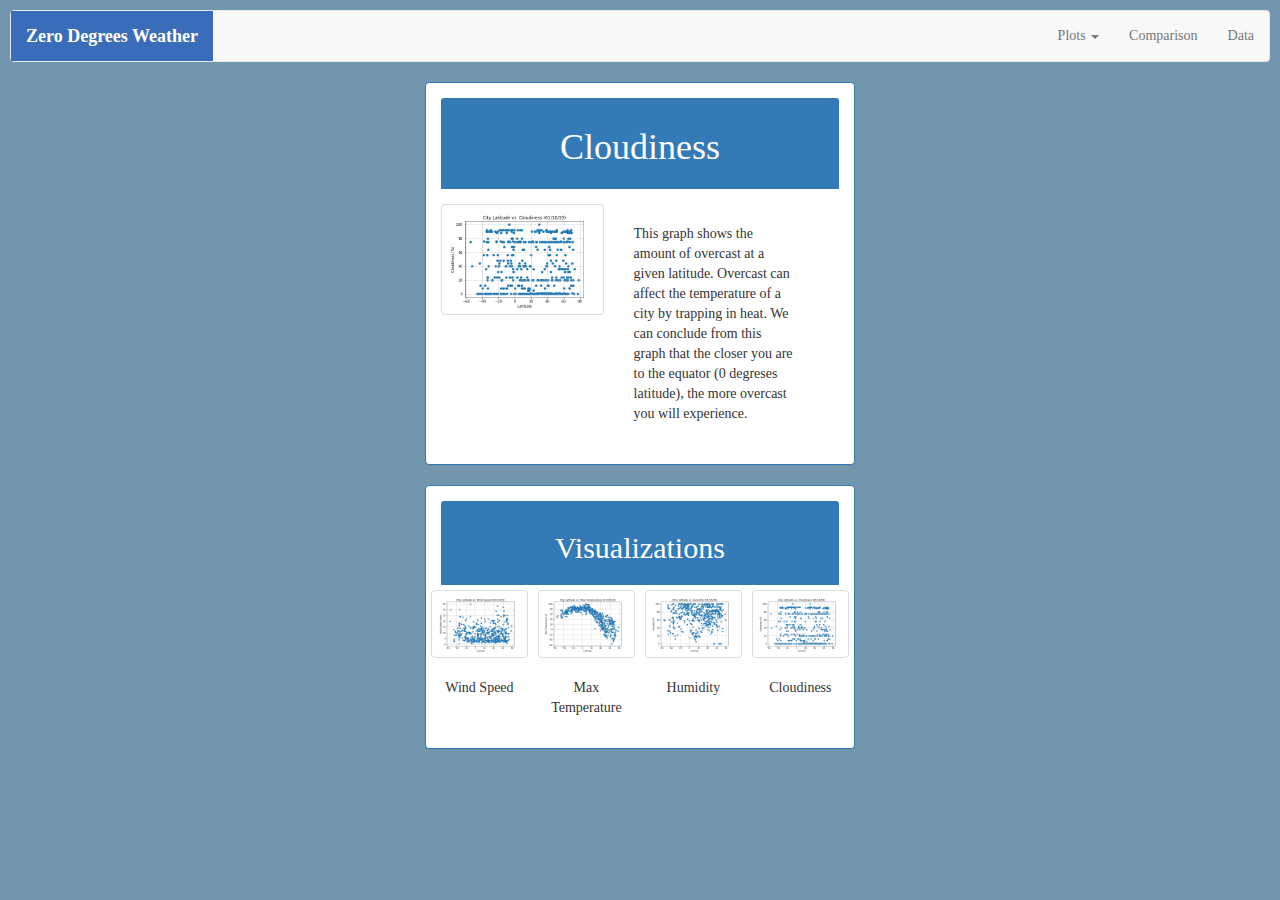
<file: latvscloudiness.html>
<!DOCTYPE html>
<html lang="en">
<head>
<meta charset="UTF-8">
<meta name="viewport" content="width=device-width, initial-scale=1.0">
<meta http-equiv="X-UA-Compatible" content="ie=edge">
<link rel="stylesheet" href="https://cdnjs.cloudflare.com/ajax/libs/twitter-bootstrap/3.3.7/css/bootstrap.min.css">
<link rel="stylesheet" href="https://cdnjs.cloudflare.com/ajax/libs/font-awesome/4.7.0/css/font-awesome.min.css">
<link rel="stylesheet" href="style2.css">
<title>Latitude vs Cloudiness</title>
</head>
<body id=body>

    <nav class="navbar navbar-default">
        <div class="container-fluid">
          <!-- Brand and toggle get grouped for better mobile display -->
          <div class="navbar-header">
            <button type="button" class="navbar-toggle collapsed" data-toggle="collapse" data-target="#bs-example-navbar-collapse-1" aria-expanded="false">
              <span class="sr-only">Toggle navigation</span>
              <span class="icon-bar"></span>
              <span class="icon-bar"></span>
              <span class="icon-bar"></span>
            </button>
            <a class="navbar-brand" id=landingpage href="https://sigmanudude.github.io/jschlankey-weatherhtml/index.html">Zero Degrees Weather</a>
          </div>
            <ul class="nav navbar-nav navbar-right">
              
                <li class="dropdown">
                    <a href="#" class="dropdown-toggle" data-toggle="dropdown" role="button" aria-haspopup="true" aria-expanded="false">Plots <span class="caret"></span></a>
                    <ul class="dropdown-menu">
                        <li><a href="https://sigmanudude.github.io/jschlankey-weatherhtml/latvstemp.html">Max Temperature</a></li>
                        <li><a href="https://sigmanudude.github.io/jschlankey-weatherhtml/latvshumidity.html">Humidity</a></li>
                        <li><a href="https://sigmanudude.github.io/jschlankey-weatherhtml/latvscloudiness.html">Cloudiness</a></li>
                        <li><a href="https://sigmanudude.github.io/jschlankey-weatherhtml/latvswindspeed.html">Wind Speed</a></li>
                      <li role="separator" class="divider"></li>
                      <li><a href="https://sigmanudude.github.io/jschlankey-weatherhtml/index.html">Home</a></li>
                    </ul>
                  </li>
                  <li><a href="https://sigmanudude.github.io/jschlankey-weatherhtml/comparisons.html">Comparison</a></li>
                  <li><a href="https://sigmanudude.github.io/jschlankey-weatherhtml/data.html">Data</a></li>
                </ul>
              </div><!-- /.navbar-collapse -->
            </div><!-- /.container-fluid -->
          </nav>
        <!-- Row 2 -->
<div class="row">
        <div class="column"></div>
    <div class="panel panel-primary column">
        <div class="panel-heading">
            <h1 class="h1" align="center">Cloudiness</h1>
        </div>
        <div class="row">
            <div class="column4">
              <a href="https://sigmanudude.github.io/jschlankey-weatherhtml/images/LatitudevsCloudiness.png" class="thumbnail">
                 <img src="https://sigmanudude.github.io/jschlankey-weatherhtml/images/LatitudevsCloudiness.png" alt="Latitude vs Cloudiness">
              </a>
                </div>
             <div class="column4">
                 <br>
               <p>This graph shows the amount of overcast at a given latitude. Overcast can affect the temperature of a city
 by trapping in heat. We can conclude from this graph that the closer you are to the equator (0 degreses latitude), the more overcast 
                   you will experience.</p>
                    </div>
                </div>
            </div>
       </div>
    </div>
<div class="row">
    <div class="column"></div>
<div class="panel panel-primary column">
    <div class="panel-heading">
        <h2 align="center">Visualizations</h2>
          </div>
<div class="row">
    <div class="column3">
      <a href="https://sigmanudude.github.io/jschlankey-weatherhtml/latvswindspeed.html" class="thumbnail">
        <img src="https://sigmanudude.github.io/jschlankey-weatherhtml/images/LatitudevsWindspeed.png" alt="Wind Speed">
      </a>
      <p align="center">Wind Speed</p>
  </div>
<div class="column3">
          <a href="https://sigmanudude.github.io/jschlankey-weatherhtml/latvstemp.html" class="thumbnail">
            <img src="https://sigmanudude.github.io/jschlankey-weatherhtml/images/LatitudevsTemperature.png" alt="Max Temperature">
          </a>
        <p align="center">Max Temperature</p>
      </div>

 <div class="column3">
              <a href="https://sigmanudude.github.io/jschlankey-weatherhtml/latvshumidity.html" class="thumbnail">
                <img src="https://sigmanudude.github.io/jschlankey-weatherhtml/images/LatitudevsHumidity.png" alt="Humidity">
              </a>
            <p align="center">Humidity</p>
          </div>
<div class="column3">
                  <a href="https://sigmanudude.github.io/jschlankey-weatherhtml/latvscloudiness.html" class="thumbnail">
                    <img src="https://sigmanudude.github.io/jschlankey-weatherhtml/images/LatitudevsCloudiness.png" alt="Cloudiness">
                    </a>
                <p align="center">Cloudiness</p>
              </div>
</div>
<script src="https://cdnjs.cloudflare.com/ajax/libs/jquery/3.3.1/jquery.min.js"></script>
<script src="https://cdnjs.cloudflare.com/ajax/libs/twitter-bootstrap/3.3.7/js/bootstrap.min.js"></script>
</body>
</html>
</file>
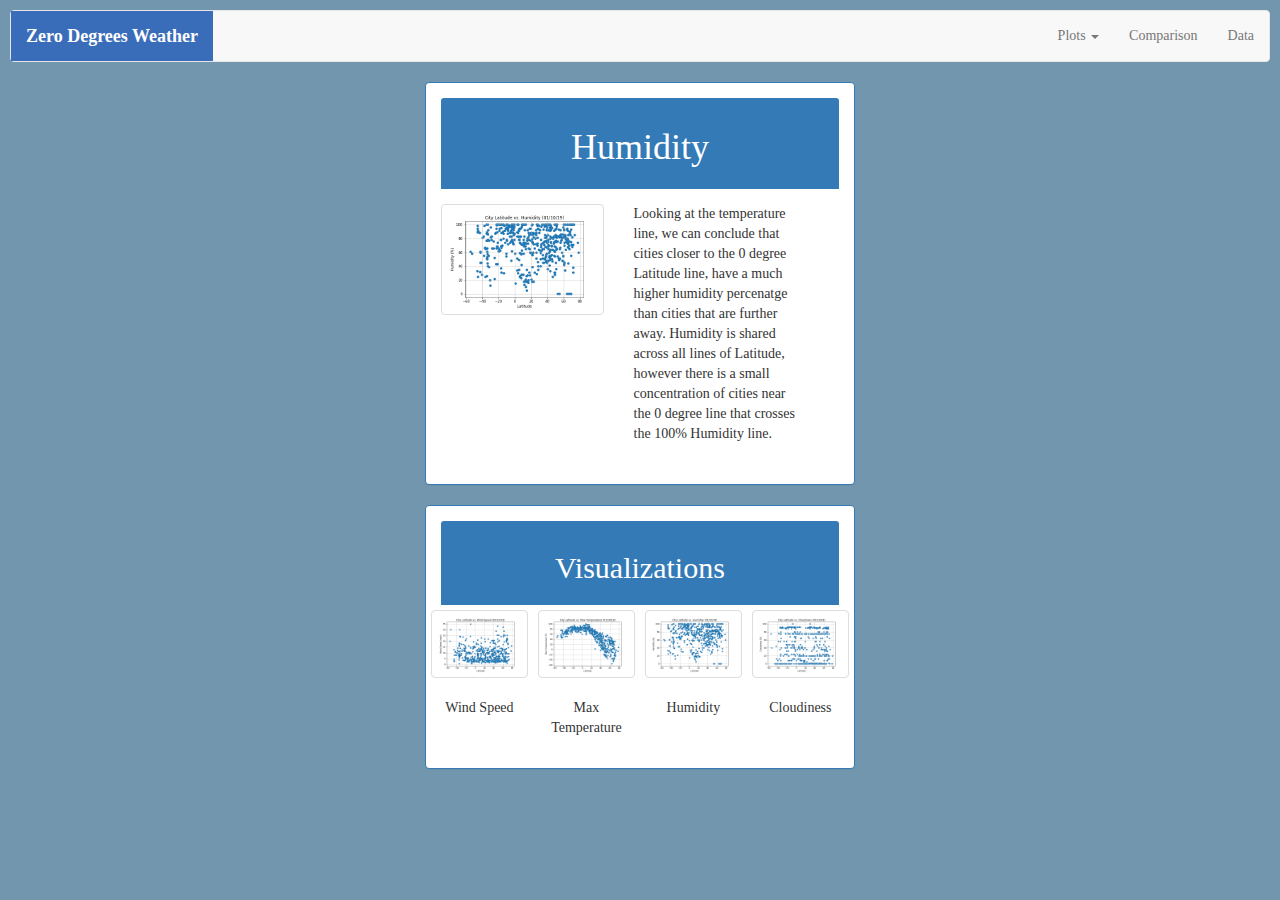
<file: latvshumidity.html>
<!DOCTYPE html>
<html lang="en">
<head>
<meta charset="UTF-8">
<meta name="viewport" content="width=device-width, initial-scale=1.0">
<meta http-equiv="X-UA-Compatible" content="ie=edge">
<link rel="stylesheet" href="https://cdnjs.cloudflare.com/ajax/libs/twitter-bootstrap/3.3.7/css/bootstrap.min.css">
<link rel="stylesheet" href="https://cdnjs.cloudflare.com/ajax/libs/font-awesome/4.7.0/css/font-awesome.min.css">
<link rel="stylesheet" href="style2.css">
<title>Latitude vs Humidity</title>
</head>
<body id=body>

    <nav class="navbar navbar-default">
        <div class="container-fluid">
          <!-- Brand and toggle get grouped for better mobile display -->
          <div class="navbar-header">
            <button type="button" class="navbar-toggle collapsed" data-toggle="collapse" data-target="#bs-example-navbar-collapse-1" aria-expanded="false">
              <span class="sr-only">Toggle navigation</span>
              <span class="icon-bar"></span>
              <span class="icon-bar"></span>
              <span class="icon-bar"></span>
            </button>
            <a class="navbar-brand" id=landingpage href="https://sigmanudude.github.io/jschlankey-weatherhtml/index.html">Zero Degrees Weather</a>
          </div>
            <ul class="nav navbar-nav navbar-right">
              
                <li class="dropdown">
                    <a href="#" class="dropdown-toggle" data-toggle="dropdown" role="button" aria-haspopup="true" aria-expanded="false">Plots <span class="caret"></span></a>
                    <ul class="dropdown-menu">
                        <li><a href="https://sigmanudude.github.io/jschlankey-weatherhtml/latvstemp.html">Max Temperature</a></li>
                        <li><a href="https://sigmanudude.github.io/jschlankey-weatherhtml/latvshumidity.html">Humidity</a></li>
                        <li><a href="https://sigmanudude.github.io/jschlankey-weatherhtml/latvscloudiness.html">Cloudiness</a></li>
                        <li><a href="https://sigmanudude.github.io/jschlankey-weatherhtml/latvswindspeed.html">Wind Speed</a></li>
                      <li role="separator" class="divider"></li>
                      <li><a href="https://sigmanudude.github.io/jschlankey-weatherhtml/index.html">Home</a></li>
                    </ul>
                  </li>
                  <li><a href="https://sigmanudude.github.io/jschlankey-weatherhtml/comparisons.html">Comparison</a></li>
                  <li><a href="https://sigmanudude.github.io/jschlankey-weatherhtml/data.html">Data</a></li>
                </ul>
              </div><!-- /.navbar-collapse -->
            </div><!-- /.container-fluid -->
          </nav>
        <!-- Row 2 -->
    <div class="row">
        <div class="column"></div>
<div class="panel panel-primary column">
        <div class="panel-heading">
            <h1 class="h1" align="center">Humidity</h1>
        </div>
        <div class="row">
            <div class="column4">
              <a href="https://sigmanudude.github.io/jschlankey-weatherhtml/images/LatitudevsHumidity.png" class="thumbnail">
                 <img src="https://sigmanudude.github.io/jschlankey-weatherhtml/images/LatitudevsHumidity.png" alt="Latitude vs Humidity">
              </a>
            </div>
            <div class="column4">
               <p>Looking at the temperature line, we can conclude that cities closer to the 0 degree Latitude line, have a 
                much higher humidity percenatge than cities that are further away. Humidity is shared across all lines
                of Latitude, however there is a small concentration of cities near the 0 degree line that crosses the 100% Humidity line.</p>
                </div>
            </div>
        </div>
    </div>
</div>
<div class="row">
    <div class="column"></div>
<div class="panel panel-primary column">
    <div class="panel-heading">
        <h2 align="center">Visualizations</h2>
          </div>
<div class="row">
    <div class="column3">
      <a href="https://sigmanudude.github.io/jschlankey-weatherhtml/latvswindspeed.html" class="thumbnail">
        <img src="https://sigmanudude.github.io/jschlankey-weatherhtml/images/LatitudevsWindspeed.png" alt="Wind Speed">
      </a>
      <p align="center">Wind Speed</p>
  </div>
<div class="column3">
          <a href="https://sigmanudude.github.io/jschlankey-weatherhtml/latvstemp.html" class="thumbnail">
            <img src="https://sigmanudude.github.io/jschlankey-weatherhtml/images/LatitudevsTemperature.png" alt="Max Temperature">
          </a>
        <p align="center">Max Temperature</p>
      </div>

 <div class="column3">
              <a href="https://sigmanudude.github.io/jschlankey-weatherhtml/latvshumidity.html" class="thumbnail">
                <img src="https://sigmanudude.github.io/jschlankey-weatherhtml/images/LatitudevsHumidity.png" alt="Humidity">
              </a>
            <p align="center">Humidity</p>
          </div>
<div class="column3">
                  <a href="https://sigmanudude.github.io/jschlankey-weatherhtml/latvscloudiness.html" class="thumbnail">
                    <img src="https://sigmanudude.github.io/jschlankey-weatherhtml/images/LatitudevsCloudiness.png" alt="Cloudiness">
                    </a>
                <p align="center">Cloudiness</p>
              </div>
</div>
<script src="https://cdnjs.cloudflare.com/ajax/libs/jquery/3.3.1/jquery.min.js"></script>
<script src="https://cdnjs.cloudflare.com/ajax/libs/twitter-bootstrap/3.3.7/js/bootstrap.min.js"></script>
</body>
</html>
</file>
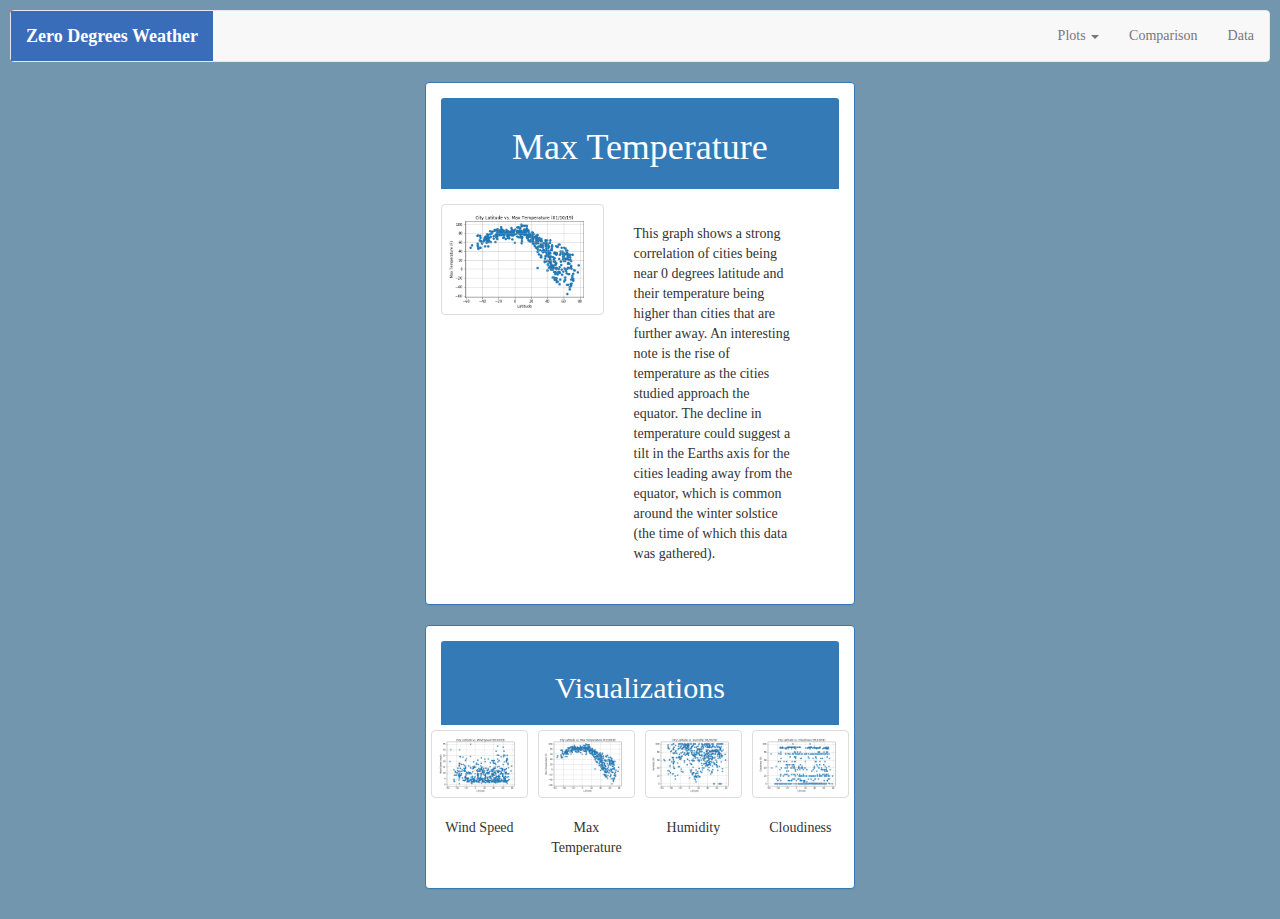
<file: latvstemp.html>
<!DOCTYPE html>
<html lang="en">
<head>
<meta charset="UTF-8">
<meta name="viewport" content="width=device-width, initial-scale=1.0">
<meta http-equiv="X-UA-Compatible" content="ie=edge">
<link rel="stylesheet" href="https://cdnjs.cloudflare.com/ajax/libs/twitter-bootstrap/3.3.7/css/bootstrap.min.css">
<link rel="stylesheet" href="https://cdnjs.cloudflare.com/ajax/libs/font-awesome/4.7.0/css/font-awesome.min.css">
<link rel="stylesheet" href="style2.css">
<title>Latitude vs Temperature</title>
</head>
<body id=body>

    <nav class="navbar navbar-default">
        <div class="container-fluid">
          <!-- Brand and toggle get grouped for better mobile display -->
          <div class="navbar-header">
            <button type="button" class="navbar-toggle collapsed" data-toggle="collapse" data-target="#bs-example-navbar-collapse-1" aria-expanded="false">
              <span class="sr-only">Toggle navigation</span>
              <span class="icon-bar"></span>
              <span class="icon-bar"></span>
              <span class="icon-bar"></span>
            </button>
            <a class="navbar-brand" id=landingpage href="https://sigmanudude.github.io/jschlankey-weatherhtml/index.html">Zero Degrees Weather</a>
          </div>
            <ul class="nav navbar-nav navbar-right">
              
                    <li class="dropdown">
                            <a href="#" class="dropdown-toggle" data-toggle="dropdown" role="button" aria-haspopup="true" aria-expanded="false">Plots <span class="caret"></span></a>
                            <ul class="dropdown-menu">
                                <li><a href="https://sigmanudude.github.io/jschlankey-weatherhtml/latvstemp.html">Max Temperature</a></li>
                                <li><a href="https://sigmanudude.github.io/jschlankey-weatherhtml/latvshumidity.html">Humidity</a></li>
                                <li><a href="https://sigmanudude.github.io/jschlankey-weatherhtml/latvscloudiness.html">Cloudiness</a></li>
                                <li><a href="https://sigmanudude.github.io/jschlankey-weatherhtml/latvswindspeed.html">Wind Speed</a></li>
                              <li role="separator" class="divider"></li>
                              <li><a href="https://sigmanudude.github.io/jschlankey-weatherhtml/index.html">Home</a></li>
                            </ul>
                          </li>
                          <li><a href="https://sigmanudude.github.io/jschlankey-weatherhtml/comparisons.html">Comparison</a></li>
                          <li><a href="https://sigmanudude.github.io/jschlankey-weatherhtml/data.html">Data</a></li>
                        </ul>
                      </div><!-- /.navbar-collapse -->
                    </div><!-- /.container-fluid -->
                  </nav>
                <!-- Row 2 -->
    <!-- Row 2 -->
<div class="row">
        <div class="column"></div>
    <div class="panel panel-primary column">
            <div class="panel-heading">
                    <h1 class="h1" align="center">Max Temperature</h1>
             </div>
         <div class="row">
                <div class="column4">
                  <a href="https://sigmanudude.github.io/jschlankey-weatherhtml/images/LatitudevsTemperature.png" class="thumbnail">
                     <img src="https://sigmanudude.github.io/jschlankey-weatherhtml/images/LatitudevsTemperature.png" alt="Latitude vs Temperature">
                  </a>
                </div>
            <div class="column4">
                   <br>
              <p >This graph shows a strong correlation of cities being near 0 degrees latitude and their temperature being higher
                than cities that are further away. An interesting note is the rise of temperature as the cities studied approach the equator.
                The decline in temperature could suggest a tilt in the Earths axis for the cities leading away from the equator, which is 
                common around the winter solstice (the time of which this data was gathered).</p>
                </div>
             </div>
           </div>
        </div>
    </div>
    <div class="row">
            <div class="column"></div>
        <div class="panel panel-primary column">
            <div class="panel-heading">
                    <h2 align="center">Visualizations</h2>
                  </div>
        <div class="row">
            <div class="column3">
              <a href="https://sigmanudude.github.io/jschlankey-weatherhtml/latvswindspeed.html" class="thumbnail">
                <img src="https://sigmanudude.github.io/jschlankey-weatherhtml/images/LatitudevsWindspeed.png" alt="Wind Speed">
              </a>
              <p align="center">Wind Speed</p>
          </div>
        <div class="column3">
                  <a href="https://sigmanudude.github.io/jschlankey-weatherhtml/latvstemp.html" class="thumbnail">
                    <img src="https://sigmanudude.github.io/jschlankey-weatherhtml/images/LatitudevsTemperature.png" alt="Max Temperature">
                  </a>
                <p align="center">Max Temperature</p>
              </div>
        
         <div class="column3">
                      <a href="https://sigmanudude.github.io/jschlankey-weatherhtml/latvshumidity.html" class="thumbnail">
                        <img src="https://sigmanudude.github.io/jschlankey-weatherhtml/images/LatitudevsHumidity.png" alt="Humidity">
                      </a>
                    <p align="center">Humidity</p>
                  </div>
        <div class="column3">
                          <a href="https://sigmanudude.github.io/jschlankey-weatherhtml/latvscloudiness.html" class="thumbnail">
                            <img src="https://sigmanudude.github.io/jschlankey-weatherhtml/images/LatitudevsCloudiness.png" alt="Cloudiness">
                            </a>
                        <p align="center">Cloudiness</p>
                      </div>
        </div>
<script src="https://cdnjs.cloudflare.com/ajax/libs/jquery/3.3.1/jquery.min.js"></script>
<script src="https://cdnjs.cloudflare.com/ajax/libs/twitter-bootstrap/3.3.7/js/bootstrap.min.js"></script>
</body>
</html>
</file>
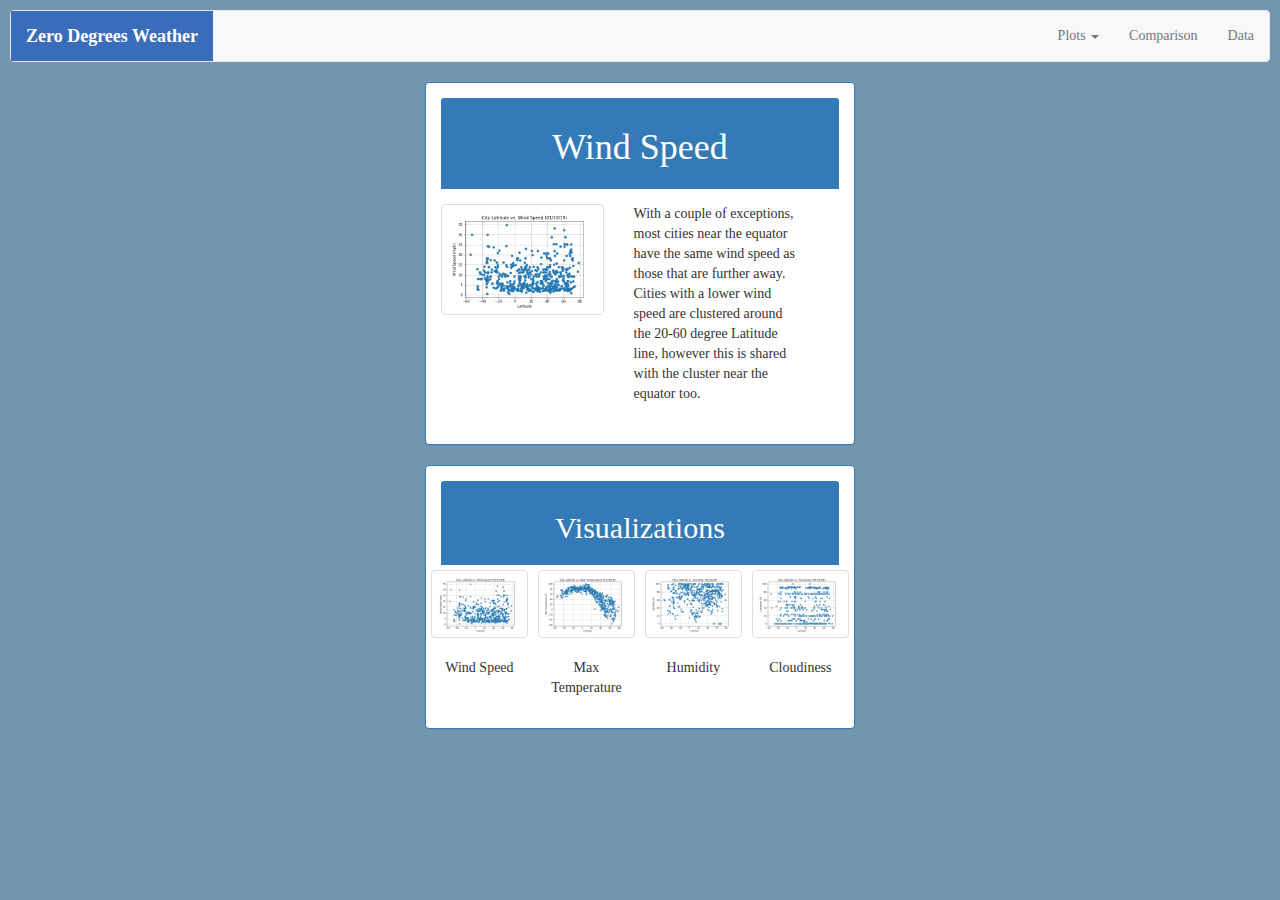
<file: latvswindspeed.html>
<!DOCTYPE html>
<html lang="en">
<head>
<meta charset="UTF-8">
<meta name="viewport" content="width=device-width, initial-scale=1.0">
<meta http-equiv="X-UA-Compatible" content="ie=edge">
<link rel="stylesheet" href="https://cdnjs.cloudflare.com/ajax/libs/twitter-bootstrap/3.3.7/css/bootstrap.min.css">
<link rel="stylesheet" href="https://cdnjs.cloudflare.com/ajax/libs/font-awesome/4.7.0/css/font-awesome.min.css">
<link rel="stylesheet" href="style2.css">
<title>Latitude vs Wind Speed</title>
</head>
<body id=body>

    <nav class="navbar navbar-default">
        <div class="container-fluid">
          <!-- Brand and toggle get grouped for better mobile display -->
          <div class="navbar-header">
            <button type="button" class="navbar-toggle collapsed" data-toggle="collapse" data-target="#bs-example-navbar-collapse-1" aria-expanded="false">
              <span class="sr-only">Toggle navigation</span>
              <span class="icon-bar"></span>
              <span class="icon-bar"></span>
              <span class="icon-bar"></span>
            </button>
            <a class="navbar-brand" id=landingpage href="https://sigmanudude.github.io/jschlankey-weatherhtml/index.html">Zero Degrees Weather</a>
          </div>
            <ul class="nav navbar-nav navbar-right">
              
                <li class="dropdown">
                    <a href="#" class="dropdown-toggle" data-toggle="dropdown" role="button" aria-haspopup="true" aria-expanded="false">Plots <span class="caret"></span></a>
                    <ul class="dropdown-menu">
                        <li><a href="https://sigmanudude.github.io/jschlankey-weatherhtml/latvstemp.html">Max Temperature</a></li>
                        <li><a href="https://sigmanudude.github.io/jschlankey-weatherhtml/latvshumidity.html">Humidity</a></li>
                        <li><a href="https://sigmanudude.github.io/jschlankey-weatherhtml/latvscloudiness.html">Cloudiness</a></li>
                        <li><a href="https://sigmanudude.github.io/jschlankey-weatherhtml/latvswindspeed.html">Wind Speed</a></li>
                      <li role="separator" class="divider"></li>
                      <li><a href="https://sigmanudude.github.io/jschlankey-weatherhtml/index.html">Home</a></li>
                    </ul>
                  </li>
                  <li><a href="https://sigmanudude.github.io/jschlankey-weatherhtml/comparisons.html">Comparison</a></li>
                  <li><a href="https://sigmanudude.github.io/jschlankey-weatherhtml/data.html">Data</a></li>
                </ul>
              </div><!-- /.navbar-collapse -->
            </div><!-- /.container-fluid -->
          </nav>
        <!-- Row 2 -->
<div class="row">
        <div class="column"></div>
<div class="panel panel-primary column">
      <div class="panel-heading">
          <h1 class="h1" align="center">Wind Speed</h1>
      </div>
      <div class="row">
          <div class="column4">
            <a href="https://sigmanudude.github.io/jschlankey-weatherhtml/images/LatitudevsWindspeed.png" class="thumbnail">
               <img src="https://sigmanudude.github.io/jschlankey-weatherhtml/images/LatitudevsWindspeed.png" alt="Latitude vs Wind Speed">
            </a>
          </div>
         <div class="column4">
             <p>With a couple of exceptions, most cities near the equator have the same wind speed as those that are
             further away. Cities with a lower wind speed are clustered around the 20-60 degree Latitude line, however
             this is shared with the cluster near the equator too.</p>
                  </div>
            </div>     
        </div>
  </div>
</div>
<div class="row">
    <div class="column"></div>
<div class="panel panel-primary column">
    <div class="panel-heading">
        <h2 align="center">Visualizations</h2>
          </div>
<div class="row">
    <div class="column3">
      <a href="https://sigmanudude.github.io/jschlankey-weatherhtml/latvswindspeed.html" class="thumbnail">
        <img src="https://sigmanudude.github.io/jschlankey-weatherhtml/images/LatitudevsWindspeed.png" alt="Wind Speed">
      </a>
      <p align="center">Wind Speed</p>
  </div>
<div class="column3">
          <a href="https://sigmanudude.github.io/jschlankey-weatherhtml/latvstemp.html" class="thumbnail">
            <img src="https://sigmanudude.github.io/jschlankey-weatherhtml/images/LatitudevsTemperature.png" alt="Max Temperature">
          </a>
        <p align="center">Max Temperature</p>
      </div>

 <div class="column3">
              <a href="https://sigmanudude.github.io/jschlankey-weatherhtml/latvshumidity.html" class="thumbnail">
                <img src="https://sigmanudude.github.io/jschlankey-weatherhtml/images/LatitudevsHumidity.png" alt="Humidity">
              </a>
            <p align="center">Humidity</p>
          </div>
<div class="column3">
                  <a href="https://sigmanudude.github.io/jschlankey-weatherhtml/latvscloudiness.html" class="thumbnail">
                    <img src="https://sigmanudude.github.io/jschlankey-weatherhtml/images/LatitudevsCloudiness.png" alt="Cloudiness">
                    </a>
                <p align="center">Cloudiness</p>
              </div>
</div>
<script src="https://cdnjs.cloudflare.com/ajax/libs/jquery/3.3.1/jquery.min.js"></script>
<script src="https://cdnjs.cloudflare.com/ajax/libs/twitter-bootstrap/3.3.7/js/bootstrap.min.js"></script>
</body>
</html>
</file>
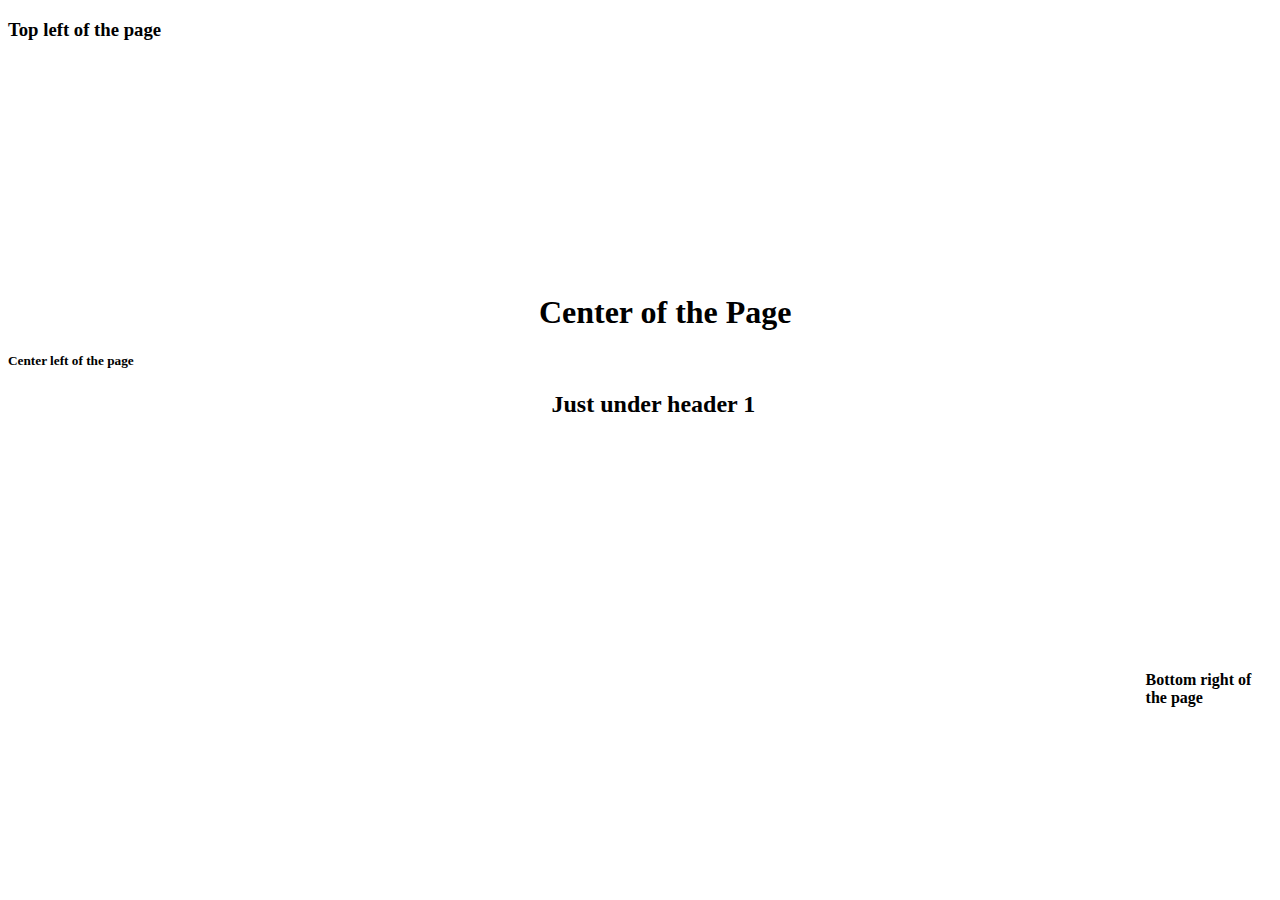
<file: cssstuff/AimedPositioning.html>
<!DOCTYPE html>
<html lang="en-us">
<head>
  <meta charset="UTF-8">
  <title>Aimed Positioning</title>

  <!--Solution for absolute positioning-->
  <!--<link rel="stylesheet" type="text/css" href="absolutePositions.css">-->

  <!--Solution for margins only-->
  <link rel="stylesheet" type="text/css" href="margins.css">
  
</head>
<body>

<!-- Solution for absolute positioning -->
<!--<h1>Center of the Page</h1>
<h2>Just under header 1</h2>
<h3>Top left of the page</h3>
<h4>Bottom right of the page</h4>
<h5>Center left of the page</h5>-->

<!-- Solution for margins only -->
<h3>Top left of the page</h3>
<h1>Center of the Page</h1>
<h5>Center left of the page</h5>
<h2>Just under header 1</h2>
<h4>Bottom right of the page</h4> 


</body>
</html>
</file>
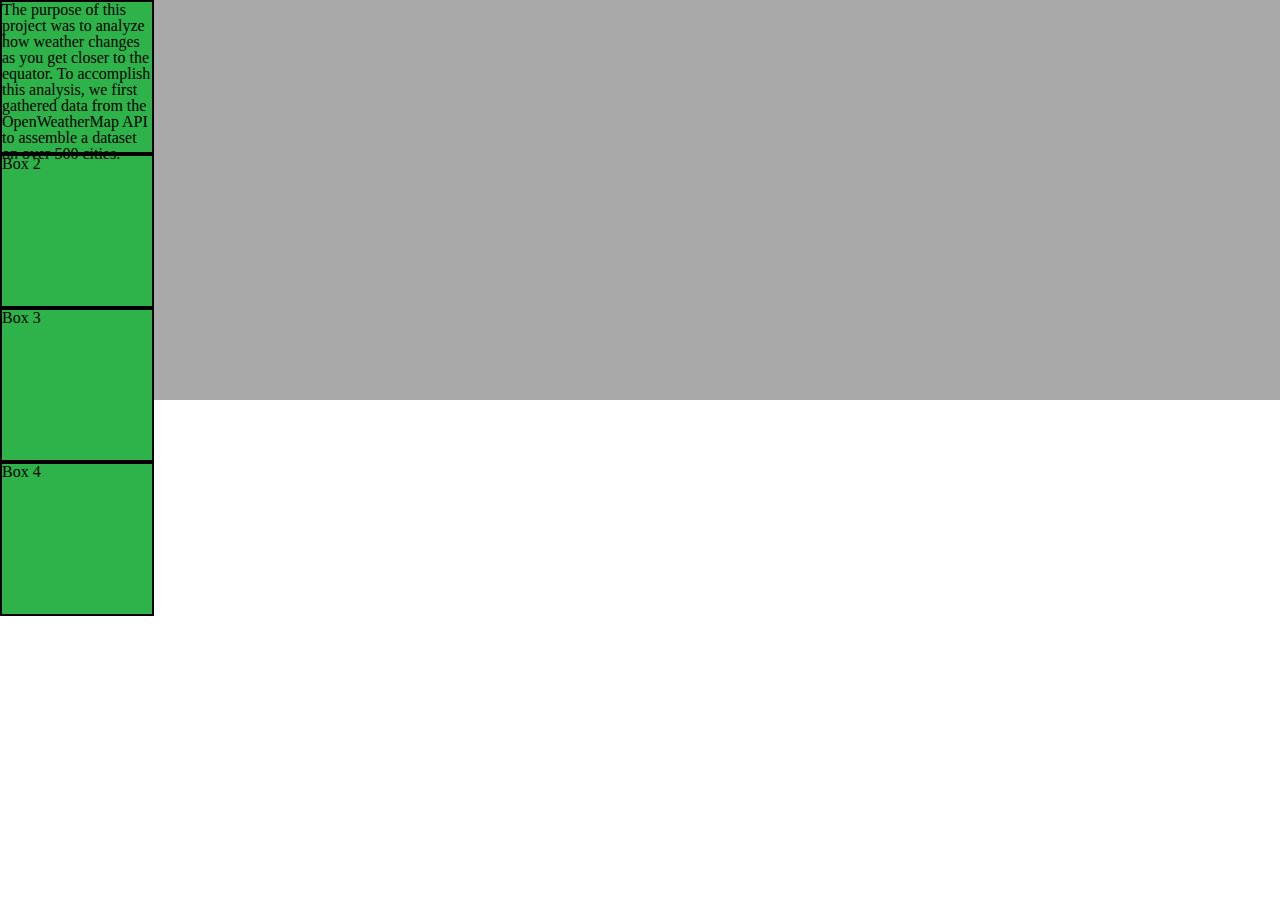
<file: cssstuff/main.html>
<!DOCTYPE html>
<html lang="en-us">

<head>
  <meta charset="UTF-8">
  <title>CSS Positioning Demo</title>
  <!-- Comment out each stylesheet to get the one you'd like to see -->
  <link rel="stylesheet" href="reset.css">
   <link rel="stylesheet" href="static.css">
  <!--<link rel="stylesheet" href="relative.css">-->
  <!-- <link rel="stylesheet" href="absolute.css"> -->
  <!--<link rel="stylesheet" href="fixed.css">-->
  <!--<link rel="stylesheet" href="zindex.css">-->
  <!--<link rel="stylesheet" href="invisible.css">-->
</head>

<body>
  <div class="box-set">
    <figure class="box box-1">The purpose of this project was to analyze how weather changes as you get closer to the equator. To accomplish this analysis,
        we first gathered data from the OpenWeatherMap API to assemble a dataset on over 500 cities.</figure>
    <figure class="box box-2">Box 2</figure>
    <figure class="box box-3">Box 3</figure>
    <figure class="box box-4">Box 4</figure>
  </div>
</body>

</html>
</file>
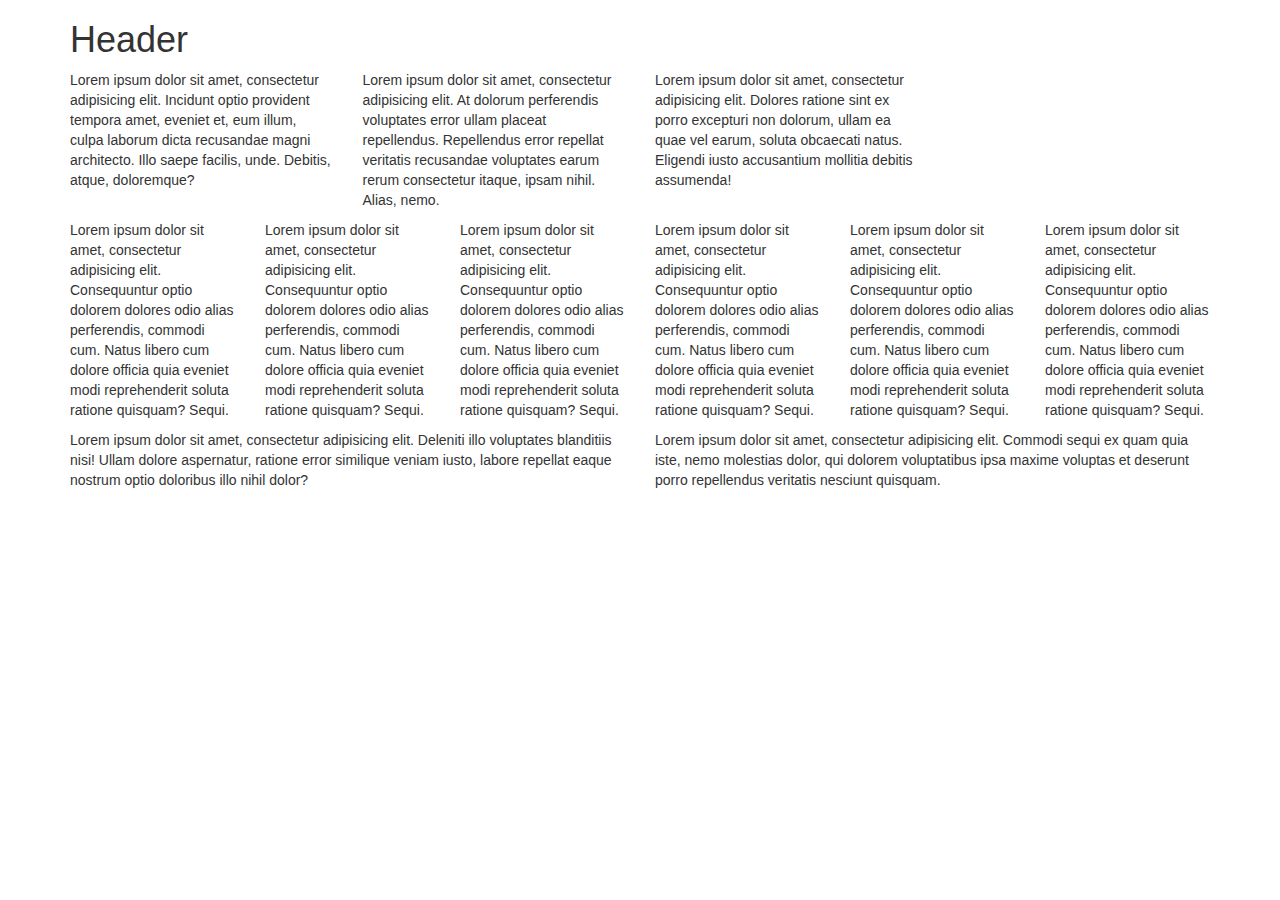
<file: examples/lorem.html>
<!DOCTYPE html>
<html lang="en-us">

<head>

  <meta charset="UTF-8">
  <title>Bootstrap Demo</title>

  <!-- Bootstrap CDN -->
  <link rel="stylesheet" href="https://maxcdn.bootstrapcdn.com/bootstrap/3.3.7/css/bootstrap.min.css" integrity="sha384-BVYiiSIFeK1dGmJRAkycuHAHRg32OmUcww7on3RYdg4Va+PmSTsz/K68vbdEjh4u" crossorigin="anonymous">

</head>

<body>
  <!-- Creates the Overall Grid -->
  <div class="container">

    <!-- Row 1 -->
    <div class="row">
      <div class="col-md-12">
        <h1>Header</h1>
      </div>
    </div>

    <!-- Row 2 -->
    <div class="row">
      <div class="col-md-3">
        <p>Lorem ipsum dolor sit amet, consectetur adipisicing elit. Incidunt optio provident tempora amet, eveniet et, eum illum, culpa laborum dicta recusandae magni architecto. Illo saepe facilis, unde. Debitis, atque, doloremque?</p>
      </div>
      <div class="col-md-3">
        <p>Lorem ipsum dolor sit amet, consectetur adipisicing elit. At dolorum perferendis voluptates error ullam placeat repellendus. Repellendus error repellat veritatis recusandae voluptates earum rerum consectetur itaque, ipsam nihil. Alias, nemo.</p>
      </div>
      <div class="col-md-3">
        <p>Lorem ipsum dolor sit amet, consectetur adipisicing elit. Dolores ratione sint ex porro excepturi non dolorum, ullam ea quae vel earum, soluta obcaecati natus. Eligendi iusto accusantium mollitia debitis assumenda!</p>
      </div>
    </div>

    <!-- Row 3 -->
    <div class="row">
      <div class="col-md-2">
        <p>Lorem ipsum dolor sit amet, consectetur adipisicing elit. Consequuntur optio dolorem dolores odio alias perferendis, commodi cum. Natus libero cum dolore officia quia eveniet modi reprehenderit soluta ratione quisquam? Sequi.</p>
      </div>
      <div class="col-md-2">
        <p>Lorem ipsum dolor sit amet, consectetur adipisicing elit. Consequuntur optio dolorem dolores odio alias perferendis, commodi cum. Natus libero cum dolore officia quia eveniet modi reprehenderit soluta ratione quisquam? Sequi.</p>
      </div>
      <div class="col-md-2">
        <p>Lorem ipsum dolor sit amet, consectetur adipisicing elit. Consequuntur optio dolorem dolores odio alias perferendis, commodi cum. Natus libero cum dolore officia quia eveniet modi reprehenderit soluta ratione quisquam? Sequi.</p>
      </div>
      <div class="col-md-2">
        <p>Lorem ipsum dolor sit amet, consectetur adipisicing elit. Consequuntur optio dolorem dolores odio alias perferendis, commodi cum. Natus libero cum dolore officia quia eveniet modi reprehenderit soluta ratione quisquam? Sequi.</p>
      </div>
      <div class="col-md-2">
        <p>Lorem ipsum dolor sit amet, consectetur adipisicing elit. Consequuntur optio dolorem dolores odio alias perferendis, commodi cum. Natus libero cum dolore officia quia eveniet modi reprehenderit soluta ratione quisquam? Sequi.</p>
      </div>
      <div class="col-md-2">
        <p>Lorem ipsum dolor sit amet, consectetur adipisicing elit. Consequuntur optio dolorem dolores odio alias perferendis, commodi cum. Natus libero cum dolore officia quia eveniet modi reprehenderit soluta ratione quisquam? Sequi.</p>
      </div>
    </div>

    <!-- Row 4 -->
    <div class="row">
      <div class="col-md-6">
        <p>Lorem ipsum dolor sit amet, consectetur adipisicing elit. Deleniti illo voluptates blanditiis nisi! Ullam dolore aspernatur, ratione error similique veniam iusto, labore repellat eaque nostrum optio doloribus illo nihil dolor?</p>
      </div>
      <div class="col-md-6">
        <p>Lorem ipsum dolor sit amet, consectetur adipisicing elit. Commodi sequi ex quam quia iste, nemo molestias dolor, qui dolorem voluptatibus ipsa maxime voluptas et deserunt porro repellendus veritatis nesciunt quisquam.</p>
      </div>
    </div>
  </div>

</body>

</html>
</file>
<file: style2.css>
#landingpage {
    background-color: #396cb9;
    color: white;
    font-weight: bold;
}

.container{
  display: grid;
  grid-template: auto auto;
  grid-column-gap: 10px;
  padding: 10px;
}

#body {
    background-color: #7196ad;
    background-image: url(https://d2v9y0dukr6mq2.cloudfront.net/video/thumbnail/SAKGwKC/cartoon-cloud-animation-with-loop_v211ezdke__F0005.png);
    background-repeat: repeat-x;
    background-position: stretch;
}

* {
    box-sizing: border-box;
  }

  .main {
    width: 75%;
    float: center;
    padding: 10px;
  }

  .thumbnailmain {
    width: 20%;
    float: center;
    padding: 10px
  }

  .textmain{
      width: 20%;
      float: center;
      padding: 50px;
  }

  .wrapper {
    display: grid;
    grid-template-columns: repeat(3, 1fr);
    grid-gap: 10px;
    grid-auto-rows: minmax(100px, auto);
  }
  * {
    box-sizing: border-box;
  }
  
  body {
    font-family: "Times New Roman", Times, serif;
    padding: 10px;
    background: #f1f1f1;
  }
  
  
  /* Change color on hover */
  .topnav a:hover {
    background-color: #ddd;
    color: black;
  }
  
  /* Create three equal columns that floats next to each other */
/* Left and right column */
.column.side {
  width: 10%;
}

/* Middle column */
.column.middle {
  width: 50%;
}


  .column {
    float: left;
    width: 33.33%;
    padding: 15px;
  }

  .column2 {
    float: left;
    width: 50%;
    padding: 15px;
  }

  .column3 {
    float: left;
    width: 25%;
    padding: 5px;
  }

  .column4 {
    float: left;
    width: 45%;
    padding: 15px;
  }

  
  .column5 {
    float: center;
    width: 75%;
    padding: 15px;
  }
  
  /* Clear floats after the columns */
  .row:after {
    content: "";
    display: table;
    clear: both;
  }
  
  /* Responsive layout - makes the three columns stack on top of each other instead of next to each other */
  @media screen and (max-width:600px) {
    .column {
      width: 100%;
    }
  }

  @media screen and (max-width:600px) {
    .column2 {
      width: 100%;
    }
  }

  @media screen and (max-width:600px) {
    .column4 {
      width: 100%;
    }
  }

  @media screen and (max-width:600px) {
    .column3 {
      width: 100%;
    }
  }

@media screen and (min-width: 480px) {
  body {
    background-color: #396cb9;
  }
}
</file>
<file: cssstuff/style.css>
h1 {
  color: blue;
}

.purple {
  color: purple;
}

#red {
  color: red;
}

#big-font {
  font-size: 40px;
}

#bold-font {
  font-weight: bold;
}

.back-black {
  background-color: #000;
}

.small-font {
  font-size: 10px;
}
</file>
<file: examples/style.css>
.box {
  height: 400px;
  padding: 20px;
  color: #fff;
  background: deepskyblue;
}

.margin-top-80 {
  margin-top: 80px;
}
</file>
<file: cssstuff/absolutePositions.css>
h1 {
  position: absolute;
  top: 50%;

  /* The distance from the left margin edge of the element to the left edge of
  *  the window is 45% of the width of the window. The window is the initial
  *  containing block, used here because there is no positioned ancestor. */
  left: 45%;
}

h2 {
  position: absolute;
  top: 55%;
  left: 46.5%;
}

h3 {
  position: absolute;
  top: 0;
  left: 0;
}

h4 {
  position: absolute;
  right: 0;
  bottom: 0;
}

h5 {
  position: absolute;
  top: 50%;
  left: 0;
}
</file>
<file: cssstuff/margins.css>
h1 {
  margin-top: 20%;
  margin-left: 42%;
}

h2 {
  margin-left: 43%;
}

/* Header 3 needs no styling but has to be moved to the first position in the HTML */

/* Header 4 has to be moved to the last position in the HTML */
h4 {
  margin-top: 20%;
  margin-left: 90%;
}

/* Header 5 needs no styling, but has to be the third element in the HTML. It cannot be placed at the true center of the page due to Header 1 occupying that space; you would have to make it so Header 1 is "inline" */
</file>
<file: cssstuff/static.css>
/*
 * Static: Default positioning
 */

.box-set {
  position: relative;
  height: 400px;
  background: darkgray;
}

.box {
  width: 150px;
  height: 150px;
  background: #2db34a;
  border: 2px solid black;
}
</file>
<file: cssstuff/relative.css>
/*
 * Relative Position: sets boxes relative to its original location
 * (i.e. below or left of where the element would normally be)
 */

.box-set {
  position: relative;
  height: 400px;
  background: darkgray;
}

.box {
  /* relative positioning */
  position: relative;
  width: 150px;
  height: 150px;
  background: #2db34a;
  border: 2px solid black;
}

.box-1 {
  top: 20px;
}

.box-2 {
  left: 40px;
}

.box-3 {
  right: 20px;
  bottom: -10px;
}
</file>
<file: cssstuff/absolute.css>
/*
 * Absolute Position: anchors element to the first element (overall box)
 */

.box-set {
  position: relative;
  height: 400px;
  background: darkgray;
}

.box {
  /* Absolute Position */
  position: absolute;
  width: 150px;
  height: 150px;
  background: #2db34a;
  border: 2px solid black;
}

/* Box rules: percentages define anchors (i.e. position of each box relative to enclosing box) */

.box-1 {
  top: 6%;
  left: 2%;
}

.box-2 {
  top: 0;
  right: -40px;
}

.box-3 {
  right: 20px;
  bottom: -10px;
}

.box-4 {
  bottom: 0;
}
</file>
<file: cssstuff/fixed.css>
/*
 * Fixed Position: Anchors element to the browser
 */

.box-set {
  position: relative;
  height: 400px;
  background: darkgray;
}

.box {
  position: fixed;
  width: 150px;
  height: 150px;
  background: #2db34a;
  border: 2px solid black;
}

/* Box rules: percentages define anchors (i.e. position of each box relative to browser window) */

.box-1 {
  top: 6%;
  left: 2%;
}

.box-2 {
  top: 0;
  right: -40px;
}

.box-3 {
  right: 20px;
  bottom: -10px;
}

.box-4 {
  bottom: 0;
}
</file>
<file: cssstuff/zindex.css>
/*
 * Z-Index: let's us position elements on top of each other (the z-axis controls depth position)
 */

.box-set {
  position: relative;
  position: relative;
  height: 400px;
  background: darkgray;
}

.box {
  position: absolute;
  width: 150px;
  height: 150px;
  background: #2db34a;
  border: 2px solid black;
}

.box-1 {
  top: 10px;
  left: 10px;
}

.box-2 {
  bottom: 10px;
  left: 70px;
  z-index: 3;
}

.box-3 {
  top: 10px;
  left: 130px;
  z-index: 2;
}

.box-4 {
  bottom: 10px;
  left: 190px;
  z-index: 1;
}
</file>
<file: cssstuff/invisible.css>
.box-set {
  position: relative;
  height: 400px;
  background: darkgray;
}

.box {
  position: relative;
  width: 150px;
  height: 150px;
  background: #2db34a;
  border: 2px solid black;
}

.box-1 {
  top: 20px;

  /* Hides element as if it's not there (compare with "display: hidden;"). */
  display: none;
}

.box-2 {
  left: 40px;
}

.box-3 {
  right: 20px;
  bottom: -10px;
}
</file>
